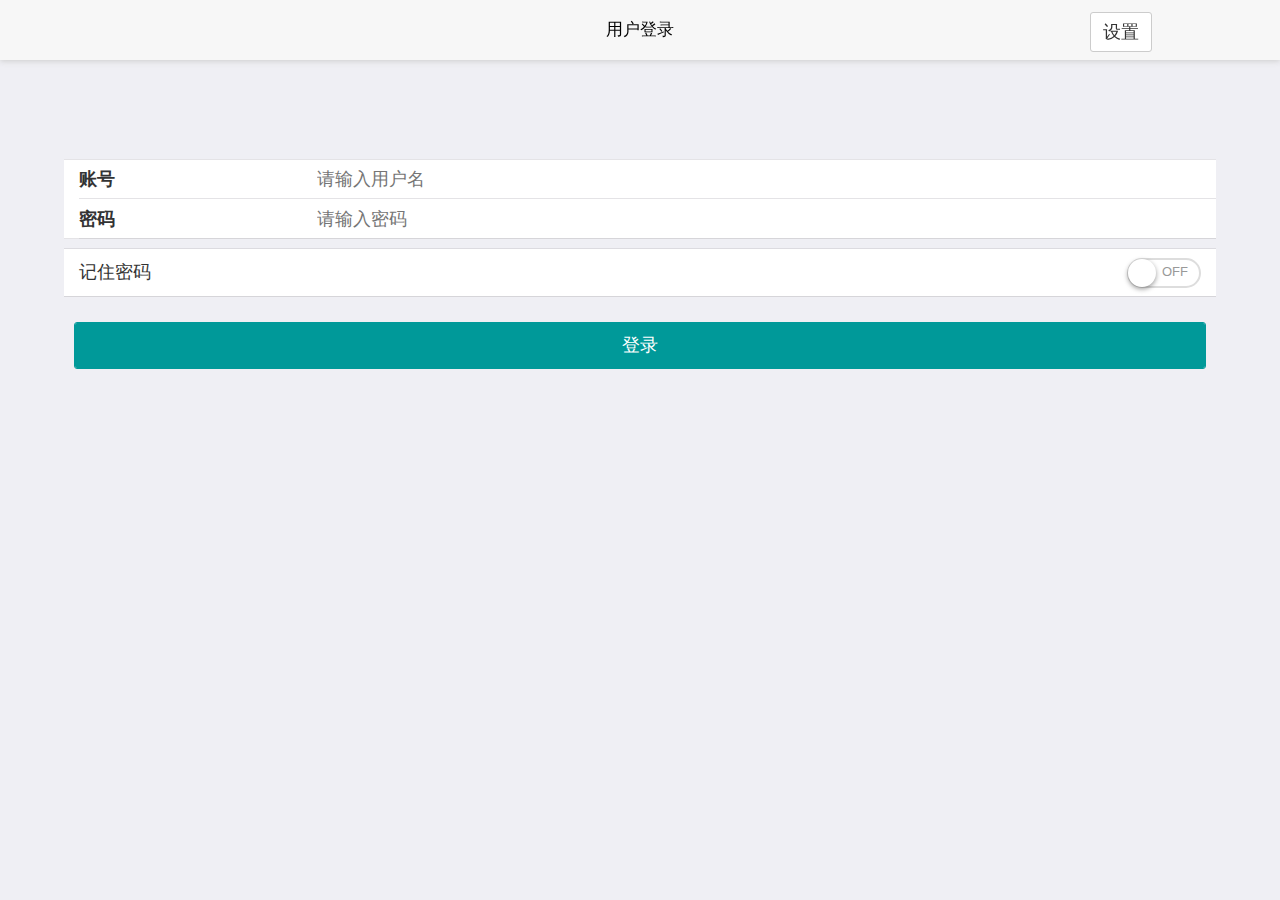
<file: muiText/index.html>
<!DOCTYPE html>
<html>

	<head>
		<meta charset="utf-8" />
		<meta name="viewport" content="width=device-width,initial-scale=1,minimum-scale=1,maximum-scale=1,user-scalable=no" />
		<title>用户登录</title>
		<link href="css/mui.min.css" rel="stylesheet" />
		<link rel="stylesheet" href="css/bootstrap.min.css" />
		<link rel="stylesheet" href="css/style.css" />

		<style type="text/css">
			body {
				background-color: #efeff4;
			}
			
			#login {
				border: 1px solid #009999;
				background-color: #009999;
			}
			
			.area {
				margin: 20px auto 0px auto;
			}
			
			.mui-input-group {
				margin-top: 10px;
			}
			
			.mui-input-group:first-child {
				margin-top: 20px;
			}
			
			.mui-input-group label {
				width: 22%;
			}
			
			.mui-input-row label~input,
			.mui-input-row label~select,
			.mui-input-row label~textarea {
				width: 78%;
			}
			
			.mui-checkbox input[type=checkbox],
			.mui-radio input[type=radio] {
				top: 6px;
			}
			
			.mui-content {
				margin-top: 0%;
				box-sizing: border-box;
				padding: 40% 5% 15% 5%;
			}
			
			.mui-input-group:first-child {
				margin-top: 10%;
			}
			
			.mui-content-padded {
				margin-top: 25px;
			}
			
			.mui-btn {
				padding: 10px;
			}
			
			.link-area {
				display: block;
				margin-top: 25px;
				text-align: center;
			}
			
			.spliter {
				color: #bbb;
				padding: 0px 8px;
			}
			
			.hids {
				display: none;
			}
			
			.recover1 {
				position: absolute;
				width: 111.5%;
				height: 148%;
				top: -35%;
				left: -6%;
				background: #999999;
				z-index: -1;
				filter: alpha(opacity=40);
				-moz-opacity: 0.6;
				-khtml-opacity: 0.6;
				opacity: 0.6;
				text-align: center;
				color: #fff;
				_position: absolute;
				_top: expression_r(document . documentElement . clientHeight+ document . documentElement . scrollTop - this . offsetHeight);
			}
		</style>
	</head>

	<body>
		<header class="mui-bar mui-bar-nav" style="height: 60px;line-height: 60px;">
			<h1 style="height: 60px;line-height: 60px;" class="mui-title">用户登录</h1>
			<button onclick="appe()" id="scan" value="" style="position: absolute;top: 20.1%;right: 10%;height: 40px;line-height: 27px;">设置</button>
		</header>
		<div id="appear" class="hids appear" style="position: absolute;left:5%;top:10%;width: 90%;z-index: 800;background: write;height: 800px;">
			<div onclick="hidsd()" class="recover1">

			</div>
			<ul id="listForm" style="background-color: #CCCCCC;height: 40%;width:100%;background: white;border: 0.1px solid transparent;margin-left: 0%;margin-top: 22%;">
				<h1 style="height: 60px;line-height: 60px;font-size: 18px;" class="mui-title">服务器地址信息</h1>

				<div style="margin-top: 18%;">
					<span style="margin-bottom: 2%;display: inline-block;vertical-align: middle;margin-left: 4%;">服务器地址：</span><input style="display: inline-block;vertical-align: middle;width: 75%;" id="getV" type="text" name="" id="" value="http://139.129.216.59:8020/api/Device/QueryData" />
				</div>

				<button onclick="appearUrl()" id="confirmBtns" style="float: right;bottom: 46%;position: absolute;right:10.1%;background: #337ab7;color:white ;">确定</button>
				<button onclick="hids()" id="confirmBtnfalse" style="float: right;bottom: 46%;position: absolute;right:25.5%;">取消</button>
			</ul>
		</div>

		<div class="mui-content">
			<form id='login-form' class="mui-input-group">
				<div class="mui-input-row">
					<label>账号</label>
					<input id='userName' type="text" class="mui-input-clear mui-input" placeholder="请输入用户名">
				</div>
				<div class="mui-input-row">
					<label>密码</label>
					<input id='pwd' type="password" class="mui-input-clear mui-input" placeholder="请输入密码">
				</div>
			</form>
			<form class="mui-input-group">
				<ul class="mui-table-view mui-table-view-chevron">
					<li class="mui-table-view-cell">
						记住密码
						<div id="autoLogin" class="mui-switch">
							<div class="mui-switch-handle"></div>
						</div>
					</li>
				</ul>
			</form>
			<div class="mui-content-padded">
				<button id='login' class="mui-btn mui-btn-block mui-btn-primary">登录</button>
			</div>
		</div>
		<script src="js/mui.min.js"></script>
		<script src="js/jquery.min.js"></script>
		<script src="js/bootstrap.min.js"></script>
		<script type="text/javascript" src="js/customer.js"></script>
		<script type="text/javascript">
			var userName;
			var passw;
			var isActive = false;
			(function($, doc) {
				mui.plusReady(function() {
					plus.screen.lockOrientation("portrait-primary");
					
					var stor = window.localStorage;
					document.getElementById('userName').value = stor.getItem("name");
					document.getElementById('pwd').value = stor.getItem("password");

					var autoLoginButton = document.getElementById("autoLogin");
					var logninButton = document.getElementById("login");
					if(stor.getItem("password") != null) {
						isActive = true;
						autoLoginButton.classList[isActive ? 'add' : 'remove']('mui-active')
					}

					autoLoginButton.addEventListener('toggle', function(event) {
						setTimeout(function() {
							isActive = event.detail.isActive;
						}, 50);
					}, false);

					logninButton.addEventListener('tap', function(event) {
						if(urls == null || urls == "") {
							mui.toast("请先设置服务器地址信息");
							return;
						}
						plus.nativeUI.showWaiting("登录中...");

						var userName = document.getElementById('userName').value;
						var pwd = document.getElementById('pwd').value;
						if(userName == null || userName == "" || pwd == null || pwd == "") {
							mui.toast('请输入用户名和密码');
							return;
						}

						jQuery.ajax({
							type: 'post',
							url: urls,
							data: {
								functionName: "UserLogin",
								jsonStr: "[{userName :'" + userName + "', password:'" + pwd + "' }]"
							},
							crossDomain: true,
							dataType: 'json',
							success: function(data) {

								if(data.Code == 1) {
									if(!isActive) {
										stor.setItem("password", "");
									} else {
										stor.name = userName;
										stor.password = pwd;
									}
									var userID = JSON.parse(data.Datas)
									setTimeout(function() {
										plus.nativeUI.closeWaiting();
										$.openWindow({
											url: 'list.html',
											id: 'list',
											show: {
												aniShow: 'pop-in'
											},
											waiting: {
												autoShow: false
											},
											extras: {
												userName: userID[0].Account,
												userId: userID[0].UserId
											}
										});
									}, 2000);
									//									window.location.href = "list.html";
								} else {
									mui.toast('用户名或密码不正确！');
									return;
								}
							},
							error: function(XMLHttpRequest, textStatus, errorThrown) {
								mui.toast('服务忙，请稍后重试！');
								return;
							}
						});
					})
				})
			}(mui, document));

			function appe() {
				$("#appear").css('display', 'block')
			}

			function appearUrl() {
				urls = $('#getV').val();
				localStorage.setItem('urls', urls);
				$("#appear").css('display', "none");
			}

			function hids() {
				$("#appear").css('display', "none");
			}

			function hidsd() {
				$("#appear").css('display', "none");
			}
		</script>

	</body>

</html>
</file>
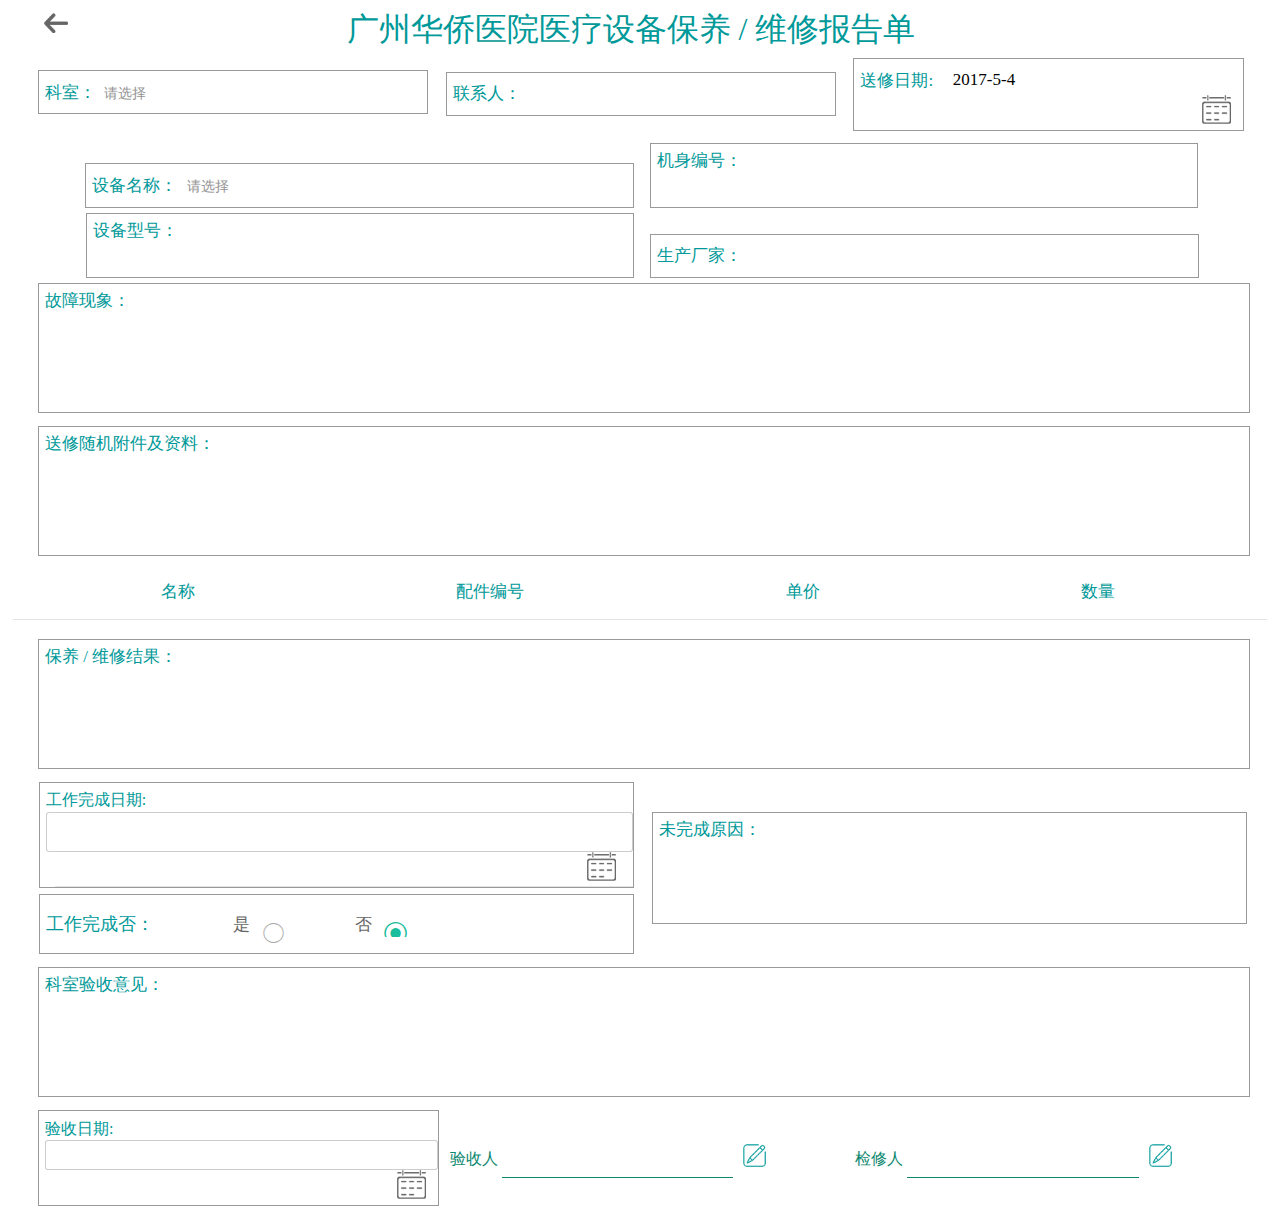
<file: muiText/detail.html>
<!DOCTYPE html>
<html class="ui-page-login">
	<head>
		<meta charset="utf-8">
		<meta name="viewport" content="width=device-width,initial-scale=1,minimum-scale=1,maximum-scale=1,user-scalable=no" />
		<title></title>
		<link rel="stylesheet" type="text/css" href="css/bootstrap.min.css" />
		<link href="css/mui.min.css" rel="stylesheet" />
		<link rel="stylesheet" type="text/css" href="css/detail.css" />
	</head>

	<body>
		<h2>广州华侨医院医疗设备保养 / 维修报告单
			<a href="javascript:void(0)" class="mui-action-back" style="position: absolute;top: 0.4%;left: 3%;">
						<img src="img/back.png" class="bor_himg1 fl" style="width: 70%;" />
				</a>
			<div class="mui-content-padded" style="margin: 5px;text-align: center;display: inline-block;">
		
			<div id="info">
				
			</div>
		</div>
		</h2>
		<div class="mui-content" style="background-color: #f2f2f2;">
			<div id="divright" style="width: 98%;height:100%;margin: 0 auto;">
				<div class="divradio">
					<div id="top_part">
						<ul class="mui-table-view mui-table-view-radio ">

							<li class="mui-table-view-cell" id="seld">
								<span id="b_color">
									科室：
								</span>
								<select name="" class="left_item" id="slect" disabled="disabled">
								<option value="">请选择</option>

								</select>

							</li>
						</ul>
						<ul class="mui-table-view mui-table-view-radio ">

							<li class="mui-table-view-cell">
								<span id="b_color">联系人：</span>
								<input disabled="disabled" id="sq0" class="left_item " type="text" style="height: 30px;padding: 0;" />
							</li>
						</ul>
						<ul class="mui-table-view mui-table-view-radio ">

							<li class="mui-table-view-cell" id="data_l">

								<div style="display: inline-block; ">
									<button id='pickDateBtn' type="button" class="mui-btn">送修日期:</button>
								</div>

								<input disabled="disabled" id="timeS" value="2017-5-4" type="text" style="" />
								<img id="data_1" src="img/scroww_07.png" />
							</li>
						</ul>

					</div>
					<div id="nav_part">
						<ul class="mui-table-view mui-table-view-radio ">
							<li class="mui-table-view-cell" id="name_equ">
								<span id="b_color">
								设备名称：
							</span>
								<select disabled="disabled" name="" class="left_item p_data" id="e_name">
									<option value="">请选择</option>
								</select>

							</li>
						</ul>
						<ul class="mui-table-view mui-table-view-radio ">
							<li class="mui-table-view-cell">
								<span id="b_color">机身编号：</span>
								<input disabled="disabled" id="num_name" name="" class="left_item p_data" type="text" style="height: 30px;" />

							</li>
						</ul>
					</div>
					<div id="nav_parts">
						<ul class="mui-table-view mui-table-view-radio ">
							<li class="mui-table-view-cell">
								<span id="b_color">
								设备型号：
							</span>

								<input disabled="disabled" class="left_item p_data" id="nx_name" type="text" style="height: 30px;" />

							</li>
						</ul>
						<ul class="mui-table-view mui-table-view-radio ">
							<li class="mui-table-view-cell">
								<span id="b_color">生产厂家：</span><input disabled="disabled" id="prM" type="text" style="height: 30px;" />
							</li>
						</ul>
					</div>
					<div id="box_bo">
						<div id="fault_p">

							<ul class="mui-table-view mui-table-view-radio">
								<li class="mui-table-view-cell" style="text-indent: 0;">
									<span id="b_color" style="display: block;">故障现象：</span><textarea disabled="disabled" id="sq1" style=""></textarea>

								</li>
							</ul>
						</div>
						<div id="repair_file" style="position: relative;">
							<ul class="mui-table-view mui-table-view-radio">
								<li class="mui-table-view-cell" style="text-indent: 0;">

									<span id="b_color" style="display:inline-block; width: 83%;">送修随机附件及资料：</span><textarea disabled="disabled" id="sq2" style=""></textarea>

								</li>
							</ul>
						</div>
					</div>
					<div class="misd myList" style="position: absolute;left:5%;top:10%;width: 90%;z-index: 800;background: write;height: 800px;">
						<div class="recover1">

						</div>

						<ul id="listForm" style="height: 700px;background: white;border: 0.1px solid transparent;">
							<h2 style="padding-top: 2%;margin-left: -6%;"> 配件信息表</h2>
							<div style="margin-top: 2%;">
								<p style="float:right;vertical-align: middle;width: 45%;margin-right: 2%;margin-top: 2%;"><input style="width: 80%;" type="text" name="search" id="searchn" value="" placeholder="按设备名字查询" /> <button class="btn-primary" onclick="searche()" style="margin-top: 1%;margin-left: 0%;">查询</button> </p>
								<p style="display: inline-block;width: 45%;vertical-align: middle;margin-top: 2%;margin-left: 5%;"><input style="width: 80%;" type="text" name="search" id="searchd" value="" placeholder="物资类别查询" /></p>
							</div>

							<table id="table" class="listTable">
								<thead>
									<tr>
										<th data-field="state" data-align="center" data-checkbox="true"></th>
										<th data-field="Id" data-visible="false">编号</th>
										<th data-field="DeviceName" data-align="center">设备名称</th>
										<th data-field="DeviceCode" data-align="center">设备编号</th>
										<th data-field="ManufacturerName" data-align="center">生产厂家</th>
										<th data-field="FinishState" data-formatter="getStatus" data-align="center">是否完成</th>
										<th data-field="Remark" data-align="center">备注</th>

									</tr>
								</thead>

							</table>
							<button id="confirmBtns" style="float: right;margin-right: 4%;margin-bottom: 2%;">确定</button>
							<button id="confirmBtnfalse" style="float: right;margin-right: 4%;margin-bottom: 2%;">取消</button>
						</ul>
					</div>

					<div id="repair_data">
						<ul class="mui-table-view mui-table-view-radio">

							<div style="background: white;" style="position: relative;">
								<span id="b_color" class="theadOne tbodys" style="margin-left: 1.5%;">名称</span>
								<span id="b_color" class="theadOne tbodys" style="margin-left:1.2%;">配件编号</span>
								<span id="b_color" class="theadOne tbodys" style="margin-left: 1.2%;">单价</span>
								<span id="b_color" class="theadOne tbodys" style="margin-left:-0.2%;">数量</span>

							</div>
							<li id="contan" class="mui-table-view-cell" style="text-indent: 0;width: 100%;">

								<ul id="OA_task_1" class="mui-table-view" style="width:101%;margin-bottom: 1%;margin-left: -0.8%;">

								</ul>

							</li>
						</ul>
					</div>

					<div id="repair_results">
						<ul class="mui-table-view mui-table-view-radio">
							<li class="mui-table-view-cell" style="text-indent: 0;">
								<span style="display:block;" id="b_color">保养 / 维修结果：</span><textarea disabled="disabled" id="sq3" style=""></textarea>

							</li>
						</ul>
					</div>

					<div id="work_complete" style="border:0.1px solid transparent">
						<ul class="mui-table-view mui-table-view-radio" style="margin-top: 0%;">
							<li class="mui-table-view-cell">
								<div id="c_data" style="display: inline-block; ">
									<button id='pickDateBtn1' type="button" class="mui-btn">工作完成日期:</button>
									<input disabled="disabled" id="timeS1" value="" type="text" style="width: %;margin-left: 0;" />
									<img id="data_2" src="img/scroww_07.png" />
								</div>
							</li>

							<li class="mui-table-view-cell mui-selected">
								<p id="cheak" style="display: inline-block;vertical-align: middle;width: 31%;">
									<span id="b_color" style="display: inline-block;vertical-align: middle;">工作完成否：</span>

								</p>
								<div class="mui-table-view-radio mui-left mui-radio" style="display: inline-block;vertical-align: middle;width: 20%;line-height: 25px;">
									<input disabled="disabled" style="margin-left: 7%;" type="radio" onclick="hid()" name="radio1" id="complete" value="1" /><span>是</span>

								</div>
								<div class="mui-input-row mui-radio mui-left" style="display: inline-block;vertical-align: middle; width: 20%;line-height: 25px;">
									<input disabled="disabled" id="sq4" style="margin-left: 7%;" checked="checked" type="radio" name="radio1" onclick="appear()" value="0" /> <span>否</span>
								</div>

							</li>

						</ul>

						<ul class="mui-table-view mui-table-view-radio">
							<li class="mui-table-view-cell">
								<span id="b_color" style="float: left;">未完成原因：</span><textarea disabled="disabled" id="fobidden" style="float: left;"></textarea>
							</li>
						</ul>
					</div>

					<div id="a_opion">
						<ul class="mui-table-view mui-table-view-radio">
							<li class="mui-table-view-cell" style="text-indent:0;">
								<span id="b_color" style="float: left;display: block;">科室验收意见：</span><textarea disabled="disabled" id="suggests" style="float: left;"></textarea>
							</li>
						</ul>
					</div>
					<div id="finshed">
						<ul class="mui-table-view mui-table-view-radio">
							<li class="mui-table-view-cell" id="completes">

								<div style="display: inline-block;">
									<button id='pickDateBtn2' type="button" class="mui-btn">验收日期:</button>
								</div>

								<input disabled="disabled" id="timeS2" value="" type="text" style="height: 30px;margin-left: 0;" />

								<img id="data_3" src="img/scroww_07.png" />
							</li>
						</ul>
						<ul class="mui-table-view mui-table-view-radio" style="border: none;">
							<li class="mui-table-view-cell" style="border: none;">

								<div style="display: inline-block;vertical-align: middle;color: #0d8870;font-size: 16px;">验收人</div>
								<div class="widths" style="border-bottom: 1px solid #0d8870;display: inline-block;vertical-align: middle; height: 40px;">
									<label id="pImg"></label>
								</div>
								<div class="signs mui-content-padded" style="display: inline-block;vertical-align: middle;">
									<a id='pSign' style="display: inline-block;background: #FFFFFF;color: #FFFFFF;"> <img src="img/sign.png"></a>

								</div>

							</li>

						</ul>
						<ul class="mui-table-view mui-table-view-radio" style="border: none;">
							<li class="mui-table-view-cell" style="border: none;">

								<div style="vertical-align: middle;display: inline-block;color: #0d8870;font-size: 16px;">检修人</div>
								<div class="widths" style="border-bottom: 1px solid #0d8870;vertical-align: middle;display: inline-block;height: 40px;">
									<label id="dImg"></label>
								</div>
								<div class="signs mui-content-padded" style="vertical-align: middle;display: inline-block;">
									<a id='dSign' style="display: inline-block;background: #FFFFFF;color: #FFFFFF;"> <img src="img/sign.png"></a>
								</div>

							</li>

						</ul>

						<div id="signModal" class="" style="">
							<div class="recover"></div>

							<div class="auto_s">

								<canvas id="simple" style="">
									
								</canvas>
								<div id="buttons" style="">
									<button id="cancelCanvas" class="mui-btn mui-btn-grey mui-col-sm-3" style="height: 45px;display: inline-block;margin-left: 22.5%;">取消</button>
									<button id="clear" class="mui-btn mui-btn-warning mui-col-sm-3" style="height: 45px;display: inline-block;">重写</button>
									<button id="save" class="mui-btn mui-col-sm-3" style="height: 45px;background-color: #009999;color: white;float: right;padding-right: 0px;">确定</button>
								</div>
							</div>
						</div>
					</div>

				</div>

			</div>

		</div>
		<script src="js/jquery.min.js"></script>
		<script src="js/mui.min.js"></script>
		<script src="js/bootstrap.min.js"></script>
		<script src="js/bootstrap-table.min.js"></script>
		<script src="js/bootstrap-table-locale-all.min.js"></script>
		<script src="js/bootstrap-table-zh-CN.min.js"></script>
		<script type="text/javascript" src="js/customer.js"></script>
		<script src="js/mui.picker.js"></script>
		<script type="text/javascript" src="js/detail.js"></script>
	</body>

</html>
</file>
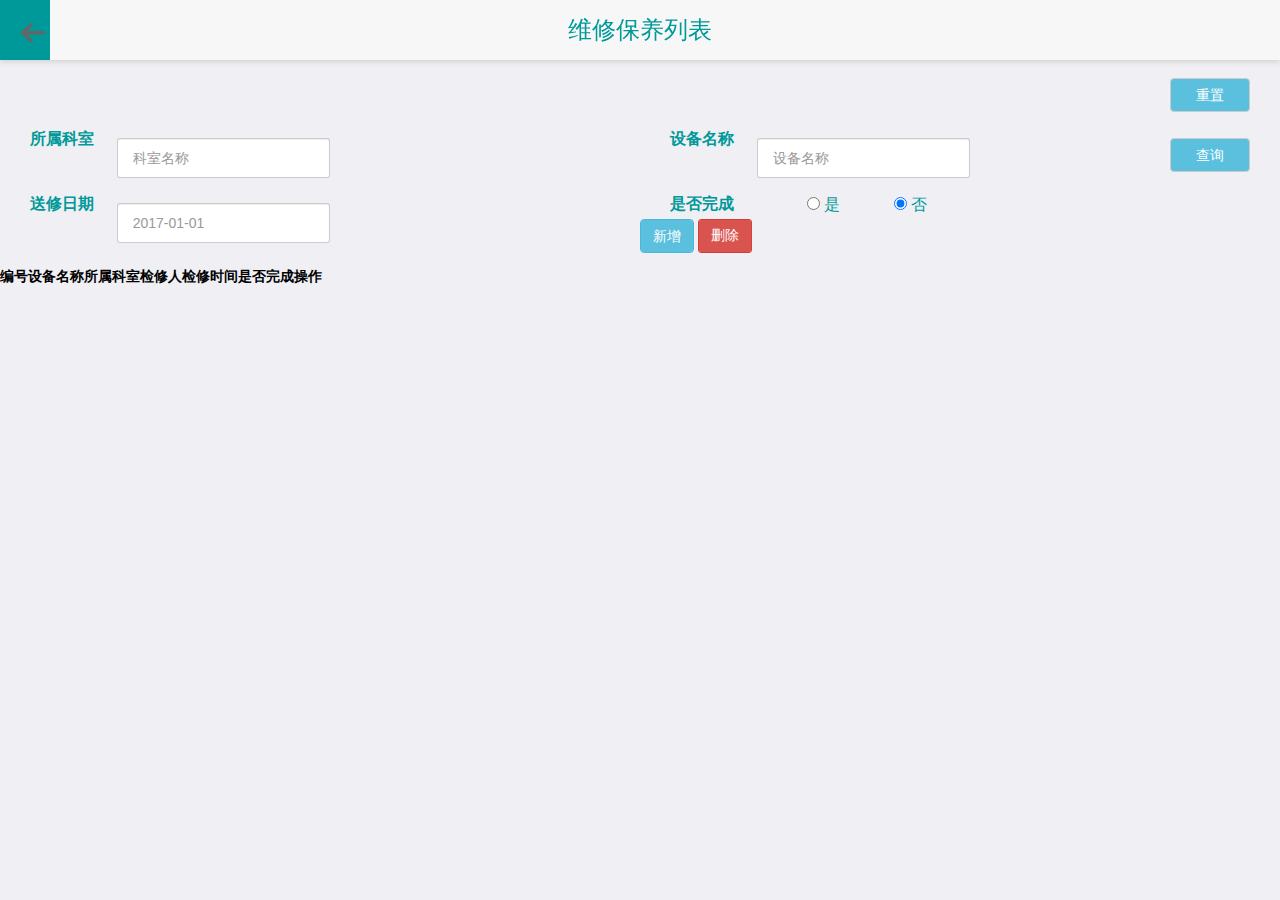
<file: muiText/list.html>
<!DOCTYPE html>
<html>

	<head>
		<meta charset="utf-8">
		<meta http-equiv="Access-Control-Allow-Origin" content="*">
		<meta http-equiv="content-security-policy">
		<meta name="viewport" content="width=device-width,initial-scale=1,minimum-scale=1,maximum-scale=1,user-scalable=no" />
		<link rel="shortcut icon" href="icon/favicon.ico">
		<title></title>
		<link href="css/bootstrap.min.css" rel="stylesheet" />
		<link href="css/bootstrap-table.min.css" rel="stylesheet" />
		<link href="css/mui.min.css" rel="stylesheet" />
		<link href="css/mui.picker.css" rel="stylesheet" />
		<style type="text/css">
			html {
				font-family: "微软雅黑";
				font-size: 62.5%;
			}
			
			body {
				margin: 0;
				padding: 0;
				font-size: 1.4rem;
			}
			
			.like {
				padding-left: 1%;
			}
			
			h1 {
				text-align: center;
				color: #009999;
				margin: 2%;
			}
			
			.th-inner {
				color: #0D8870;
				font-family: "微软雅黑";
				font-size: 18px;
			}
			
			.no-records-found {
				font-family: "微软雅黑";
				font-size: 16px;
				color: #666666;
			}
			
			tbody {
				color: #666666;
				font-family: "微软雅黑";
				font-size: 16px;
			}
			
			.fht-cell {
				color: #888888;
			}
			
			.bs-checkbox input {
				background: green;
			}
			
			.n_header {
				box-sizing: border-box;
				padding-left: 0%;
				padding-right: 0%;
				padding-top: 10%;
				/*margin-top: 8%;*/
			}
			/*.n_header input[type="text"]{
				width: 100%;
			}*/
			
			.n_header button {
				margin-bottom: 3%;
			}
			
			.n_header button:first-of-type {
				margin-left: 4%;
			}
			
			.radio {
				padding-left: 50px;
			}
			
			.n_header button {
				/*display: inline-block;*/
			}
			
			label {
				font-weight: 300;
			}
			
			.newInput {
				margin-top: 10px;
			}
			
			.newInfo {
				margin-left: 10px;
				margin-bottom: 5px;
				padding: 8px 10px 8px 10px;
			}
			
			.newInput[readonly] {
				background-color: white;
			}
			
			.mui-action-back {
				padding-left: 1.2%;
			}
			
			.mui-action-back:hover {
				background-color: #009999;
			}
			
			.fixed-table-pagination {
				margin-top: 2%;
			}
			
			.pagination-detail {
				font-size: 16px;
				margin-left: 2.33%;
			}
			
			.pagination {
				margin-right: 2%;
			}
			
			.mui-bar .mui-title {
				height: 60px;
				line-height: 60px;
				text-align: center;
				width: 100%;
				left: 0;
				font-size: 24px;
				font-family: "微软雅黑";
				color: #009999;
			}
			
			.mui-bar {
				height: 60px !important;
			}
			
			label {
				color: #009999;
				font-family: "微软雅黑";
				font-size: 16px;
				font-weight: 800;
			}
		</style>
	</head>

	<body>
		<header class="mui-bar mui-bar-nav">
			<h1 class="mui-title">维修保养列表
			<a href="javascript:void(0)" class="mui-action-back" style="position: absolute;top: 0%;left:0%;">
						<img src="img/back.png" class="bor_himg1 fl" style="width: 70%;" />
				</a></h1>

		</header>
		<div class="n_header">
			<form class="form-inline" id="lineForm">
				<div class="form-group col-md-6">
					<label for="k_name" class="col-md-2">所属科室</label>
					<input type="text" class="form-control newInput col-md-10" id="k_name" placeholder="科室名称">
				</div>
				<div class="form-group col-md-6">
					<label for="s_name" class="col-md-2">设备名称</label>
					<input type="text" class="form-control newInput col-md-10" id="s_name" placeholder="设备名称">
				</div>
				<div class="form-group col-md-6">
					<label for="d_date" class="col-md-2">送修日期</label>
					<a id='timeBtn' style="">
						<input type="text" readonly="readonly" class="form-control newInput col-md-10" id="d_date" placeholder="2017-01-01">
						<!--<label id="d_date" style="color: #1ABD9D;font-family: '微软雅黑';font-size: 16px;width:190px;height: 30px;padding-left: 20px;">选择日期 ...</label>-->
					</a>

				</div>
				<div class="form-group col-md-6">
					<label for="d_date" class="col-md-2">是否完成</label>
					<div class="radio">
						<label><input type="radio" name="radioC" value="1">  是   </label>
					</div>
					<div class="radio">
						<label><input type="radio" name="radioC" checked="checked" value="0"> 否 </label>
					</div>

				</div>
			</form>
			<div class="form-group" style="float: right;position: relative;top:-50px;right: 0px;">
				<button class="btn btn-default" onclick="searchs()" style=" width: 80px;float: left;position: absolute;top: -5px;right: 30px;background: #5BC0DE;color: white;">查询</button>
				<button class="btn btn-default" onclick="resetForm()" style=" width: 80px;float: left;position: absolute;top: -65px;right: 30px;background: #5BC0DE;color:white;">重置</button>
			</div>
		</div>
		<div class="cpBtn" style="margin: 1%;">
			<button id="creats" class="btn btn-info">新增</button>
			<button class="btn-danger" onclick="deleteRepair()">删除</button>
		</div>
		<table id="table">
			<thead>
				<tr>
					<th data-field="state" data-align="center" data-checkbox="true" data-width="60px"></th>
					<th data-field="Id" data-visible="false">编号</th>
					<th data-field="DeviceName" data-align="center">设备名称</th>
					<th data-field="OrganizationName" data-align="center" data-width="10%">所属科室</th>
					<th data-field="RepairPerson" data-align="center">检修人</th>
					<th data-field="RepairDate" data-formatter="deals" data-align="center">检修时间</th>
					<th data-field="FinishState" data-formatter="getStatus" data-align="center">是否完成</th>
					<!--<th data-field="Remark" data-align="center">备注</th>-->
					<th data-field="Id" data-formatter="deal" data-align="center">操作</th>
				</tr>
			</thead>

		</table>

		</div>
		<script src="js/jquery.min.js"></script>
		<script src="js/mui.min.js"></script>
		<script src="js/mui.picker.js"></script>
		<script src="js/bootstrap.min.js"></script>
		<script src="js/customer.js"></script>
		<script src="js/bootstrap-table.min.js"></script>
		<script src="js/bootstrap-table-locale-all.min.js"></script>
		<script src="js/bootstrap-table-zh-CN.min.js"></script>
		<script type="text/javascript">
			//			var urls = "http://192.168.0.75:8080/api/Device/QueryData";
			var row = [];
			var html;
			var idt;
			var devObj;
			var divObj;
			var sql = "select Id,DeviceName,DeviceCode,RepairPerson,OrganizationName,RepairDate,ManufacturerName,FinishState,Remark from EAM_PMRepairReport WHERE 1=1 AND FinishState =0 ";
			var sqlSearch;
			var $table = jQuery("#table");
			var picker = "";
			var sqlStr;
			var namee;
			var ids;
			var u_state = 0;
			// 新增信息 
			$('#creats').bind('tap', function() {

				mui.openWindow({
					url: 'newsc.html',
					id: 'newsc.html',
					extras: {
						namee: self.userName,
						ids: self.userId,
					}
				});

			})

			//				返回刷新
			window.addEventListener('audit', function(event) {
				devObj = event.detail.namee;
				divObj = event.detail.userId;
				location.reload()

			});

			jQuery(function() {
				mui.plusReady(function() {
					plus.screen.lockOrientation("portrait-primary");
					self = plus.webview.currentWebview();
					sqlStr = " AND CreateUserId='" + self.userId + "' ";
					sql += sqlStr;
					console.log(sql);
					InitTable(sql);
				})
				var timevalue = document.getElementById("d_date");
				var timeBtn = document.getElementById("timeBtn");
				timeBtn.addEventListener("tap", function(event) {
					var dDate = new Date();
					//设置当前日期（不设置默认当前日期）

					dDate.setFullYear()
					var minDate = new Date();
					//最小时间
					minDate.setFullYear(2010, 0, 1);
					var maxDate = new Date();
					//最大时间
					maxDate.setFullYear(2060, 12, 31);
					plus.nativeUI.pickDate(function(e) {
						var d = e.date;
						var dm = d.getFullYear() + "-" + (d.getMonth() + 1) + "-" + d.getDate()
						timevalue.value = dm;

						//						mui.toast('您选择的日期是:' + d.getFullYear() + "-" + (d.getMonth() + 1) + "-" + d.getDate());

					}, function(e) {
						//						mui.toast("您没有选择日期");
					}, {
						title: '请选择日期',
						date: dDate,
						minDate: minDate,
						maxDate: maxDate
					});
				})
			});

			function getStates() {
				var val = $('input:radio[name="radioC"]:checked').val();
				if(val == 1) {

					return 1;
				} else {
					return 0;
				}
			};
			//&& WHERE DeviceName = '" + s_name + "' && WHERE RepairDate = '" + d_date + "'
			function resetForm() {
				document.getElementById("lineForm").reset()
			}

			function searchs() {
				var k_name = document.getElementById('k_name').value;
				var s_name = document.getElementById('s_name').value;
				var d_date = document.getElementById('d_date').value;
				u_state = getStates()
				sqlSearch = "select Id,DeviceName,DeviceCode,RepairPerson,OrganizationName,RepairDate,ManufacturerName,FinishState,Remark from EAM_PMRepairReport WHERE 1=1 " + sqlStr;
				if(k_name != '' && k_name != null) {
					sqlSearch += "AND OrganizationName like '%" + k_name + "%'";

				}
				if(s_name != '' && s_name != null) {
					sqlSearch += " AND DeviceName like '%" + s_name.trim() + "%'";
				}
				if(d_date != '' && d_date != null) {

					sqlSearch += " AND RepairDate = '" + d_date + "'";
				}
				if(u_state == '1') {
					sqlSearch += " AND FinishState = '" + u_state + "'";

					$('.btn-danger').css('display', 'none')

				}
				if(u_state == '0') {
					sqlSearch += " AND FinishState = '" + u_state + "'";

					$('.btn-danger').css('display', 'block')
					$('.btn-danger').css('display', "inline-block")
				}
				InitTable(sqlSearch);
			}

			function InitTable(sqlStr) {
				$table.bootstrapTable("destroy");

				$table.bootstrapTable({
					url: urls,
					method: 'POST',
					dataType: 'json',
					contentType: "application/x-www-form-urlencoded",
					cache: false,
					sidePagination: "server", //分页方式：client客户端分页，server服务端分页（*）
					pagination: true,
					queryParams: queryParams,
					pageNumber: 1, //初始化加载第一页，默认第一页
					pageSize: 10, //每页的记录行数（*）
					pageList: [10, 15, 20, 100],
					clickToSelect: true,
					responseHandler: function(res) {

						var newJson = {
							total: 0,
							rows: ""
						};
						if(res.Code == 1) {
							var names = JSON.parse(res.Datas);
							newJson = {
								total: names.total,
								rows: names.rows
							};
						}
						return newJson;
					}
				});

				function queryParams(params) {
					var temp = { //这里的键的名字和控制器的变量名必须一直，这边改动，控制器也需要改成一样的
						limit: params.limit, //页面大小
						offset: params.offset, //页码
						pageFlag: true,
						functionName: "QueryList",
						jsonStr: "[{\"jsonStr\":\"" + sqlStr + "\"}]"
					};
					return temp;
				};
			}
			//得到查询的参数

			function getStatus(value, row, index) {
				return value = (value == "True") ? "是" : "否";
			}

			function deal(value, row, index) {
				if(u_state == "0") {
					var html = [];
					html.push('<button class="btn-info newInfo" id="reads" onclick="read(\'' + row.Id + '\')">查看</button><button class="btn-primary newInfo" id="editRepair" onclick="editRepair(\'' + row.Id + '\')">修改</button>')
					return html.join('');
				} else {
					var html = [];
					html.push('<button class="btn-info newInfo" id="reads" onclick="read(\'' + row.Id + '\')">查看</button>')
					return html.join('');
				}

			}

			function deals(value, row, index) {
				var html = [];
				var timew = new Date(value).Format("yyyy/MM/dd");
				return timew

			}

			function editRepair(value) {

				mui.openWindow({
					url: 'update.html',

					extras: {
						version: value,
						ids: self.userId,
						namer: self.userName,

					}
				});
			}

			function read(value) {

				mui.openWindow({
					url: 'detail.html',
					id: "detail",
					extras: {
						version: value,
					}
				});
			}
			//<button class="btn-danger" id="deleteRepair" onclick="deleteRepair(\'' + row.Id + '\')">删除</button>
			function deleteRepair(value) {
				var btnArray = ['取消', '确认'];
				var content = $table.bootstrapTable('getSelections');
				if(content.length < 1) {
					mui.toast("请选择要删除的数据");
					return;
				}
				mui.confirm('确认是否删除？', '数据删除', btnArray, function(e) {
					if(e.index == 1) {
						var deleteId = "";
						$.each(content, function(index, item) {
							deleteId += "'" + item.Id + "',"; //组装删除id
						});
						deleteId = deleteId.substring(0, deleteId.length - 1);
						deleteId = "(" + deleteId + ")";
						var deleteSql = "DELETE FROM EAM_PMRepairReport WHERE Id IN " + deleteId + sqlStr;
						var deleteSql1 = "DELETE FROM EAM_PMRepairParts WHERE PMRepairReportId IN" + deleteId;

						deleteData(deleteSql);
						deleteData(deleteSql1);
					} else {
						return;
					}
				})
			}

			function deleteData(deleteSql) {
				console.log(deleteSql)
				jQuery.ajax({
					type: 'post',
					url: urls,
					data: {
						functionName: "NoneQuery",
						jsonStr: "[{\"jsonStr\":\"" + deleteSql + "\"}]"
					}, //sql语句按照json格式进行传递
					crossDomain: true,
					dataType: 'json',
					success: function(data) {
						if(data.Code == 1) {
							if(sqlSearch != null && sqlSearch != "") {
								InitTable(sqlSearch);
							} else {
								InitTable(sql);
							}
						} else {
							mui.toast("删除成功")
						}
					},
					error: function(XMLHttpRequest, textStatus, errorThrown) {
						console.log(XMLHttpRequest.status);
						console.log(XMLHttpRequest.readyState);
						console.log(textStatus);
						mui.toast("服务器繁忙，请稍后重试。")
					}
				});
			}
		</script>
	</body>

</html>
</file>
<file: muiText/css/style.css>
html {
	font-family: 'PT Sans Narrow', sans-serif;
	-webkit-font-smoothing: antialiased;
}

html,
body,
div,
span,
applet,
object,
iframe,
h1,
h2,
h3,
h4,
h5,
h6,
p,
blockquote,
pre,
a,
abbr,
and,
address,
cite,
code,
del,
dfn,
em,
img,
ins,
kbd,
q,
s,
samp,
small,
strike,
strong,
sub,
sup,
tt,
var,
b,
u,
i,
dl,
dt,
dd,
ol,
ul,
li,
fieldset,
form,
label,
legend,
table,
caption,
tbody,
tfoot,
thead,
tr,
th,
td,
article,
aside,
canvas,
details,
embed,
figure,
figcaption,
footer,
header,
hgroup,
menu,
nav,
output,
ruby,
section,
summary,
time,
mark,
audio,
video,
input,
textarea,
select {
	margin: 0;
	padding: 0;
	outline: 0;
	border: 0;
	background: transparent;
	vertical-align: baseline;
}

article,
aside,
details,
figcaption,
figure,
footer,
header,
hgroup,
main,
nav,
section,
summary {
	display: block;
}

audio,
canvas,
progress,
video {
	display: inline-block;
	vertical-align: baseline;
}

audio:not([controls]) {
	display: none;
	height: 0;
}

[hidden],
template {
	display: none;
}

a {
	background: transparent;
}

a:active,
a:hover {
	outline: 0;
}

abbr[title] {
	border-bottom: 1px dotted;
}

b,
strong {
	font-weight: bold;
}

dfn {
	font-style: italic;
}

h1 {
	font-size: 2em;
	margin: 0.67em 0;
}

mark {
	background: #ff0;
	color: #000;
}

small {
	font-size: 80%;
}

sub,
sup {
	font-size: 75%;
	line-height: 0;
	position: relative;
	vertical-align: baseline;
}

sup {
	top: -0.5em;
}

sub {
	bottom: -0.25em;
}

img {
	border: 0;
}

svg:not(:root) {
	overflow: hidden;
}

figure {
	margin: 1em 40px;
}

hr {
	-moz-box-sizing: content-box;
	box-sizing: content-box;
	height: 0;
}

pre {
	overflow: auto;
}

code,
kbd,
pre,
samp {
	font-family: 'PT Sans Narrow', sans-serif;
	font-size: 1em;
}

button,
input,
optgroup,
select,
textarea {
	color: inherit;
	font: inherit;
	margin: 0;
}

button {
	overflow: visible;
}

button,
select {
	text-transform: none;
}

button,
html input[type="button"],
input[type="reset"],
input[type="submit"] {
	-webkit-appearance: button;
	cursor: pointer;
}

button[disabled],
html input[disabled] {
	cursor: default;
}

button::-moz-focus-inner,
input::-moz-focus-inner {
	border: 0;
	padding: 0;
}

input {
	line-height: normal;
}

input[type="checkbox"],
input[type="radio"] {
	box-sizing: border-box;
	padding: 0;
}

input[type="number"]::-webkit-inner-spin-button,
input[type="number"]::-webkit-outer-spin-button {
	height: auto;
}

input[type="search"] {
	-webkit-appearance: textfield;
	-moz-box-sizing: content-box;
	-webkit-box-sizing: content-box;
	box-sizing: content-box;
}

input[type="search"]::-webkit-search-cancel-button,
input[type="search"]::-webkit-search-decoration {
	-webkit-appearance: none;
}

fieldset {
	border: 1px solid #c0c0c0;
	margin: 0 2px;
	padding: 0.35em 0.625em 0.75em;
}

legend {
	border: 0;
	padding: 0;
}

textarea {
	overflow: auto;
}

optgroup {
	font-weight: bold;
}

table {
	border-collapse: collapse;
	border-spacing: 0;
}

td,
th {
	padding: 0;
}

.copyrights {
	text-indent: -9999px;
	height: 0;
	line-height: 0;
	font-size: 0;
	overflow: hidden;
}

@media print {
	* {
		text-shadow: none !important;
		color: #000 !important;
		background: transparent !important;
		box-shadow: none !important;
	}
	a,
	a:visited {
		text-decoration: underline;
	}
	a[href]:after {
		content: " (" attr(href) ")";
	}
	abbr[title]:after {
		content: " (" attr(title) ")";
	}
	a[href^="javascript:"]:after,
	a[href^="#"]:after {
		content: "";
	}
	pre,
	blockquote {
		border: 1px solid #999;
		page-break-inside: avoid;
	}
	thead {
		display: table-header-group;
	}
	tr,
	img {
		page-break-inside: avoid;
	}
	img {
		max-width: 100% !important;
	}
	p,
	h2,
	h3 {
		orphans: 3;
		widows: 3;
	}
	h2,
	h3 {
		page-break-after: avoid;
	}
	select {
		background: #fff !important;
	}
	.navbar {
		display: none;
	}
	.table td,
	.table th {
		background-color: #fff !important;
	}
	.btn>.caret,
	.dropup>.btn>.caret {
		border-top-color: #000 !important;
	}
	.label {
		border: 1px solid #000;
	}
	.table {
		border-collapse: collapse !important;
	}
	.table-bordered th,
	.table-bordered td {
		border: 1px solid #ddd !important;
	}
}

.copyrights {
	text-indent: -9999px;
	height: 0;
	line-height: 0;
	font-size: 0;
	overflow: hidden;
}

* {
	-webkit-box-sizing: border-box;
	-moz-box-sizing: border-box;
	box-sizing: border-box;
}

*:before,
*:after {
	-webkit-box-sizing: border-box;
	-moz-box-sizing: border-box;
	box-sizing: border-box;
}

html {
	font-size: 62.5%;
	-webkit-tap-highlight-color: rgba(0, 0, 0, 0);
}

body {
	font-family: 'PT Sans Narrow', sans-serif;
	font-size: 18px;
	line-height: 1.42857143;
	color: #333333;
	background-color: #ffffff;
}

input,
button,
select,
textarea {
	font-family: 'PT Sans Narrow', sans-serif;
	font-size: inherit;
	line-height: inherit;
}

a {
	color: #FFFFFF;
	text-decoration: none;
}

a:hover,
a:focus {
	color: none;
	text-decoration: none;
}

a:focus {
	outline: thin dotted;
	outline: 5px auto -webkit-focus-ring-color;
	outline-offset: -2px;
}

figure {
	margin: 0;
}

img {
	vertical-align: middle;
}

.img-responsive,
.thumbnail>img,
.thumbnail a>img,
.carousel-inner>.item>img,
.carousel-inner>.item>a>img {
	display: block;
	max-width: 100%;
	height: auto;
}

.img-rounded {
	border-radius: 6px;
}

.img-thumbnail {
	padding: 4px;
	line-height: 1.42857143;
	background-color: #ffffff;
	border: 1px solid #dddddd;
	border-radius: 4px;
	-webkit-transition: all 0.2s ease-in-out;
	transition: all 0.2s ease-in-out;
	display: inline-block;
	max-width: 100%;
	height: auto;
}

.img-circle {
	border-radius: 50%;
}

hr {
	margin-top: 20px;
	margin-bottom: 20px;
	border: 0;
	border-top: 1px solid #eeeeee;
}

.uline-title {
	margin-bottom: 15px;
	padding: 0 0 37px;
	text-align: center;
	background: url("../img/utitlebg.png");
	background-repeat: no-repeat;
	background-position: center bottom -2px;
}

.sr-only {
	position: absolute;
	width: 1px;
	height: 1px;
	margin: -1px;
	padding: 0;
	overflow: hidden;
	clip: rect(0, 0, 0, 0);
	border: 0;
}

h1,
h2,
h3,
h4,
h5,
h6,
.h1,
.h2,
.h3,
.h4,
.h5,
.h6 {
	font-family: 'PT Sans Narrow', sans-serif;
	font-weight: 300;
	line-height: 1.1;
	color: inherit;
}

h1 small,
h2 small,
h3 small,
h4 small,
h5 small,
h6 small,
.h1 small,
.h2 small,
.h3 small,
.h4 small,
.h5 small,
.h6 small,
h1 .small,
h2 .small,
h3 .small,
h4 .small,
h5 .small,
h6 .small,
.h1 .small,
.h2 .small,
.h3 .small,
.h4 .small,
.h5 .small,
.h6 .small {
	font-weight: normal;
	line-height: 1;
	color: #999999;
}

h1,
.h1,
h2,
.h2,
h3,
.h3 {
	margin-top: 20px;
	margin-bottom: 10px;
}

h1 small,
.h1 small,
h2 small,
.h2 small,
h3 small,
.h3 small,
h1 .small,
.h1 .small,
h2 .small,
.h2 .small,
h3 .small,
.h3 .small {
	font-size: 65%;
}

h4,
.h4,
h5,
.h5,
h6,
.h6 {
	margin-top: 10px;
	margin-bottom: 10px;
}

h4 small,
.h4 small,
h5 small,
.h5 small,
h6 small,
.h6 small,
h4 .small,
.h4 .small,
h5 .small,
.h5 .small,
h6 .small,
.h6 .small {
	font-size: 75%;
}

h1,
.h1 {
	font-size: 36px;
}

h2,
.h2 {
	font-size: 30px;
	font-family: "微软雅黑";
}

h3,
.h3 {
	font-size: 24px;
	font-family: "微软雅黑";
}

h4,
.h4 {
	font-size: 14px;
}

h5,
.h5 {
	font-size: 14px;
}

h6,
.h6 {
	font-size: 12px;
}

p {
	margin: 0 0 10px;
	font-family: "微软雅黑";
}

.lead {
	margin-bottom: 20px;
	font-size: 16px;
	font-weight: 200;
	line-height: 1.4;
}

@media (min-width: 768px) {
	.lead {
		font-size: 21px;
	}
	.col_md1 {
		width: 33.33%;
	}
	.recover {
		height: 58%;
	}
}

small,
.small {
	font-size: 85%;
}

cite {
	font-style: normal;
}

.text-left {
	text-align: left;
}

.text-right {
	text-align: right;
}

.text-center {
	text-align: center;
}

.text-justify {
	text-align: justify;
}

.text-muted {
	color: #999999;
}

.text-primary {
	color: #428bca;
}

a.text-primary:hover {
	color: #3071a9;
}

.text-success {
	color: #3c763d;
}

a.text-success:hover {
	color: #2b542c;
}

.text-info {
	color: #31708f;
}

a.text-info:hover {
	color: #245269;
}

.text-warning {
	color: #8a6d3b;
}

a.text-warning:hover {
	color: #66512c;
}

.text-danger {
	color: #a94442;
}

a.text-danger:hover {
	color: #843534;
}

.bg-primary {
	color: #fff;
	background-color: #428bca;
}

a.bg-primary:hover {
	background-color: #3071a9;
}

.bg-success {
	background-color: #dff0d8;
}

a.bg-success:hover {
	background-color: #c1e2b3;
}

.bg-info {
	background-color: #d9edf7;
}

a.bg-info:hover {
	background-color: #afd9ee;
}

.bg-warning {
	background-color: #fcf8e3;
}

a.bg-warning:hover {
	background-color: #f7ecb5;
}

.bg-danger {
	background-color: #f2dede;
}

a.bg-danger:hover {
	background-color: #e4b9b9;
}

.page-header {
	padding-bottom: 9px;
	margin: 40px 0 20px;
	border-bottom: 1px solid #eeeeee;
}

ul,
ol {
	margin-top: 0;
	margin-bottom: 10px;
}

ul ul,
ol ul,
ul ol,
ol ol {
	margin-bottom: 0;
}

.list-unstyled {
	padding-left: 0;
	list-style: none;
}

.list-inline {
	padding-left: 0;
	list-style: none;
	margin-left: 0;
}

.list-inline>li {
	display: inline-block;
	padding-left: 5px;
	padding-right: 5px;
}

dl {
	margin-top: 0;
	margin-bottom: 20px;
}

dt,
dd {
	line-height: 1.42857143;
}

dt {
	font-weight: bold;
}

dd {
	margin-left: 0;
}

@media (min-width: 768px) {
	.dl-horizontal dt {
		float: left;
		width: 160px;
		clear: left;
		text-align: right;
		overflow: hidden;
		text-overflow: ellipsis;
		white-space: nowrap;
	}
	.dl-horizontal dd {
		margin-left: 180px;
	}
}

abbr[title],
abbr[data-original-title] {
	cursor: help;
	border-bottom: 1px dotted #999999;
}

.initialism {
	font-size: 90%;
	text-transform: uppercase;
}

blockquote {
	padding: 10px 20px;
	margin: 0 0 20px;
	font-size: 17.5px;
	border-left: 5px solid #eeeeee;
}

blockquote p:last-child,
blockquote ul:last-child,
blockquote ol:last-child {
	margin-bottom: 0;
}

blockquote footer,
blockquote small,
blockquote .small {
	display: block;
	font-size: 80%;
	line-height: 1.42857143;
	color: #999999;
}

blockquote footer:before,
blockquote small:before,
blockquote .small:before {
	content: '\2014 \00A0';
}

.blockquote-reverse,
blockquote.pull-right {
	padding-right: 15px;
	padding-left: 0;
	border-right: 5px solid #eeeeee;
	border-left: 0;
	text-align: right;
}

.blockquote-reverse footer:before,
blockquote.pull-right footer:before,
.blockquote-reverse small:before,
blockquote.pull-right small:before,
.blockquote-reverse .small:before,
blockquote.pull-right .small:before {
	content: '';
}

.blockquote-reverse footer:after,
blockquote.pull-right footer:after,
.blockquote-reverse small:after,
blockquote.pull-right small:after,
.blockquote-reverse .small:after,
blockquote.pull-right .small:after {
	content: '\00A0 \2014';
}

blockquote:before,
blockquote:after {
	content: "";
}

address {
	margin-bottom: 20px;
	font-style: normal;
	line-height: 1.42857143;
}

code,
kbd,
pre,
samp {
	font-family: 'PT Sans Narrow', sans-serif;
}

code {
	padding: 2px 4px;
	font-size: 90%;
	color: #c7254e;
	background-color: #f9f2f4;
	white-space: nowrap;
	border-radius: 4px;
}

kbd {
	padding: 2px 4px;
	font-size: 90%;
	color: #ffffff;
	background-color: #333333;
	border-radius: 3px;
	box-shadow: inset 0 -1px 0 rgba(0, 0, 0, 0.25);
}

pre {
	display: block;
	padding: 9.5px;
	margin: 0 0 10px;
	font-size: 13px;
	line-height: 1.42857143;
	word-break: break-all;
	word-wrap: break-word;
	color: #333333;
	background-color: #f5f5f5;
	border: 1px solid #cccccc;
	border-radius: 4px;
}

pre code {
	padding: 0;
	font-size: inherit;
	color: inherit;
	white-space: pre-wrap;
	background-color: transparent;
	border-radius: 0;
}

.pre-scrollable {
	max-height: 340px;
	overflow-y: scroll;
}

.container {
	margin-right: auto;
	margin-left: auto;
	padding-left: 15px;
	padding-right: 15px;
}

@media (min-width: 768px) {
	.container {
		width: 750px;
	}
}

@media (min-width: 992px) {
	.container {
		width: 970px;
	}
}

@media (min-width: 1200px) {
	.container {
		width: 1030px;
	}
}

.container-fluid {
	margin-right: auto;
	margin-left: auto;
	padding-left: 15px;
	padding-right: 15px;
}

.row {
	margin-left: 10px;
	margin-right: -14px;
}

.col-xs-1,
.col-sm-1,
.col-md-1,
.col-lg-1,
.col-xs-2,
.col-sm-2,
.col-md-2,
.col-lg-2,
.col-xs-3,
.col-sm-3,
.col-md-3,
.col-lg-3,
.col-xs-4,
.col-sm-4,
.col-md-4,
.col-lg-4,
.col-xs-5,
.col-sm-5,
.col-md-5,
.col-lg-5,
.col-xs-6,
.col-sm-6,
.col-md-6,
.col-lg-6,
.col-xs-7,
.col-sm-7,
.col-md-7,
.col-lg-7,
.col-xs-8,
.col-sm-8,
.col-md-8,
.col-lg-8,
.col-xs-9,
.col-sm-9,
.col-md-9,
.col-lg-9,
.col-xs-10,
.col-sm-10,
.col-md-10,
.col-lg-10,
.col-xs-11,
.col-sm-11,
.col-md-11,
.col-lg-11,
.col-xs-12,
.col-sm-12,
.col-md-12,
.col-lg-12 {
	position: relative;
	min-height: 1px;
	padding-left: 15px;
	padding-right: 15px;
}

.col-xs-1,
.col-xs-2,
.col-xs-3,
.col-xs-4,
.col-xs-5,
.col-xs-6,
.col-xs-7,
.col-xs-8,
.col-xs-9,
.col-xs-10,
.col-xs-11,
.col-xs-12 {
	float: left;
}

.col-xs-12 {
	width: 100%;
}

.col-xs-11 {
	width: 91.66666667%;
}

.col-xs-10 {
	width: 83.33333333%;
}

.col-xs-9 {
	width: 75%;
}

.col-xs-8 {
	width: 66.66666667%;
}

.col-xs-7 {
	width: 58.33333333%;
}

.col-xs-6 {
	width: 50%;
}

.col-xs-5 {
	width: 41.66666667%;
}

.col-xs-4 {
	width: 33.33333333%;
}

.col-xs-3 {
	width: 25%;
}

.col-xs-2 {
	width: 16.66666667%;
}

.col-xs-1 {
	width: 8.33333333%;
}

.col-xs-pull-12 {
	right: 100%;
}

.col-xs-pull-11 {
	right: 91.66666667%;
}

.col-xs-pull-10 {
	right: 83.33333333%;
}

.col-xs-pull-9 {
	right: 75%;
}

.col-xs-pull-8 {
	right: 66.66666667%;
}

.col-xs-pull-7 {
	right: 58.33333333%;
}

.col-xs-pull-6 {
	right: 50%;
}

.col-xs-pull-5 {
	right: 41.66666667%;
}

.col-xs-pull-4 {
	right: 33.33333333%;
}

.col-xs-pull-3 {
	right: 25%;
}

.col-xs-pull-2 {
	right: 16.66666667%;
}

.col-xs-pull-1 {
	right: 8.33333333%;
}

.col-xs-pull-0 {
	right: 0%;
}

.col-xs-push-12 {
	left: 100%;
}

.col-xs-push-11 {
	left: 91.66666667%;
}

.col-xs-push-10 {
	left: 83.33333333%;
}

.col-xs-push-9 {
	left: 75%;
}

.col-xs-push-8 {
	left: 66.66666667%;
}

.col-xs-push-7 {
	left: 58.33333333%;
}

.col-xs-push-6 {
	left: 50%;
}

.col-xs-push-5 {
	left: 41.66666667%;
}

.col-xs-push-4 {
	left: 33.33333333%;
}

.col-xs-push-3 {
	left: 25%;
}

.col-xs-push-2 {
	left: 16.66666667%;
}

.col-xs-push-1 {
	left: 8.33333333%;
}

.col-xs-push-0 {
	left: 0%;
}

.col-xs-offset-12 {
	margin-left: 100%;
}

.col-xs-offset-11 {
	margin-left: 91.66666667%;
}

.col-xs-offset-10 {
	margin-left: 83.33333333%;
}

.col-xs-offset-9 {
	margin-left: 75%;
}

.col-xs-offset-8 {
	margin-left: 66.66666667%;
}

.col-xs-offset-7 {
	margin-left: 58.33333333%;
}

.col-xs-offset-6 {
	margin-left: 50%;
}

.col-xs-offset-5 {
	margin-left: 41.66666667%;
}

.col-xs-offset-4 {
	margin-left: 33.33333333%;
}

.col-xs-offset-3 {
	margin-left: 25%;
}

.col-xs-offset-2 {
	margin-left: 16.66666667%;
}

.col-xs-offset-1 {
	margin-left: 8.33333333%;
}

.col-xs-offset-0 {
	margin-left: 0%;
}


/*@media (min-width: 768px) and (max-width: 992px) {
	.col-sm-1,
	.col-sm-2,
	.col-sm-3,
	.col-sm-4,
	.col-sm-5,
	.col-sm-6,
	.col-sm-7,
	.col-sm-8,
	.col-sm-9,
	.col-sm-10,
	.col-sm-11,
	.col-sm-12 {
		float: left;
	}
	.col-sm-12 {
		width: 100%;
	}
	.col-sm-11 {
		width: 91.66666667%;
	}
	.col-sm-10 {
		width: 83.33333333%;
	}
	.col-sm-9 {
		width: 75%;
	}
	.col-sm-8 {
		width: 66.66666667%;
	}
	.col-sm-7 {
		width: 58.33333333%;
	}
	.col-sm-6 {
		width: 50%;
	}
	.col-sm-5 {
		width: 41.66666667%;
	}
	.col-sm-4 {
		width: 33.33333333%;
	}
	.col-sm-3 {
		width: 25%;
	}
	.col-sm-2 {
		width: 16.66666667%;
	}
	.col-sm-1 {
		width: 8.33333333%;
	}
	.col-sm-pull-12 {
		right: 100%;
	}
	.col-sm-pull-11 {
		right: 91.66666667%;
	}
	.col-sm-pull-10 {
		right: 83.33333333%;
	}
	.col-sm-pull-9 {
		right: 75%;
	}
	.col-sm-pull-8 {
		right: 66.66666667%;
	}
	.col-sm-pull-7 {
		right: 58.33333333%;
	}
	.col-sm-pull-6 {
		right: 50%;
	}
	.col-sm-pull-5 {
		right: 41.66666667%;
	}
	.col-sm-pull-4 {
		right: 33.33333333%;
	}
	.col-sm-pull-3 {
		right: 25%;
	}
	.col-sm-pull-2 {
		right: 16.66666667%;
	}
	.col-sm-pull-1 {
		right: 8.33333333%;
	}
	.col-sm-pull-0 {
		right: 0%;
	}
	.col-sm-push-12 {
		left: 100%;
	}
	.col-sm-push-11 {
		left: 91.66666667%;
	}
	.col-sm-push-10 {
		left: 83.33333333%;
	}
	.col-sm-push-9 {
		left: 75%;
	}
	.col-sm-push-8 {
		left: 66.66666667%;
	}
	.col-sm-push-7 {
		left: 58.33333333%;
	}
	.col-sm-push-6 {
		left: 50%;
	}
	.col-sm-push-5 {
		left: 41.66666667%;
	}
	.col-sm-push-4 {
		left: 33.33333333%;
	}
	.col-sm-push-3 {
		left: 25%;
	}
	.col-sm-push-2 {
		left: 16.66666667%;
	}
	.col-sm-push-1 {
		left: 8.33333333%;
	}
	.col-sm-push-0 {
		left: 0%;
	}
	.col-sm-offset-12 {
		margin-left: 100%;
	}
	.col-sm-offset-11 {
		margin-left: 91.66666667%;
	}
	.col-sm-offset-10 {
		margin-left: 83.33333333%;
	}
	.col-sm-offset-9 {
		margin-left: 75%;
	}
	.col-sm-offset-8 {
		margin-left: 66.66666667%;
	}
	.col-sm-offset-7 {
		margin-left: 58.33333333%;
	}
	.col-sm-offset-6 {
		margin-left: 50%;
	}
	.col-sm-offset-5 {
		margin-left: 41.66666667%;
	}
	.col-sm-offset-4 {
		margin-left: 33.33333333%;
	}
	.col-sm-offset-3 {
		margin-left: 25%;
	}
	.col-sm-offset-2 {
		margin-left: 16.66666667%;
	}
	.col-sm-offset-1 {
		margin-left: 8.33333333%;
	}
	.col-sm-offset-0 {
		margin-left: 0%;
	}
	.col_md1{
				width: 33.33%;
			}
			.recover{
				height: 68.33%;
			}
}

@media (min-width: 992px) {
	.col-md-1,
	.col-md-2,
	.col-md-3,
	.col-md-4,
	.col-md-5,
	.col-md-6,
	.col-md-7,
	.col-md-8,
	.col-md-9,
	.col-md-10,
	.col-md-11,
	.col-md-12 {
		float: left;
	}
	.col-md-12 {
		width: 100%;
	}
	.col-md-11 {
		width: 91.66666667%;
	}
	.col-md-10 {
		width: 83.33333333%;
	}
	.col-md-9 {
		width: 75%;
	}
	.col-md-8 {
		width: 66.66666667%;
	}
	.col-md-7 {
		width: 58.33333333%;
	}
	.col-md-6 {
		width: 50%;
	}
	.col-md-5 {
		width: 41.66666667%;
	}
	.col-md-4 {
		width: 33.33333333%;
	}
	.col-md-3 {
		width: 25%;
	}
	.col-md-2 {
		width: 16.66666667%;
	}
	.col-md-1 {
		width: 8.33333333%;
	}
	.col-md-pull-12 {
		right: 100%;
	}
	.col-md-pull-11 {
		right: 91.66666667%;
	}
	.col-md-pull-10 {
		right: 83.33333333%;
	}
	.col-md-pull-9 {
		right: 75%;
	}
	.col-md-pull-8 {
		right: 66.66666667%;
	}
	.col-md-pull-7 {
		right: 58.33333333%;
	}
	.col-md-pull-6 {
		right: 50%;
	}
	.col-md-pull-5 {
		right: 41.66666667%;
	}
	.col-md-pull-4 {
		right: 33.33333333%;
	}
	.col-md-pull-3 {
		right: 25%;
	}
	.col-md-pull-2 {
		right: 16.66666667%;
	}
	.col-md-pull-1 {
		right: 8.33333333%;
	}
	.col-md-pull-0 {
		right: 0%;
	}
	.col-md-push-12 {
		left: 100%;
	}
	.col-md-push-11 {
		left: 91.66666667%;
	}
	.col-md-push-10 {
		left: 83.33333333%;
	}
	.col-md-push-9 {
		left: 75%;
	}
	.col-md-push-8 {
		left: 66.66666667%;
	}
	.col-md-push-7 {
		left: 58.33333333%;
	}
	.col-md-push-6 {
		left: 50%;
	}
	.col-md-push-5 {
		left: 41.66666667%;
	}
	.col-md-push-4 {
		left: 33.33333333%;
	}
	.col-md-push-3 {
		left: 25%;
	}
	.col-md-push-2 {
		left: 16.66666667%;
	}
	.col-md-push-1 {
		left: 8.33333333%;
	}
	.col-md-push-0 {
		left: 0%;
	}
	.col-md-offset-12 {
		margin-left: 100%;
	}
	.col-md-offset-11 {
		margin-left: 91.66666667%;
	}
	.col-md-offset-10 {
		margin-left: 83.33333333%;
	}
	.col-md-offset-9 {
		margin-left: 75%;
	}
	.col-md-offset-8 {
		margin-left: 66.66666667%;
	}
	.col-md-offset-7 {
		margin-left: 58.33333333%;
	}
	.col-md-offset-6 {
		margin-left: 50%;
	}
	.col-md-offset-5 {
		margin-left: 41.66666667%;
	}
	.col-md-offset-4 {
		margin-left: 33.33333333%;
	}
	.col-md-offset-3 {
		margin-left: 25%;
	}
	.col-md-offset-2 {
		margin-left: 16.66666667%;
	}
	.col-md-offset-1 {
		margin-left: 8.33333333%;
	}
	.col-md-offset-0 {
		margin-left: 0%;
	}
	.col_md1{
				width: 16.33%;
			}
			.recover{
				height: 42.5%;
			}
}

@media (min-width: 1200px) {
	.col-lg-1,
	.col-lg-2,
	.col-lg-3,
	.col-lg-4,
	.col-lg-5,
	.col-lg-6,
	.col-lg-7,
	.col-lg-8,
	.col-lg-9,
	.col-lg-10,
	.col-lg-11,
	.col-lg-12 {
		float: left;
	}
	.col-lg-12 {
		width: 100%;
	}
	.col-lg-11 {
		width: 91.66666667%;
	}
	.col-lg-10 {
		width: 83.33333333%;
	}
	.col-lg-9 {
		width: 75%;
	}
	.col-lg-8 {
		width: 66.66666667%;
	}
	.col-lg-7 {
		width: 58.33333333%;
	}
	.col-lg-6 {
		width: 50%;
	}
	.col-lg-5 {
		width: 41.66666667%;
	}
	.col-lg-4 {
		width: 33.33333333%;
	}
	.col-lg-3 {
		width: 25%;
	}
	.col-lg-2 {
		width: 16.66666667%;
	}
	.col-lg-1 {
		width: 8.33333333%;
	}
	.col-lg-pull-12 {
		right: 100%;
	}
	.col-lg-pull-11 {
		right: 91.66666667%;
	}
	.col-lg-pull-10 {
		right: 83.33333333%;
	}
	.col-lg-pull-9 {
		right: 75%;
	}
	.col-lg-pull-8 {
		right: 66.66666667%;
	}
	.col-lg-pull-7 {
		right: 58.33333333%;
	}
	.col-lg-pull-6 {
		right: 50%;
	}
	.col-lg-pull-5 {
		right: 41.66666667%;
	}
	.col-lg-pull-4 {
		right: 33.33333333%;
	}
	.col-lg-pull-3 {
		right: 25%;
	}
	.col-lg-pull-2 {
		right: 16.66666667%;
	}
	.col-lg-pull-1 {
		right: 8.33333333%;
	}
	.col-lg-pull-0 {
		right: 0%;
	}
	.col-lg-push-12 {
		left: 100%;
	}
	.col-lg-push-11 {
		left: 91.66666667%;
	}
	.col-lg-push-10 {
		left: 83.33333333%;
	}
	.col-lg-push-9 {
		left: 75%;
	}
	.col-lg-push-8 {
		left: 66.66666667%;
	}
	.col-lg-push-7 {
		left: 58.33333333%;
	}
	.col-lg-push-6 {
		left: 50%;
	}
	.col-lg-push-5 {
		left: 41.66666667%;
	}
	.col-lg-push-4 {
		left: 33.33333333%;
	}
	.col-lg-push-3 {
		left: 25%;
	}
	.col-lg-push-2 {
		left: 16.66666667%;
	}
	.col-lg-push-1 {
		left: 8.33333333%;
	}
	.col-lg-push-0 {
		left: 0%;
	}
	.col-lg-offset-12 {
		margin-left: 100%;
	}
	.col-lg-offset-11 {
		margin-left: 91.66666667%;
	}
	.col-lg-offset-10 {
		margin-left: 83.33333333%;
	}
	.col-lg-offset-9 {
		margin-left: 75%;
	}
	.col-lg-offset-8 {
		margin-left: 66.66666667%;
	}
	.col-lg-offset-7 {
		margin-left: 58.33333333%;
	}
	.col-lg-offset-6 {
		margin-left: 50%;
	}
	.col-lg-offset-5 {
		margin-left: 41.66666667%;
	}
	.col-lg-offset-4 {
		margin-left: 33.33333333%;
	}
	.col-lg-offset-3 {
		margin-left: 25%;
	}
	.col-lg-offset-2 {
		margin-left: 16.66666667%;
	}
	.col-lg-offset-1 {
		margin-left: 8.33333change333%;
	}
	.col-lg-offset-0 {
		margin-left: 0%;
	}
<<<<<<< .mine
}*/

@media (min-width:768px) {
	.col-sm-1,
	.col-sm-10,
	.col-sm-11,
	.col-sm-12,
	.col-sm-2,
	.col-sm-3,
	.col-sm-4,
	.col-sm-5,
	.col-sm-6,
	.col-sm-7,
	.col-sm-8,
	.col-sm-9 {
		float: left
	}
	.col-sm-12 {
		width: 100%
	}
	.col-sm-11 {
		width: 91.66666667%
	}
	.col-sm-10 {
		width: 83.33333333%
	}
	.col-sm-9 {
		width: 75%
	}
	.col-sm-8 {
		width: 66.66666667%
	}
	.col-sm-7 {
		width: 58.33333333%
	}
	.col-sm-6 {
		width: 50%
	}
	.col-sm-5 {
		width: 41.66666667%
	}
	.col-sm-4 {
		width: 33.33333333%
	}
	.col-sm-3 {
		width: 25%
	}
	.col-sm-2 {
		width: 16.66666667%
	}
	.col-sm-1 {
		width: 8.33333333%
	}
	.col-sm-pull-12 {
		right: 100%
	}
	.col-sm-pull-11 {
		right: 91.66666667%
	}
	.col-sm-pull-10 {
		right: 83.33333333%
	}
	.col-sm-pull-9 {
		right: 75%
	}
	.col-sm-pull-8 {
		right: 66.66666667%
	}
	.col-sm-pull-7 {
		right: 58.33333333%
	}
	.col-sm-pull-6 {
		right: 50%
	}
	.col-sm-pull-5 {
		right: 41.66666667%
	}
	.col-sm-pull-4 {
		right: 33.33333333%
	}
	.col-sm-pull-3 {
		right: 25%
	}
	.col-sm-pull-2 {
		right: 16.66666667%
	}
	.col-sm-pull-1 {
		right: 8.33333333%
	}
	.col-sm-pull-0 {
		right: auto
	}
	.col-sm-push-12 {
		left: 100%
	}
	.col-sm-push-11 {
		left: 91.66666667%
	}
	.col-sm-push-10 {
		left: 83.33333333%
	}
	.col-sm-push-9 {
		left: 75%
	}
	.col-sm-push-8 {
		left: 66.66666667%
	}
	.col-sm-push-7 {
		left: 58.33333333%
	}
	.col-sm-push-6 {
		left: 50%
	}
	.col-sm-push-5 {
		left: 41.66666667%
	}
	.col-sm-push-4 {
		left: 33.33333333%
	}
	.col-sm-push-3 {
		left: 25%
	}
	.col-sm-push-2 {
		left: 16.66666667%
	}
	.col-sm-push-1 {
		left: 8.33333333%
	}
	.col-sm-push-0 {
		left: auto
	}
	.col-sm-offset-12 {
		margin-left: 100%
	}
	.col-sm-offset-11 {
		margin-left: 91.66666667%
	}
	.col-sm-offset-10 {
		margin-left: 83.33333333%
	}
	.col-sm-offset-9 {
		margin-left: 75%
	}
	.col-sm-offset-8 {
		margin-left: 66.66666667%
	}
	.col-sm-offset-7 {
		margin-left: 58.33333333%
	}
	.col-sm-offset-6 {
		margin-left: 50%
	}
	.col-sm-offset-5 {
		margin-left: 41.66666667%
	}
	.col-sm-offset-4 {
		margin-left: 33.33333333%
	}
	.col-sm-offset-3 {
		margin-left: 25%
	}
	.col-sm-offset-2 {
		margin-left: 16.66666667%
	}
	.col-sm-offset-1 {
		margin-left: 8.33333333%
	}
	.col-sm-offset-0 {
		margin-left: 0
	}
.col_md1 {
		width: 16.33%;
	}
	.recover {
		height: 41.5%;
	}
.r3788
}

@media (min-width: 1920px) {
	.col-lg-1,
	.col-lg-2,
	.col-lg-3,
	.col-lg-4,
	.col-lg-5,
	.col-lg-6,
	.col-lg-7,
	.col-lg-8,
	.col-lg-9,
	.col-lg-10,
	.col-lg-11,
	.col-lg-12 {
		float: left;
	}
	.col-lg-12 {
		width: 100%;
	}
	.col-lg-11 {
		width: 91.66666667%;
	}
	.col-lg-10 {
		width: 83.33333333%;
	}
	.col-lg-9 {
		width: 75%;
	}
	.col-lg-8 {
		width: 66.66666667%;
	}
	.col-lg-7 {
		width: 58.33333333%;
	}
	.col-lg-6 {
		width: 50%;
	}
	.col-lg-5 {
		width: 41.66666667%;
	}
	.col-lg-4 {
		width: 33.33333333%;
	}
	.col-lg-3 {
		width: 25%;
	}
	.col-lg-2 {
		width: 16.66666667%;
	}
	.col-lg-1 {
		width: 8.33333333%;
	}
	.col-lg-pull-12 {
		right: 100%;
	}
	.col-lg-pull-11 {
		right: 91.66666667%;
	}
	.col-lg-pull-10 {
		right: 83.33333333%;
	}
	.col-lg-pull-9 {
		right: 75%;
	}
	.col-lg-pull-8 {
		right: 66.66666667%;
	}
	.col-lg-pull-7 {
		right: 58.33333333%;
	}
	.col-lg-pull-6 {
		right: 50%;
	}
	.col-lg-pull-5 {
		right: 41.66666667%;
	}
	.col-lg-pull-4 {
		right: 33.33333333%;
	}
	.col-lg-pull-3 {
		right: 25%;
	}
	.col-lg-pull-2 {
		right: 16.66666667%;
	}
	.col-lg-pull-1 {
		right: 8.33333333%;
	}
	.col-lg-pull-0 {
		right: 0%;
	}
	.col-lg-push-12 {
		left: 100%;
	}
	.col-lg-push-11 {
		left: 91.66666667%;
	}
	.col-lg-push-10 {
		left: 83.33333333%;
	}
	.col-lg-push-9 {
		left: 75%;
	}
	.col-lg-push-8 {
		left: 66.66666667%;
	}
	.col-lg-push-7 {
		left: 58.33333333%;
	}
	.col-lg-push-6 {
		left: 50%;
	}
	.col-lg-push-5 {
		left: 41.66666667%;
	}
	.col-lg-push-4 {
		left: 33.33333333%;
	}
	.col-lg-push-3 {
		left: 25%;
	}
	.col-lg-push-2 {
		left: 16.66666667%;
	}
	.col-lg-push-1 {
		left: 8.33333333%;
	}
	.col-lg-push-0 {
		left: 0%;
	}
	.col-lg-offset-12 {
		margin-left: 100%;
	}
	.col-lg-offset-11 {
		margin-left: 91.66666667%;
	}
	.col-lg-offset-10 {
		margin-left: 83.33333333%;
	}
	.col-lg-offset-9 {
		margin-left: 75%;
	}
	.col-lg-offset-8 {
		margin-left: 66.66666667%;
	}
	.col-lg-offset-7 {
		margin-left: 58.33333333%;
	}
	.col-lg-offset-6 {
		margin-left: 50%;
	}
	.col-lg-offset-5 {
		margin-left: 41.66666667%;
	}
	.col-lg-offset-4 {
		margin-left: 33.33333333%;
	}
	.col-lg-offset-3 {
		margin-left: 25%;
	}
	.col-lg-offset-2 {
		margin-left: 16.66666667%;
	}
	.col-lg-offset-1 {
		margin-left: 8.33333333%;
	}
	.col-lg-offset-0 {
		margin-left: 0%;
	}
	.col_md1 {
		width: 16.33%;
	}
	.recover {
		height: 45.5%;
	}
}

@media (min-width:992px) {
	.col-md-1,
	.col-md-10,
	.col-md-11,
	.col-md-12,
	.col-md-2,
	.col-md-3,
	.col-md-4,
	.col-md-5,
	.col-md-6,
	.col-md-7,
	.col-md-8,
	.col-md-9 {
		float: left
	}
	.col-md-12 {
		width: 100%
	}
	.col-md-11 {
		width: 91.66666667%
	}
	.col-md-10 {
		width: 83.33333333%
	}
	.col-md-9 {
		width: 75%
	}
	.col-md-8 {
		width: 66.66666667%
	}
	.col-md-7 {
		width: 58.33333333%
	}
	.col-md-6 {
		width: 50%
	}
	.col-md-5 {
		width: 41.66666667%
	}
	.col-md-4 {
		width: 33.33333333%
	}
	.col-md-3 {
		width: 25%
	}
	.col-md-2 {
		width: 16.66666667%
	}
	.col-md-1 {
		width: 8.33333333%
	}
	.col-md-pull-12 {
		right: 100%
	}
	.col-md-pull-11 {
		right: 91.66666667%
	}
	.col-md-pull-10 {
		right: 83.33333333%
	}
	.col-md-pull-9 {
		right: 75%
	}
	.col-md-pull-8 {
		right: 66.66666667%
	}
	.col-md-pull-7 {
		right: 58.33333333%
	}
	.col-md-pull-6 {
		right: 50%
	}
	.col-md-pull-5 {
		right: 41.66666667%
	}
	.col-md-pull-4 {
		right: 33.33333333%
	}
	.col-md-pull-3 {
		right: 25%
	}
	.col-md-pull-2 {
		right: 16.66666667%
	}
	.col-md-pull-1 {
		right: 8.33333333%
	}
	.col-md-pull-0 {
		right: auto
	}
	.col-md-push-12 {
		left: 100%
	}
	.col-md-push-11 {
		left: 91.66666667%
	}
	.col-md-push-10 {
		left: 83.33333333%
	}
	.col-md-push-9 {
		left: 75%
	}
	.col-md-push-8 {
		left: 66.66666667%
	}
	.col-md-push-7 {
		left: 58.33333333%
	}
	.col-md-push-6 {
		left: 50%
	}
	.col-md-push-5 {
		left: 41.66666667%
	}
	.col-md-push-4 {
		left: 33.33333333%
	}
	.col-md-push-3 {
		left: 25%
	}
	.col-md-push-2 {
		left: 16.66666667%
	}
	.col-md-push-1 {
		left: 8.33333333%
	}
	.col-md-push-0 {
		left: auto
	}
	.col-md-offset-12 {
		margin-left: 100%
	}
	.col-md-offset-11 {
		margin-left: 91.66666667%
	}
	.col-md-offset-10 {
		margin-left: 83.33333333%
	}
	.col-md-offset-9 {
		margin-left: 75%
	}
	.col-md-offset-8 {
		margin-left: 66.66666667%
	}
	.col-md-offset-7 {
		margin-left: 58.33333333%
	}
	.col-md-offset-6 {
		margin-left: 50%
	}
	.col-md-offset-5 {
		margin-left: 41.66666667%
	}
	.col-md-offset-4 {
		margin-left: 33.33333333%
	}
	.col-md-offset-3 {
		margin-left: 25%
	}
	.col-md-offset-2 {
		margin-left: 16.66666667%
	}
	.col-md-offset-1 {
		margin-left: 8.33333333%
	}
	.col-md-offset-0 {
		margin-left: 0
	}
}

@media (min-width:1200px) {
	.col-lg-1,
	.col-lg-10,
	.col-lg-11,
	.col-lg-12,
	.col-lg-2,
	.col-lg-3,
	.col-lg-4,
	.col-lg-5,
	.col-lg-6,
	.col-lg-7,
	.col-lg-8,
	.col-lg-9 {
		float: left
	}
	.col-lg-12 {
		width: 100%
	}
	.col-lg-11 {
		width: 91.66666667%
	}
	.col-lg-10 {
		width: 83.33333333%
	}
	.col-lg-9 {
		width: 75%
	}
	.col-lg-8 {
		width: 66.66666667%
	}
	.col-lg-7 {
		width: 58.33333333%
	}
	.col-lg-6 {
		width: 50%
	}
	.col-lg-5 {
		width: 41.66666667%
	}
	.col-lg-4 {
		width: 33.33333333%
	}
	.col-lg-3 {
		width: 25%
	}
	.col-lg-2 {
		width: 16.66666667%
	}
	.col-lg-1 {
		width: 8.33333333%
	}
	.col-lg-pull-12 {
		right: 100%
	}
	.col-lg-pull-11 {
		right: 91.66666667%
	}
	.col-lg-pull-10 {
		right: 83.33333333%
	}
	.col-lg-pull-9 {
		right: 75%
	}
	.col-lg-pull-8 {
		right: 66.66666667%
	}
	.col-lg-pull-7 {
		right: 58.33333333%
	}
	.col-lg-pull-6 {
		right: 50%
	}
	.col-lg-pull-5 {
		right: 41.66666667%
	}
	.col-lg-pull-4 {
		right: 33.33333333%
	}
	.col-lg-pull-3 {
		right: 25%
	}
	.col-lg-pull-2 {
		right: 16.66666667%
	}
	.col-lg-pull-1 {
		right: 8.33333333%
	}
	.col-lg-pull-0 {
		right: auto
	}
	.col-lg-push-12 {
		left: 100%
	}
	.col-lg-push-11 {
		left: 91.66666667%
	}
	.col-lg-push-10 {
		left: 83.33333333%
	}
	.col-lg-push-9 {
		left: 75%
	}
	.col-lg-push-8 {
		left: 66.66666667%
	}
	.col-lg-push-7 {
		left: 58.33333333%
	}
	.col-lg-push-6 {
		left: 50%
	}
	.col-lg-push-5 {
		left: 41.66666667%
	}
	.col-lg-push-4 {
		left: 33.33333333%
	}
	.col-lg-push-3 {
		left: 25%
	}
	.col-lg-push-2 {
		left: 16.66666667%
	}
	.col-lg-push-1 {
		left: 8.33333333%
	}
	.col-lg-push-0 {
		left: auto
	}
	.col-lg-offset-12 {
		margin-left: 100%
	}
	.col-lg-offset-11 {
		margin-left: 91.66666667%
	}
	.col-lg-offset-10 {
		margin-left: 83.33333333%
	}
	.col-lg-offset-9 {
		margin-left: 75%
	}
	.col-lg-offset-8 {
		margin-left: 66.66666667%
	}
	.col-lg-offset-7 {
		margin-left: 58.33333333%
	}
	.col-lg-offset-6 {
		margin-left: 50%
	}
	.col-lg-offset-5 {
		margin-left: 41.66666667%
	}
	.col-lg-offset-4 {
		margin-left: 33.33333333%
	}
	.col-lg-offset-3 {
		margin-left: 25%
	}
	.col-lg-offset-2 {
		margin-left: 16.66666667%
	}
	.col-lg-offset-1 {
		margin-left: 8.33333333%
	}
	.col-lg-offset-0 {
		margin-left: 0
	}
}

table {
	max-width: 100%;
	background-color: transparent;
}

th {
	text-align: left;
}

.table {
	width: 100%;
	margin-bottom: 20px;
}

.table>thead>tr>th,
.table>tbody>tr>th,
.table>tfoot>tr>th,
.table>thead>tr>td,
.table>tbody>tr>td,
.table>tfoot>tr>td {
	padding: 8px;
	line-height: 1.42857143;
	vertical-align: top;
	border-top: 1px solid #dddddd;
}

.table>thead>tr>th {
	vertical-align: bottom;
	border-bottom: 2px solid #dddddd;
}

.table>caption+thead>tr:first-child>th,
.table>colgroup+thead>tr:first-child>th,
.table>thead:first-child>tr:first-child>th,
.table>caption+thead>tr:first-child>td,
.table>colgroup+thead>tr:first-child>td,
.table>thead:first-child>tr:first-child>td {
	border-top: 0;
}

.table>tbody+tbody {
	border-top: 2px solid #dddddd;
}

.table .table {
	background-color: #ffffff;
}

.table-condensed>thead>tr>th,
.table-condensed>tbody>tr>th,
.table-condensed>tfoot>tr>th,
.table-condensed>thead>tr>td,
.table-condensed>tbody>tr>td,
.table-condensed>tfoot>tr>td {
	padding: 5px;
}

.table-bordered {
	border: 1px solid #dddddd;
}

.table-bordered>thead>tr>th,
.table-bordered>tbody>tr>th,
.table-bordered>tfoot>tr>th,
.table-bordered>thead>tr>td,
.table-bordered>tbody>tr>td,
.table-bordered>tfoot>tr>td {
	border: 1px solid #dddddd;
}

.table-bordered>thead>tr>th,
.table-bordered>thead>tr>td {
	border-bottom-width: 2px;
}

.table-striped>tbody>tr:nth-child(odd)>td,
.table-striped>tbody>tr:nth-child(odd)>th {
	background-color: #f9f9f9;
}

.table-hover>tbody>tr:hover>td,
.table-hover>tbody>tr:hover>th {
	background-color: #f5f5f5;
}

table col[class*="col-"] {
	position: static;
	float: none;
	display: table-column;
}

table td[class*="col-"],
table th[class*="col-"] {
	position: static;
	float: none;
	display: table-cell;
}

.table>thead>tr>td.active,
.table>tbody>tr>td.active,
.table>tfoot>tr>td.active,
.table>thead>tr>th.active,
.table>tbody>tr>th.active,
.table>tfoot>tr>th.active,
.table>thead>tr.active>td,
.table>tbody>tr.active>td,
.table>tfoot>tr.active>td,
.table>thead>tr.active>th,
.table>tbody>tr.active>th,
.table>tfoot>tr.active>th {
	background-color: #f5f5f5;
}

.table-hover>tbody>tr>td.active:hover,
.table-hover>tbody>tr>th.active:hover,
.table-hover>tbody>tr.active:hover>td,
.table-hover>tbody>tr.active:hover>th {
	background-color: #e8e8e8;
}

.table>thead>tr>td.success,
.table>tbody>tr>td.success,
.table>tfoot>tr>td.success,
.table>thead>tr>th.success,
.table>tbody>tr>th.success,
.table>tfoot>tr>th.success,
.table>thead>tr.success>td,
.table>tbody>tr.success>td,
.table>tfoot>tr.success>td,
.table>thead>tr.success>th,
.table>tbody>tr.success>th,
.table>tfoot>tr.success>th {
	background-color: #dff0d8;
}

.table-hover>tbody>tr>td.success:hover,
.table-hover>tbody>tr>th.success:hover,
.table-hover>tbody>tr.success:hover>td,
.table-hover>tbody>tr.success:hover>th {
	background-color: #d0e9c6;
}

.table>thead>tr>td.info,
.table>tbody>tr>td.info,
.table>tfoot>tr>td.info,
.table>thead>tr>th.info,
.table>tbody>tr>th.info,
.table>tfoot>tr>th.info,
.table>thead>tr.info>td,
.table>tbody>tr.info>td,
.table>tfoot>tr.info>td,
.table>thead>tr.info>th,
.table>tbody>tr.info>th,
.table>tfoot>tr.info>th {
	background-color: #d9edf7;
}

.table-hover>tbody>tr>td.info:hover,
.table-hover>tbody>tr>th.info:hover,
.table-hover>tbody>tr.info:hover>td,
.table-hover>tbody>tr.info:hover>th {
	background-color: #c4e3f3;
}

.table>thead>tr>td.warning,
.table>tbody>tr>td.warning,
.table>tfoot>tr>td.warning,
.table>thead>tr>th.warning,
.table>tbody>tr>th.warning,
.table>tfoot>tr>th.warning,
.table>thead>tr.warning>td,
.table>tbody>tr.warning>td,
.table>tfoot>tr.warning>td,
.table>thead>tr.warning>th,
.table>tbody>tr.warning>th,
.table>tfoot>tr.warning>th {
	background-color: #fcf8e3;
}

.table-hover>tbody>tr>td.warning:hover,
.table-hover>tbody>tr>th.warning:hover,
.table-hover>tbody>tr.warning:hover>td,
.table-hover>tbody>tr.warning:hover>th {
	background-color: #faf2cc;
}

.table>thead>tr>td.danger,
.table>tbody>tr>td.danger,
.table>tfoot>tr>td.danger,
.table>thead>tr>th.danger,
.table>tbody>tr>th.danger,
.table>tfoot>tr>th.danger,
.table>thead>tr.danger>td,
.table>tbody>tr.danger>td,
.table>tfoot>tr.danger>td,
.table>thead>tr.danger>th,
.table>tbody>tr.danger>th,
.table>tfoot>tr.danger>th {
	background-color: #f2dede;
}

.table-hover>tbody>tr>td.danger:hover,
.table-hover>tbody>tr>th.danger:hover,
.table-hover>tbody>tr.danger:hover>td,
.table-hover>tbody>tr.danger:hover>th {
	background-color: #ebcccc;
}

@media (max-width: 767px) {
	.table-responsive {
		width: 100%;
		margin-bottom: 15px;
		overflow-y: hidden;
		overflow-x: scroll;
		-ms-overflow-style: -ms-autohiding-scrollbar;
		border: 1px solid #dddddd;
		-webkit-overflow-scrolling: touch;
	}
	.table-responsive>.table {
		margin-bottom: 0;
	}
	.table-responsive>.table>thead>tr>th,
	.table-responsive>.table>tbody>tr>th,
	.table-responsive>.table>tfoot>tr>th,
	.table-responsive>.table>thead>tr>td,
	.table-responsive>.table>tbody>tr>td,
	.table-responsive>.table>tfoot>tr>td {
		white-space: nowrap;
	}
	.table-responsive>.table-bordered {
		border: 0;
	}
	.table-responsive>.table-bordered>thead>tr>th:first-child,
	.table-responsive>.table-bordered>tbody>tr>th:first-child,
	.table-responsive>.table-bordered>tfoot>tr>th:first-child,
	.table-responsive>.table-bordered>thead>tr>td:first-child,
	.table-responsive>.table-bordered>tbody>tr>td:first-child,
	.table-responsive>.table-bordered>tfoot>tr>td:first-child {
		border-left: 0;
	}
	.table-responsive>.table-bordered>thead>tr>th:last-child,
	.table-responsive>.table-bordered>tbody>tr>th:last-child,
	.table-responsive>.table-bordered>tfoot>tr>th:last-child,
	.table-responsive>.table-bordered>thead>tr>td:last-child,
	.table-responsive>.table-bordered>tbody>tr>td:last-child,
	.table-responsive>.table-bordered>tfoot>tr>td:last-child {
		border-right: 0;
	}
	.table-responsive>.table-bordered>tbody>tr:last-child>th,
	.table-responsive>.table-bordered>tfoot>tr:last-child>th,
	.table-responsive>.table-bordered>tbody>tr:last-child>td,
	.table-responsive>.table-bordered>tfoot>tr:last-child>td {
		border-bottom: 0;
	}
}

fieldset {
	padding: 0;
	margin: 0;
	border: 0;
	min-width: 0;
}

legend {
	display: block;
	width: 100%;
	padding: 0;
	margin-bottom: 20px;
	font-size: 21px;
	line-height: inherit;
	color: #333333;
	border: 0;
	border-bottom: 1px solid #e5e5e5;
}

label {
	display: inline-block;
	margin-bottom: 5px;
	font-weight: bold;
}

input[type="search"] {
	-webkit-box-sizing: border-box;
	-moz-box-sizing: border-box;
	box-sizing: border-box;
}

input[type="radio"],
input[type="checkbox"] {
	margin: 4px 0 0;
	margin-top: 1px \9;
	/* IE8-9 */
	line-height: normal;
}

input[type="file"] {
	display: block;
}

input[type="range"] {
	display: block;
	width: 100%;
}

select[multiple],
select[size] {
	height: auto;
}

input[type="file"]:focus,
input[type="radio"]:focus,
input[type="checkbox"]:focus {
	outline: thin dotted;
	outline: 5px auto -webkit-focus-ring-color;
	outline-offset: -2px;
}

output {
	display: block;
	padding-top: 7px;
	font-size: 14px;
	line-height: 1.42857143;
	color: #555555;
}

.form-control {
	display: block;
	width: 100%;
	height: 34px;
	padding: 6px 12px;
	font-size: 14px;
	line-height: 1.42857143;
	color: #555555;
	background-color: #ffffff;
	background-image: none;
	border: 1px solid #e4e4e4;
	border-radius: 4px;
	-webkit-box-shadow: inset 0 1px 1px rgba(0, 0, 0, 0.075);
	box-shadow: inset 0 1px 1px rgba(0, 0, 0, 0.075);
	-webkit-box-shadow: inset 0 1px 1px rgba(0, 0, 0, 0.075) 0 10px rgba(0, 0, 0, 0.175);
	-moz-box-shadow: inset 0 1px 1px rgba(0, 0, 0, 0.075) 0 10px rgba(0, 0, 0, 0.175);
	box-shadow: inset 0 1px 1px rgba(0, 0, 0, 0.075) 0 10px rgba(0, 0, 0, 0.175);
	-webkit-transition: border-color ease-in-out .15s, box-shadow ease-in-out .15s;
	transition: border-color ease-in-out .15s, box-shadow ease-in-out .15s;
}

.form-control:focus {
	border-color: #d0d0d0;
	outline: 0;
	-webkit-box-shadow: inset 0 1px 1px rgba(0, 0, 0, .075), 0 0 8px rgba(208, 208, 208, 0.6);
	box-shadow: inset 0 1px 1px rgba(0, 0, 0, .075), 0 0 8px rgba(208, 208, 208, 0.6);
	-webkit-box-shadow: inset 0 1px 1px rgba(0, 0, 0, .075), 0 0 8px rgba(208, 208, 208, 0.6) 0 10px rgba(0, 0, 0, 0.175);
	-moz-box-shadow: inset 0 1px 1px rgba(0, 0, 0, .075), 0 0 8px rgba(208, 208, 208, 0.6) 0 10px rgba(0, 0, 0, 0.175);
	box-shadow: inset 0 1px 1px rgba(0, 0, 0, .075), 0 0 8px rgba(208, 208, 208, 0.6) 0 10px rgba(0, 0, 0, 0.175);
}

.form-control::-moz-placeholder {
	color: #999999;
	opacity: 1;
}

.form-control:-ms-input-placeholder {
	color: #999999;
}

.form-control::-webkit-input-placeholder {
	color: #999999;
}

.form-control[disabled],
.form-control[readonly],
fieldset[disabled] .form-control {
	cursor: not-allowed;
	background-color: #eeeeee;
	opacity: 1;
}

textarea.form-control {
	height: 215px;
}

input[type="search"] {
	-webkit-appearance: none;
}

input[type="date"] {
	line-height: 34px;
}

.form-group {
	margin-bottom: 15px;
}

.radio,
.checkbox {
	display: block;
	min-height: 20px;
	margin-top: 10px;
	margin-bottom: 10px;
	padding-left: 20px;
}

.radio label,
.checkbox label {
	display: inline;
	font-weight: normal;
	cursor: pointer;
}

.radio input[type="radio"],
.radio-inline input[type="radio"],
.checkbox input[type="checkbox"],
.checkbox-inline input[type="checkbox"] {
	float: left;
	margin-left: -20px;
}

.radio+.radio,
.checkbox+.checkbox {
	margin-top: -5px;
}

.radio-inline,
.checkbox-inline {
	display: inline-block;
	padding-left: 20px;
	margin-bottom: 0;
	vertical-align: middle;
	font-weight: normal;
	cursor: pointer;
}

.radio-inline+.radio-inline,
.checkbox-inline+.checkbox-inline {
	margin-top: 0;
	margin-left: 10px;
}

input[type="radio"][disabled],
input[type="checkbox"][disabled],
.radio[disabled],
.radio-inline[disabled],
.checkbox[disabled],
.checkbox-inline[disabled],
fieldset[disabled] input[type="radio"],
fieldset[disabled] input[type="checkbox"],
fieldset[disabled] .radio,
fieldset[disabled] .radio-inline,
fieldset[disabled] .checkbox,
fieldset[disabled] .checkbox-inline {
	cursor: not-allowed;
}

.input-sm {
	height: 30px;
	padding: 5px 10px;
	font-size: 12px;
	line-height: 1.5;
	border-radius: 3px;
}

select.input-sm {
	height: 30px;
	line-height: 30px;
}

textarea.input-sm,
select[multiple].input-sm {
	height: auto;
}

.input-lg {
	height: 46px;
	padding: 10px 16px;
	font-size: 18px;
	line-height: 1.33;
	border-radius: 6px;
}

select.input-lg {
	height: 46px;
	line-height: 46px;
}

textarea.input-lg,
select[multiple].input-lg {
	height: auto;
}

.has-feedback {
	position: relative;
}

.has-feedback .form-control {
	padding-right: 42.5px;
}

.has-feedback .form-control-feedback {
	position: absolute;
	top: 25px;
	right: 0;
	display: block;
	width: 34px;
	height: 34px;
	line-height: 34px;
	text-align: center;
}

.has-success .help-block,
.has-success .control-label,
.has-success .radio,
.has-success .checkbox,
.has-success .radio-inline,
.has-success .checkbox-inline {
	color: #3c763d;
}

.has-success .form-control {
	border-color: #3c763d;
	-webkit-box-shadow: inset 0 1px 1px rgba(0, 0, 0, 0.075);
	box-shadow: inset 0 1px 1px rgba(0, 0, 0, 0.075);
	-webkit-box-shadow: inset 0 1px 1px rgba(0, 0, 0, 0.075) 0 10px rgba(0, 0, 0, 0.175);
	-moz-box-shadow: inset 0 1px 1px rgba(0, 0, 0, 0.075) 0 10px rgba(0, 0, 0, 0.175);
	box-shadow: inset 0 1px 1px rgba(0, 0, 0, 0.075) 0 10px rgba(0, 0, 0, 0.175);
}

.has-success .form-control:focus {
	border-color: #2b542c;
	-webkit-box-shadow: inset 0 1px 1px rgba(0, 0, 0, 0.075), 0 0 6px #67b168;
	box-shadow: inset 0 1px 1px rgba(0, 0, 0, 0.075), 0 0 6px #67b168;
	-webkit-box-shadow: inset 0 1px 1px rgba(0, 0, 0, 0.075), 0 0 6px #67b168 0 10px rgba(0, 0, 0, 0.175);
	-moz-box-shadow: inset 0 1px 1px rgba(0, 0, 0, 0.075), 0 0 6px #67b168 0 10px rgba(0, 0, 0, 0.175);
	box-shadow: inset 0 1px 1px rgba(0, 0, 0, 0.075), 0 0 6px #67b168 0 10px rgba(0, 0, 0, 0.175);
}

.has-success .input-group-addon {
	color: #3c763d;
	border-color: #3c763d;
	background-color: #dff0d8;
}

.has-success .form-control-feedback {
	color: #3c763d;
}

.has-warning .help-block,
.has-warning .control-label,
.has-warning .radio,
.has-warning .checkbox,
.has-warning .radio-inline,
.has-warning .checkbox-inline {
	color: #8a6d3b;
}

.has-warning .form-control {
	border-color: #8a6d3b;
	-webkit-box-shadow: inset 0 1px 1px rgba(0, 0, 0, 0.075);
	box-shadow: inset 0 1px 1px rgba(0, 0, 0, 0.075);
	-webkit-box-shadow: inset 0 1px 1px rgba(0, 0, 0, 0.075) 0 10px rgba(0, 0, 0, 0.175);
	-moz-box-shadow: inset 0 1px 1px rgba(0, 0, 0, 0.075) 0 10px rgba(0, 0, 0, 0.175);
	box-shadow: inset 0 1px 1px rgba(0, 0, 0, 0.075) 0 10px rgba(0, 0, 0, 0.175);
}

.has-warning .form-control:focus {
	border-color: #66512c;
	-webkit-box-shadow: inset 0 1px 1px rgba(0, 0, 0, 0.075), 0 0 6px #c0a16b;
	box-shadow: inset 0 1px 1px rgba(0, 0, 0, 0.075), 0 0 6px #c0a16b;
	-webkit-box-shadow: inset 0 1px 1px rgba(0, 0, 0, 0.075), 0 0 6px #c0a16b 0 10px rgba(0, 0, 0, 0.175);
	-moz-box-shadow: inset 0 1px 1px rgba(0, 0, 0, 0.075), 0 0 6px #c0a16b 0 10px rgba(0, 0, 0, 0.175);
	box-shadow: inset 0 1px 1px rgba(0, 0, 0, 0.075), 0 0 6px #c0a16b 0 10px rgba(0, 0, 0, 0.175);
}

.has-warning .input-group-addon {
	color: #8a6d3b;
	border-color: #8a6d3b;
	background-color: #fcf8e3;
}

.has-warning .form-control-feedback {
	color: #8a6d3b;
}

.has-error .help-block,
.has-error .control-label,
.has-error .radio,
.has-error .checkbox,
.has-error .radio-inline,
.has-error .checkbox-inline {
	color: #a94442;
}

.has-error .form-control {
	border-color: #a94442;
	-webkit-box-shadow: inset 0 1px 1px rgba(0, 0, 0, 0.075);
	box-shadow: inset 0 1px 1px rgba(0, 0, 0, 0.075);
	-webkit-box-shadow: inset 0 1px 1px rgba(0, 0, 0, 0.075) 0 10px rgba(0, 0, 0, 0.175);
	-moz-box-shadow: inset 0 1px 1px rgba(0, 0, 0, 0.075) 0 10px rgba(0, 0, 0, 0.175);
	box-shadow: inset 0 1px 1px rgba(0, 0, 0, 0.075) 0 10px rgba(0, 0, 0, 0.175);
}

.has-error .form-control:focus {
	border-color: #843534;
	-webkit-box-shadow: inset 0 1px 1px rgba(0, 0, 0, 0.075), 0 0 6px #ce8483;
	box-shadow: inset 0 1px 1px rgba(0, 0, 0, 0.075), 0 0 6px #ce8483;
	-webkit-box-shadow: inset 0 1px 1px rgba(0, 0, 0, 0.075), 0 0 6px #ce8483 0 10px rgba(0, 0, 0, 0.175);
	-moz-box-shadow: inset 0 1px 1px rgba(0, 0, 0, 0.075), 0 0 6px #ce8483 0 10px rgba(0, 0, 0, 0.175);
	box-shadow: inset 0 1px 1px rgba(0, 0, 0, 0.075), 0 0 6px #ce8483 0 10px rgba(0, 0, 0, 0.175);
}

.has-error .input-group-addon {
	color: #a94442;
	border-color: #a94442;
	background-color: #f2dede;
}

.has-error .form-control-feedback {
	color: #a94442;
}

.form-control-static {
	margin-bottom: 0;
}

.help-block {
	display: block;
	margin-top: 5px;
	margin-bottom: 10px;
	color: #737373;
}

@media (min-width: 768px) {
	.form-inline .form-group {
		display: inline-block;
		margin-bottom: 0;
		vertical-align: middle;
	}
	.form-inline .form-control {
		display: inline-block;
		width: auto;
		vertical-align: middle;
	}
	.form-inline .input-group>.form-control {
		width: 100%;
	}
	.form-inline .control-label {
		margin-bottom: 0;
		vertical-align: middle;
	}
	.form-inline .radio,
	.form-inline .checkbox {
		display: inline-block;
		margin-top: 0;
		margin-bottom: 0;
		padding-left: 0;
		vertical-align: middle;
	}
	.form-inline .radio input[type="radio"],
	.form-inline .checkbox input[type="checkbox"] {
		float: none;
		margin-left: 0;
	}
	.form-inline .has-feedback .form-control-feedback {
		top: 0;
	}
}

.form-horizontal .control-label,
.form-horizontal .radio,
.form-horizontal .checkbox,
.form-horizontal .radio-inline,
.form-horizontal .checkbox-inline {
	margin-top: 0;
	margin-bottom: 0;
	padding-top: 7px;
}

.form-horizontal .radio,
.form-horizontal .checkbox {
	min-height: 27px;
}

.form-horizontal .form-group {
	margin-left: -15px;
	margin-right: -15px;
}

.form-horizontal .form-control-static {
	padding-top: 7px;
}

@media (min-width: 768px) {
	.form-horizontal .control-label {
		text-align: right;
	}
}

.form-horizontal .has-feedback .form-control-feedback {
	top: 0;
	right: 15px;
}

.btn {
	display: inline-block;
	margin-bottom: 0;
	font-weight: normal;
	text-align: center;
	vertical-align: middle;
	cursor: pointer;
	background-image: none;
	border: 1px solid transparent;
	white-space: nowrap;
	padding: 6px 12px;
	font-size: 14px;
	line-height: 1.42857143;
	border-radius: 4px;
	-webkit-user-select: none;
	-moz-user-select: none;
	-ms-user-select: none;
	user-select: none;
}

.btn:focus,
.btn:active:focus,
.btn.active:focus {
	outline: thin dotted;
	outline: 5px auto -webkit-focus-ring-color;
	outline-offset: -2px;
}

.btn:hover,
.btn:focus {
	text-decoration: none;
}

.btn:active,
.btn.active {
	outline: 0;
	background-image: none;
	-webkit-box-shadow: inset 0 3px 5px rgba(0, 0, 0, 0.125);
	box-shadow: inset 0 3px 5px rgba(0, 0, 0, 0.125);
	-webkit-box-shadow: inset 0 3px 5px rgba(0, 0, 0, 0.125) 0 10px rgba(0, 0, 0, 0.175);
	-moz-box-shadow: inset 0 3px 5px rgba(0, 0, 0, 0.125) 0 10px rgba(0, 0, 0, 0.175);
	box-shadow: inset 0 3px 5px rgba(0, 0, 0, 0.125) 0 10px rgba(0, 0, 0, 0.175);
}

.btn-animate {
	cursor: pointer;
	padding: 6px 10px;
	display: inline-block;
	margin: 5px 0;
	letter-spacing: 1px;
	font-size: 14px;
	font-weight: normal;
	text-align: center;
	outline: none;
	position: relative;
	-webkit-transition: all 0.3s;
	-moz-transition: all 0.3s;
	transition: all 0.3s;
}

.btn-animate:after {
	content: '';
	position: absolute;
	z-index: -1;
	-webkit-transition: all 0.3s;
	-moz-transition: all 0.3s;
	transition: all 0.3s;
}

.btn-animate:focus,
.btn-animate:active:focus,
.btn-animate.active:focus {
	outline: thin dotted;
	outline: 5px auto -webkit-focus-ring-color;
	outline-offset: -2px;
}

.btn-animate:hover,
.btn-animate:focus {
	text-decoration: none;
}

.btn-animate:active,
.btn-animate.active {
	outline: 0;
	background-image: none;
	-webkit-box-shadow: inset 0 3px 5px rgba(0, 0, 0, 0.125);
	box-shadow: inset 0 3px 5px rgba(0, 0, 0, 0.125);
	-webkit-box-shadow: inset 0 3px 5px rgba(0, 0, 0, 0.125) 0 10px rgba(0, 0, 0, 0.175);
	-moz-box-shadow: inset 0 3px 5px rgba(0, 0, 0, 0.125) 0 10px rgba(0, 0, 0, 0.175);
	box-shadow: inset 0 3px 5px rgba(0, 0, 0, 0.125) 0 10px rgba(0, 0, 0, 0.175);
}

.btn-style {
	box-shadow: 0 6px #333333;
	-webkit-transition: none;
	-moz-transition: none;
	transition: none;
}

.btn.disabled,
.btn[disabled],
fieldset[disabled] .btn {
	cursor: not-allowed;
	pointer-events: none;
	opacity: 0.65;
	filter: alpha(opacity=65);
	-webkit-box-shadow: none;
	box-shadow: none;
	-webkit-box-shadow: none 0 10px rgba(0, 0, 0, 0.175);
	-moz-box-shadow: none 0 10px rgba(0, 0, 0, 0.175);
	box-shadow: none 0 10px rgba(0, 0, 0, 0.175);
}

.btn-default {
	color: #333333;
	background-color: #ffffff;
	border-color: #cccccc;
}

.btn-default:hover,
.btn-default:focus,
.btn-default:active,
.btn-default.active,
.open .dropdown-toggle.btn-default {
	color: #333333;
	background-color: #ebebeb;
	border-color: #adadad;
}

.btn-default:active,
.btn-default.active,
.open .dropdown-toggle.btn-default {
	background-image: none;
}

.btn-default.disabled,
.btn-default[disabled],
fieldset[disabled] .btn-default,
.btn-default.disabled:hover,
.btn-default[disabled]:hover,
fieldset[disabled] .btn-default:hover,
.btn-default.disabled:focus,
.btn-default[disabled]:focus,
fieldset[disabled] .btn-default:focus,
.btn-default.disabled:active,
.btn-default[disabled]:active,
fieldset[disabled] .btn-default:active,
.btn-default.disabled.active,
.btn-default[disabled].active,
fieldset[disabled] .btn-default.active {
	background-color: #ffffff;
	border-color: #cccccc;
}

.btn-default .badge {
	color: #ffffff;
	background-color: #333333;
}

.btn-primary {
	color: #ffffff;
	background-color: #428bca;
	border-color: #357ebd;
}

.btn-primary:hover,
.btn-primary:focus,
.btn-primary:active,
.btn-primary.active,
.open .dropdown-toggle.btn-primary {
	color: #ffffff;
	background-color: #3276b1;
	border-color: #285e8e;
}

.btn-primary:active,
.btn-primary.active,
.open .dropdown-toggle.btn-primary {
	background-image: none;
}

.btn-primary.disabled,
.btn-primary[disabled],
fieldset[disabled] .btn-primary,
.btn-primary.disabled:hover,
.btn-primary[disabled]:hover,
fieldset[disabled] .btn-primary:hover,
.btn-primary.disabled:focus,
.btn-primary[disabled]:focus,
fieldset[disabled] .btn-primary:focus,
.btn-primary.disabled:active,
.btn-primary[disabled]:active,
fieldset[disabled] .btn-primary:active,
.btn-primary.disabled.active,
.btn-primary[disabled].active,
fieldset[disabled] .btn-primary.active {
	background-color: #428bca;
	border-color: #357ebd;
}

.btn-primary .badge {
	color: #428bca;
	background-color: #ffffff;
}

.btn-success {
	color: #ffffff;
	background-color: #5cb85c;
	border-color: #4cae4c;
}

.btn-success:hover,
.btn-success:focus,
.btn-success:active,
.btn-success.active,
.open .dropdown-toggle.btn-success {
	color: #ffffff;
	background-color: #47a447;
	border-color: #398439;
}

.btn-success:active,
.btn-success.active,
.open .dropdown-toggle.btn-success {
	background-image: none;
}

.btn-success.disabled,
.btn-success[disabled],
fieldset[disabled] .btn-success,
.btn-success.disabled:hover,
.btn-success[disabled]:hover,
fieldset[disabled] .btn-success:hover,
.btn-success.disabled:focus,
.btn-success[disabled]:focus,
fieldset[disabled] .btn-success:focus,
.btn-success.disabled:active,
.btn-success[disabled]:active,
fieldset[disabled] .btn-success:active,
.btn-success.disabled.active,
.btn-success[disabled].active,
fieldset[disabled] .btn-success.active {
	background-color: #5cb85c;
	border-color: #4cae4c;
}

.btn-success .badge {
	color: #5cb85c;
	background-color: #ffffff;
}

.btn-info {
	color: #ffffff;
	background-color: #5bc0de;
	border-color: #46b8da;
}

.btn-info:hover,
.btn-info:focus,
.btn-info:active,
.btn-info.active,
.open .dropdown-toggle.btn-info {
	color: #ffffff;
	background-color: #39b3d7;
	border-color: #269abc;
}

.btn-info:active,
.btn-info.active,
.open .dropdown-toggle.btn-info {
	background-image: none;
}

.btn-info.disabled,
.btn-info[disabled],
fieldset[disabled] .btn-info,
.btn-info.disabled:hover,
.btn-info[disabled]:hover,
fieldset[disabled] .btn-info:hover,
.btn-info.disabled:focus,
.btn-info[disabled]:focus,
fieldset[disabled] .btn-info:focus,
.btn-info.disabled:active,
.btn-info[disabled]:active,
fieldset[disabled] .btn-info:active,
.btn-info.disabled.active,
.btn-info[disabled].active,
fieldset[disabled] .btn-info.active {
	background-color: #5bc0de;
	border-color: #46b8da;
}

.btn-info .badge {
	color: #5bc0de;
	background-color: #ffffff;
}

.btn-warning {
	color: #ffffff;
	background-color: #f0ad4e;
	border-color: #eea236;
}

.btn-warning:hover,
.btn-warning:focus,
.btn-warning:active,
.btn-warning.active,
.open .dropdown-toggle.btn-warning {
	color: #ffffff;
	background-color: #ed9c28;
	border-color: #d58512;
}

.btn-warning:active,
.btn-warning.active,
.open .dropdown-toggle.btn-warning {
	background-image: none;
}

.btn-warning.disabled,
.btn-warning[disabled],
fieldset[disabled] .btn-warning,
.btn-warning.disabled:hover,
.btn-warning[disabled]:hover,
fieldset[disabled] .btn-warning:hover,
.btn-warning.disabled:focus,
.btn-warning[disabled]:focus,
fieldset[disabled] .btn-warning:focus,
.btn-warning.disabled:active,
.btn-warning[disabled]:active,
fieldset[disabled] .btn-warning:active,
.btn-warning.disabled.active,
.btn-warning[disabled].active,
fieldset[disabled] .btn-warning.active {
	background-color: #f0ad4e;
	border-color: #eea236;
}

.btn-warning .badge {
	color: #f0ad4e;
	background-color: #ffffff;
}

.btn-danger {
	color: #ffffff;
	background-color: #d9534f;
	border-color: #d43f3a;
}

.btn-danger:hover,
.btn-danger:focus,
.btn-danger:active,
.btn-danger.active,
.open .dropdown-toggle.btn-danger {
	color: #ffffff;
	background-color: #d2322d;
	border-color: #ac2925;
}

.btn-danger:active,
.btn-danger.active,
.open .dropdown-toggle.btn-danger {
	background-image: none;
}

.btn-danger.disabled,
.btn-danger[disabled],
fieldset[disabled] .btn-danger,
.btn-danger.disabled:hover,
.btn-danger[disabled]:hover,
fieldset[disabled] .btn-danger:hover,
.btn-danger.disabled:focus,
.btn-danger[disabled]:focus,
fieldset[disabled] .btn-danger:focus,
.btn-danger.disabled:active,
.btn-danger[disabled]:active,
fieldset[disabled] .btn-danger:active,
.btn-danger.disabled.active,
.btn-danger[disabled].active,
fieldset[disabled] .btn-danger.active {
	background-color: #d9534f;
	border-color: #d43f3a;
}

.btn-danger .badge {
	color: #d9534f;
	background-color: #ffffff;
}

.btn-link {
	color: #2babcf;
	font-weight: normal;
	cursor: pointer;
	border-radius: 0;
}

.btn-link,
.btn-link:active,
.btn-link[disabled],
fieldset[disabled] .btn-link {
	background-color: transparent;
	-webkit-box-shadow: none;
	box-shadow: none;
	-webkit-box-shadow: none 0 10px rgba(0, 0, 0, 0.175);
	-moz-box-shadow: none 0 10px rgba(0, 0, 0, 0.175);
	box-shadow: none 0 10px rgba(0, 0, 0, 0.175);
}

.btn-link,
.btn-link:hover,
.btn-link:focus,
.btn-link:active {
	border-color: transparent;
}

.btn-link:hover,
.btn-link:focus {
	color: #2babcf;
	text-decoration: underline;
	background-color: transparent;
}

.btn-link[disabled]:hover,
fieldset[disabled] .btn-link:hover,
.btn-link[disabled]:focus,
fieldset[disabled] .btn-link:focus {
	color: #999999;
	text-decoration: none;
}

.btn-lg,
.btn-group-lg>.btn {
	padding: 10px 16px;
	font-size: 18px;
	line-height: 1.33;
	border-radius: 6px;
}

.btn-sm,
.btn-group-sm>.btn {
	padding: 5px 10px;
	font-size: 12px;
	line-height: 1.5;
	border-radius: 3px;
}

.btn-xs,
.btn-group-xs>.btn {
	padding: 1px 5px;
	font-size: 12px;
	line-height: 1.5;
	border-radius: 3px;
}

.btn-block {
	display: block;
	width: 100%;
	padding-left: 0;
	padding-right: 0;
}

.btn-block+.btn-block {
	margin-top: 5px;
}

input[type="submit"].btn-block,
input[type="reset"].btn-block,
input[type="button"].btn-block {
	width: 100%;
}

.btn-a {
	border-radius: 0 0 4px 4px;
}

.btn-a:hover {
	box-shadow: 0 4px #333333;
	top: 2px;
}

.btn-a:active {
	box-shadow: 0 0 #333333;
	top: 6px;
}

.btn-b {
	border-radius: 0 0 4px 4px;
}

.btn-b:hover {
	box-shadow: 0 8px #333333;
	top: -2px;
}

.btn-b:active {
	box-shadow: 0 0 #333333;
	top: 6px;
}

.btn-c {
	border-radius: 4px;
}

.btn-c:hover {
	box-shadow: 0 4px #333333;
	top: 2px;
}

.btn-c:active {
	box-shadow: 0 0 #333333;
	top: 6px;
}

.btn-d {
	border-radius: 4px;
}

.btn-d:hover {
	box-shadow: 0 8px #333333;
	top: -2px;
}

.btn-d:active {
	box-shadow: 0 0 #333333;
	top: 6px;
}

.btn-e {
	border-radius: 4px;
	box-shadow: -6px 0 #333333;
}

.btn-e:hover {
	box-shadow: -4px 0 #333333;
	left: -2px;
}

.btn-e:active {
	box-shadow: 0 0 #2babcf;
	left: -6px;
}

.btn-f {
	border-radius: 4px;
	box-shadow: 6px 0 #333333;
}

.btn-f:hover {
	box-shadow: 4px 0 #333333;
	left: 2px;
}

.btn-f:active {
	box-shadow: 0 0 #333333;
	left: 6px;
}

.btn-g {
	border-radius: 40px;
}

.btn-g:hover {
	box-shadow: 0 4px #333333;
	top: 2px;
}

.btn-g:active {
	box-shadow: 0 0 #333333;
	top: 6px;
}

.btn-h {
	border-radius: 20px;
}

.btn-h:hover {
	box-shadow: 0 4px #333333;
	top: 2px;
}

.btn-h:active {
	box-shadow: 0 0 #333333;
	top: 6px;
}

.btn-i {
	border-radius: 50%;
	width: 90px;
	height: 90px;
	padding: 0;
}

.btn-i:hover {
	box-shadow: 0 4px #333333;
	top: 2px;
}

.btn-i:active {
	box-shadow: 0 0 #333333;
	top: 6px;
}

.btn-j {
	border-radius: 50%;
	width: 90px;
	height: 90px;
	padding: 0;
}

.btn-j:hover {
	box-shadow: 0 8px #333333;
	top: -2px;
}

.btn-j:active {
	box-shadow: 0 0#333333;
	top: 6px;
}

.btn-k {
	border-radius: 4px;
	box-shadow: 6px 0 #333333;
}

.btn-k:hover {
	box-shadow: 4px 0 #333333;
	left: 2px;
}

.btn-k:active {
	box-shadow: 0 0 #333333;
	left: 6px;
}

.icon {
	cursor: pointer;
	display: inline-block;
	position: relative;
	-webkit-transition: all 0.3s;
	-moz-transition: all 0.3s;
	transition: all 0.3s;
}

.icon-1 {
	background: none;
	box-shadow: 0 6px #2babcf;
	-webkit-transition: none;
	-moz-transition: none;
	transition: none;
}

.icon-1a {
	border-radius: 50%;
	width: 90px;
	height: 90px;
	line-height: 150px;
	padding: 0;
}

.icon-1a:hover {
	box-shadow: 0 4px #2babcf;
	top: 2px;
}

.icon-1a:active {
	box-shadow: 0 0 #2babcf;
	top: 6px;
}

.icon-1b {
	border-radius: 0 0 5px 5px;
}

.icon-1b:hover {
	box-shadow: 0 8px #2babcf;
	top: -2px;
}

.icon-1b:active {
	box-shadow: 0 0 #2babcf;
	top: 6px;
}

.icon-1c {
	color: #333333;
	border-radius: 100%;
}

.icon-1c:hover {
	box-shadow: 0 4px #2babcf;
	top: 2px;
}

.icon-1c:active {
	box-shadow: 0 0 #2babcf;
	top: 6px;
}

.fade {
	opacity: 0;
	-webkit-transition: opacity 0.15s linear;
	transition: opacity 0.15s linear;
}

.fade.in {
	opacity: 1;
}

.collapse {
	display: none;
}

.collapse.in {
	display: block;
}

.collapsing {
	position: relative;
	height: 0;
	overflow: hidden;
	-webkit-transition: height 0.35s ease;
	transition: height 0.35s ease;
}

@font-face {
	font-family: 'Glyphicons Halflings';
	src: url('../fonts/glyphicons-halflings-regular.eot');
	src: url('../fonts/glyphicons-halflings-regular.eot?#iefix') format('embedded-opentype'), url('../fonts/glyphicons-halflings-regular.woff') format('woff'), url('../fonts/glyphicons-halflings-regular.ttf') format('truetype'), url('../fonts/glyphicons-halflings-regular.svg#glyphicons_halflingsregular') format('svg');
}

.glyphicon {
	position: relative;
	top: 1px;
	display: inline-block;
	font-family: 'Glyphicons Halflings';
	font-style: normal;
	font-weight: normal;
	line-height: 1;
	-webkit-font-smoothing: antialiased;
	-moz-osx-font-smoothing: grayscale;
}

.glyphicon-asterisk:before {
	content: "\2a";
}

.glyphicon-plus:before {
	content: "\2b";
}

.glyphicon-euro:before {
	content: "\20ac";
}

.glyphicon-minus:before {
	content: "\2212";
}

.glyphicon-cloud:before {
	content: "\2601";
}

.glyphicon-envelope:before {
	content: "\2709";
}

.glyphicon-pencil:before {
	content: "\270f";
}

.glyphicon-glass:before {
	content: "\e001";
}

.glyphicon-music:before {
	content: "\e002";
}

.glyphicon-search:before {
	content: "\e003";
}

.glyphicon-heart:before {
	content: "\e005";
}

.glyphicon-star:before {
	content: "\e006";
}

.glyphicon-star-empty:before {
	content: "\e007";
}

.glyphicon-user:before {
	content: "\e008";
}

.glyphicon-film:before {
	content: "\e009";
}

.glyphicon-th-large:before {
	content: "\e010";
}

.glyphicon-th:before {
	content: "\e011";
}

.glyphicon-th-list:before {
	content: "\e012";
}

.glyphicon-ok:before {
	content: "\e013";
}

.glyphicon-remove:before {
	content: "\e014";
}

.glyphicon-zoom-in:before {
	content: "\e015";
}

.glyphicon-zoom-out:before {
	content: "\e016";
}

.glyphicon-off:before {
	content: "\e017";
}

.glyphicon-signal:before {
	content: "\e018";
}

.glyphicon-cog:before {
	content: "\e019";
}

.glyphicon-trash:before {
	content: "\e020";
}

.glyphicon-home:before {
	content: "\e021";
}

.glyphicon-file:before {
	content: "\e022";
}

.glyphicon-time:before {
	content: "\e023";
}

.glyphicon-road:before {
	content: "\e024";
}

.glyphicon-download-alt:before {
	content: "\e025";
}

.glyphicon-download:before {
	content: "\e026";
}

.glyphicon-upload:before {
	content: "\e027";
}

.glyphicon-inbox:before {
	content: "\e028";
}

.glyphicon-play-circle:before {
	content: "\e029";
}

.glyphicon-repeat:before {
	content: "\e030";
}

.glyphicon-refresh:before {
	content: "\e031";
}

.glyphicon-list-alt:before {
	content: "\e032";
}

.glyphicon-lock:before {
	content: "\e033";
}

.glyphicon-flag:before {
	content: "\e034";
}

.glyphicon-headphones:before {
	content: "\e035";
}

.glyphicon-volume-off:before {
	content: "\e036";
}

.glyphicon-volume-down:before {
	content: "\e037";
}

.glyphicon-volume-up:before {
	content: "\e038";
}

.glyphicon-qrcode:before {
	content: "\e039";
}

.glyphicon-barcode:before {
	content: "\e040";
}

.glyphicon-tag:before {
	content: "\e041";
}

.glyphicon-tags:before {
	content: "\e042";
}

.glyphicon-book:before {
	content: "\e043";
}

.glyphicon-bookmark:before {
	content: "\e044";
}

.glyphicon-print:before {
	content: "\e045";
}

.glyphicon-camera:before {
	content: "\e046";
}

.glyphicon-font:before {
	content: "\e047";
}

.glyphicon-bold:before {
	content: "\e048";
}

.glyphicon-italic:before {
	content: "\e049";
}

.glyphicon-text-height:before {
	content: "\e050";
}

.glyphicon-text-width:before {
	content: "\e051";
}

.glyphicon-align-left:before {
	content: "\e052";
}

.glyphicon-align-center:before {
	content: "\e053";
}

.glyphicon-align-right:before {
	content: "\e054";
}

.glyphicon-align-justify:before {
	content: "\e055";
}

.glyphicon-list:before {
	content: "\e056";
}

.glyphicon-indent-left:before {
	content: "\e057";
}

.glyphicon-indent-right:before {
	content: "\e058";
}

.glyphicon-facetime-video:before {
	content: "\e059";
}

.glyphicon-picture:before {
	content: "\e060";
}

.glyphicon-map-marker:before {
	content: "\e062";
}

.glyphicon-adjust:before {
	content: "\e063";
}

.glyphicon-tint:before {
	content: "\e064";
}

.glyphicon-edit:before {
	content: "\e065";
}

.glyphicon-share:before {
	content: "\e066";
}

.glyphicon-check:before {
	content: "\e067";
}

.glyphicon-move:before {
	content: "\e068";
}

.glyphicon-step-backward:before {
	content: "\e069";
}

.glyphicon-fast-backward:before {
	content: "\e070";
}

.glyphicon-backward:before {
	content: "\e071";
}

.glyphicon-play:before {
	content: "\e072";
}

.glyphicon-pause:before {
	content: "\e073";
}

.glyphicon-stop:before {
	content: "\e074";
}

.glyphicon-forward:before {
	content: "\e075";
}

.glyphicon-fast-forward:before {
	content: "\e076";
}

.glyphicon-step-forward:before {
	content: "\e077";
}

.glyphicon-eject:before {
	content: "\e078";
}

.glyphicon-chevron-left:before {
	content: "\e079";
}

.glyphicon-chevron-right:before {
	content: "\e080";
}

.glyphicon-plus-sign:before {
	content: "\e081";
}

.glyphicon-minus-sign:before {
	content: "\e082";
}

.glyphicon-remove-sign:before {
	content: "\e083";
}

.glyphicon-ok-sign:before {
	content: "\e084";
}

.glyphicon-question-sign:before {
	content: "\e085";
}

.glyphicon-info-sign:before {
	content: "\e086";
}

.glyphicon-screenshot:before {
	content: "\e087";
}

.glyphicon-remove-circle:before {
	content: "\e088";
}

.glyphicon-ok-circle:before {
	content: "\e089";
}

.glyphicon-ban-circle:before {
	content: "\e090";
}

.glyphicon-arrow-left:before {
	content: "\e091";
}

.glyphicon-arrow-right:before {
	content: "\e092";
}

.glyphicon-arrow-up:before {
	content: "\e093";
}

.glyphicon-arrow-down:before {
	content: "\e094";
}

.glyphicon-share-alt:before {
	content: "\e095";
}

.glyphicon-resize-full:before {
	content: "\e096";
}

.glyphicon-resize-small:before {
	content: "\e097";
}

.glyphicon-exclamation-sign:before {
	content: "\e101";
}

.glyphicon-gift:before {
	content: "\e102";
}

.glyphicon-leaf:before {
	content: "\e103";
}

.glyphicon-fire:before {
	content: "\e104";
}

.glyphicon-eye-open:before {
	content: "\e105";
}

.glyphicon-eye-close:before {
	content: "\e106";
}

.glyphicon-warning-sign:before {
	content: "\e107";
}

.glyphicon-plane:before {
	content: "\e108";
}

.glyphicon-calendar:before {
	content: "\e109";
}

.glyphicon-random:before {
	content: "\e110";
}

.glyphicon-comment:before {
	content: "\e111";
}

.glyphicon-magnet:before {
	content: "\e112";
}

.glyphicon-chevron-up:before {
	content: "\e113";
}

.glyphicon-chevron-down:before {
	content: "\e114";
}

.glyphicon-retweet:before {
	content: "\e115";
}

.glyphicon-shopping-cart:before {
	content: "\e116";
}

.glyphicon-folder-close:before {
	content: "\e117";
}

.glyphicon-folder-open:before {
	content: "\e118";
}

.glyphicon-resize-vertical:before {
	content: "\e119";
}

.glyphicon-resize-horizontal:before {
	content: "\e120";
}

.glyphicon-hdd:before {
	content: "\e121";
}

.glyphicon-bullhorn:before {
	content: "\e122";
}

.glyphicon-bell:before {
	content: "\e123";
}

.glyphicon-certificate:before {
	content: "\e124";
}

.glyphicon-thumbs-up:before {
	content: "\e125";
}

.glyphicon-thumbs-down:before {
	content: "\e126";
}

.glyphicon-hand-right:before {
	content: "\e127";
}

.glyphicon-hand-left:before {
	content: "\e128";
}

.glyphicon-hand-up:before {
	content: "\e129";
}

.glyphicon-hand-down:before {
	content: "\e130";
}

.glyphicon-circle-arrow-right:before {
	content: "\e131";
}

.glyphicon-circle-arrow-left:before {
	content: "\e132";
}

.glyphicon-circle-arrow-up:before {
	content: "\e133";
}

.glyphicon-circle-arrow-down:before {
	content: "\e134";
}

.glyphicon-globe:before {
	content: "\e135";
}

.glyphicon-wrench:before {
	content: "\e136";
}

.glyphicon-tasks:before {
	content: "\e137";
}

.glyphicon-filter:before {
	content: "\e138";
}

.glyphicon-briefcase:before {
	content: "\e139";
}

.glyphicon-fullscreen:before {
	content: "\e140";
}

.glyphicon-dashboard:before {
	content: "\e141";
}

.glyphicon-paperclip:before {
	content: "\e142";
}

.glyphicon-heart-empty:before {
	content: "\e143";
}

.glyphicon-link:before {
	content: "\e144";
}

.glyphicon-phone:before {
	content: "\e145";
}

.glyphicon-pushpin:before {
	content: "\e146";
}

.glyphicon-usd:before {
	content: "\e148";
}

.glyphicon-gbp:before {
	content: "\e149";
}

.glyphicon-sort:before {
	content: "\e150";
}

.glyphicon-sort-by-alphabet:before {
	content: "\e151";
}

.glyphicon-sort-by-alphabet-alt:before {
	content: "\e152";
}

.glyphicon-sort-by-order:before {
	content: "\e153";
}

.glyphicon-sort-by-order-alt:before {
	content: "\e154";
}

.glyphicon-sort-by-attributes:before {
	content: "\e155";
}

.glyphicon-sort-by-attributes-alt:before {
	content: "\e156";
}

.glyphicon-unchecked:before {
	content: "\e157";
}

.glyphicon-expand:before {
	content: "\e158";
}

.glyphicon-collapse-down:before {
	content: "\e159";
}

.glyphicon-collapse-up:before {
	content: "\e160";
}

.glyphicon-log-in:before {
	content: "\e161";
}

.glyphicon-flash:before {
	content: "\e162";
}

.glyphicon-log-out:before {
	content: "\e163";
}

.glyphicon-new-window:before {
	content: "\e164";
}

.glyphicon-record:before {
	content: "\e165";
}

.glyphicon-save:before {
	content: "\e166";
}

.glyphicon-open:before {
	content: "\e167";
}

.glyphicon-saved:before {
	content: "\e168";
}

.glyphicon-import:before {
	content: "\e169";
}

.glyphicon-export:before {
	content: "\e170";
}

.glyphicon-send:before {
	content: "\e171";
}

.glyphicon-floppy-disk:before {
	content: "\e172";
}

.glyphicon-floppy-saved:before {
	content: "\e173";
}

.glyphicon-floppy-remove:before {
	content: "\e174";
}

.glyphicon-floppy-save:before {
	content: "\e175";
}

.glyphicon-floppy-open:before {
	content: "\e176";
}

.glyphicon-credit-card:before {
	content: "\e177";
}

.glyphicon-transfer:before {
	content: "\e178";
}

.glyphicon-cutlery:before {
	content: "\e179";
}

.glyphicon-header:before {
	content: "\e180";
}

.glyphicon-compressed:before {
	content: "\e181";
}

.glyphicon-earphone:before {
	content: "\e182";
}

.glyphicon-phone-alt:before {
	content: "\e183";
}

.glyphicon-tower:before {
	content: "\e184";
}

.glyphicon-stats:before {
	content: "\e185";
}

.glyphicon-sd-video:before {
	content: "\e186";
}

.glyphicon-hd-video:before {
	content: "\e187";
}

.glyphicon-subtitles:before {
	content: "\e188";
}

.glyphicon-sound-stereo:before {
	content: "\e189";
}

.glyphicon-sound-dolby:before {
	content: "\e190";
}

.glyphicon-sound-5-1:before {
	content: "\e191";
}

.glyphicon-sound-6-1:before {
	content: "\e192";
}

.glyphicon-sound-7-1:before {
	content: "\e193";
}

.glyphicon-copyright-mark:before {
	content: "\e194";
}

.glyphicon-registration-mark:before {
	content: "\e195";
}

.glyphicon-cloud-download:before {
	content: "\e197";
}

.glyphicon-cloud-upload:before {
	content: "\e198";
}

.glyphicon-tree-conifer:before {
	content: "\e199";
}

.glyphicon-tree-deciduous:before {
	content: "\e200";
}

.caret {
	display: inline-block;
	width: 0;
	height: 0;
	margin-left: 2px;
	vertical-align: middle;
	border-top: 4px solid;
	border-right: 4px solid transparent;
	border-left: 4px solid transparent;
}

.dropdown {
	position: relative;
}

.dropdown-toggle:focus {
	outline: 0;
}

.dropdown-menu {
	position: absolute;
	top: 100%;
	left: 0;
	z-index: 1000;
	display: none;
	float: left;
	min-width: 160px;
	padding: 5px 0;
	margin: 2px 0 0;
	list-style: none;
	font-size: 18px;
	background-color: #ffffff;
	border: 1px solid #cccccc;
	border: 1px solid rgba(0, 0, 0, 0.05);
	border-radius: 4px;
	-webkit-box-shadow: 0 6px 12px rgba(0, 0, 0, 0.175);
	box-shadow: 0 6px 12px rgba(0, 0, 0, 0.175);
	-webkit-box-shadow: 0 6px 12px rgba(0, 0, 0, 0.175) 0 10px rgba(0, 0, 0, 0.175);
	-moz-box-shadow: 0 6px 12px rgba(0, 0, 0, 0.175) 0 10px rgba(0, 0, 0, 0.175);
	box-shadow: 0 6px 12px rgba(0, 0, 0, 0.175) 0 10px rgba(0, 0, 0, 0.175);
	background-clip: padding-box;
}

.dropdown-menu.pull-right {
	right: 0;
	left: auto;
}

.dropdown-menu .divider {
	height: 1px;
	margin: 9px 0;
	overflow: hidden;
	background-color: #e5e5e5;
}

.dropdown-menu>li>a {
	font-family: "微软雅黑";
	font-size: 16px;
	display: block;
	padding: 3px 20px;
	clear: both;
	font-weight: normal;
	line-height: 1.42857143;
	color: #333333;
	white-space: nowrap;
}

.dropdown-menu>li>a:hover,
.dropdown-menu>li>a:focus {
	text-decoration: none;
	color: #333333;
	background-color: #f6f6f6;
}

.dropdown-menu>.active>a,
.dropdown-menu>.active>a:hover,
.dropdown-menu>.active>a:focus {
	color: #333333;
	text-decoration: none;
	outline: 0;
	background-color: #ffffff;
}

.dropdown-menu>.disabled>a,
.dropdown-menu>.disabled>a:hover,
.dropdown-menu>.disabled>a:focus {
	color: #999999;
}

.dropdown-menu>.disabled>a:hover,
.dropdown-menu>.disabled>a:focus {
	text-decoration: none;
	background-color: transparent;
	background-image: none;
	filter: progid: DXImageTransform.Microsoft.gradient(enabled=false);
	cursor: not-allowed;
}

.open>.dropdown-menu {
	display: block;
}

.open>a {
	outline: 0;
}

.dropdown-menu-right {
	left: auto;
	right: 0;
}

.dropdown-menu-left {
	left: 0;
	right: auto;
}

.dropdown-header {
	display: block;
	padding: 3px 20px;
	font-size: 12px;
	line-height: 1.42857143;
	color: #999999;
}

.dropdown-backdrop {
	position: fixed;
	left: 0;
	right: 0;
	bottom: 0;
	top: 0;
	z-index: 990;
}

.pull-right>.dropdown-menu {
	right: 0;
	left: auto;
}

.dropup .caret,
.navbar-fixed-bottom .dropdown .caret {
	border-top: 0;
	border-bottom: 4px solid;
	content: "";
}

.dropup .dropdown-menu,
.navbar-fixed-bottom .dropdown .dropdown-menu {
	top: auto;
	bottom: 100%;
	margin-bottom: 1px;
}

@media (min-width: 768px) {
	.navbar-right .dropdown-menu {
		left: auto;
		right: 0;
	}
	.navbar-right .dropdown-menu-left {
		left: 0;
		right: auto;
	}
}

.btn-group,
.btn-group-vertical {
	position: relative;
	display: inline-block;
	vertical-align: middle;
}

.btn-group>.btn,
.btn-group-vertical>.btn {
	position: relative;
	float: left;
}

.btn-group>.btn:hover,
.btn-group-vertical>.btn:hover,
.btn-group>.btn:focus,
.btn-group-vertical>.btn:focus,
.btn-group>.btn:active,
.btn-group-vertical>.btn:active,
.btn-group>.btn.active,
.btn-group-vertical>.btn.active {
	z-index: 2;
}

.btn-group>.btn:focus,
.btn-group-vertical>.btn:focus {
	outline: none;
}

.btn-group .btn+.btn,
.btn-group .btn+.btn-group,
.btn-group .btn-group+.btn,
.btn-group .btn-group+.btn-group {
	margin-left: -1px;
}

.btn-toolbar {
	margin-left: -5px;
}

.btn-toolbar .btn-group,
.btn-toolbar .input-group {
	float: left;
}

.btn-toolbar>.btn,
.btn-toolbar>.btn-group,
.btn-toolbar>.input-group {
	margin-left: 5px;
}

.btn-group>.btn:not(:first-child):not(:last-child):not(.dropdown-toggle) {
	border-radius: 0;
}

.btn-group>.btn:first-child {
	margin-left: 0;
}

.btn-group>.btn:first-child:not(:last-child):not(.dropdown-toggle) {
	border-bottom-right-radius: 0;
	border-top-right-radius: 0;
}

.btn-group>.btn:last-child:not(:first-child),
.btn-group>.dropdown-toggle:not(:first-child) {
	border-bottom-left-radius: 0;
	border-top-left-radius: 0;
}

.btn-group>.btn-group {
	float: left;
}

.btn-group>.btn-group:not(:first-child):not(:last-child)>.btn {
	border-radius: 0;
}

.btn-group>.btn-group:first-child>.btn:last-child,
.btn-group>.btn-group:first-child>.dropdown-toggle {
	border-bottom-right-radius: 0;
	border-top-right-radius: 0;
}

.btn-group>.btn-group:last-child>.btn:first-child {
	border-bottom-left-radius: 0;
	border-top-left-radius: 0;
}

.btn-group .dropdown-toggle:active,
.btn-group.open .dropdown-toggle {
	outline: 0;
}

.btn-group>.btn+.dropdown-toggle {
	padding-left: 8px;
	padding-right: 8px;
}

.btn-group>.btn-lg+.dropdown-toggle {
	padding-left: 12px;
	padding-right: 12px;
}

.btn-group.open .dropdown-toggle {
	-webkit-box-shadow: inset 0 3px 5px rgba(0, 0, 0, 0.125);
	box-shadow: inset 0 3px 5px rgba(0, 0, 0, 0.125);
	-webkit-box-shadow: inset 0 3px 5px rgba(0, 0, 0, 0.125) 0 10px rgba(0, 0, 0, 0.175);
	-moz-box-shadow: inset 0 3px 5px rgba(0, 0, 0, 0.125) 0 10px rgba(0, 0, 0, 0.175);
	box-shadow: inset 0 3px 5px rgba(0, 0, 0, 0.125) 0 10px rgba(0, 0, 0, 0.175);
}

.btn-group.open .dropdown-toggle.btn-link {
	-webkit-box-shadow: none;
	box-shadow: none;
	-webkit-box-shadow: none 0 10px rgba(0, 0, 0, 0.175);
	-moz-box-shadow: none 0 10px rgba(0, 0, 0, 0.175);
	box-shadow: none 0 10px rgba(0, 0, 0, 0.175);
}

.btn .caret {
	margin-left: 0;
}

.btn-lg .caret {
	border-width: 5px 5px 0;
	border-bottom-width: 0;
}

.dropup .btn-lg .caret {
	border-width: 0 5px 5px;
}

.btn-group-vertical>.btn,
.btn-group-vertical>.btn-group,
.btn-group-vertical>.btn-group>.btn {
	display: block;
	float: none;
	width: 100%;
	max-width: 100%;
}

.btn-group-vertical>.btn-group>.btn {
	float: none;
}

.btn-group-vertical>.btn+.btn,
.btn-group-vertical>.btn+.btn-group,
.btn-group-vertical>.btn-group+.btn,
.btn-group-vertical>.btn-group+.btn-group {
	margin-top: -1px;
	margin-left: 0;
}

.btn-group-vertical>.btn:not(:first-child):not(:last-child) {
	border-radius: 0;
}

.btn-group-vertical>.btn:first-child:not(:last-child) {
	border-top-right-radius: 4px;
	border-bottom-right-radius: 0;
	border-bottom-left-radius: 0;
}

.btn-group-vertical>.btn:last-child:not(:first-child) {
	border-bottom-left-radius: 4px;
	border-top-right-radius: 0;
	border-top-left-radius: 0;
}

.btn-group-vertical>.btn-group:not(:first-child):not(:last-child)>.btn {
	border-radius: 0;
}

.btn-group-vertical>.btn-group:first-child:not(:last-child)>.btn:last-child,
.btn-group-vertical>.btn-group:first-child:not(:last-child)>.dropdown-toggle {
	border-bottom-right-radius: 0;
	border-bottom-left-radius: 0;
}

.btn-group-vertical>.btn-group:last-child:not(:first-child)>.btn:first-child {
	border-top-right-radius: 0;
	border-top-left-radius: 0;
}

.btn-group-justified {
	display: table;
	width: 100%;
	table-layout: fixed;
	border-collapse: separate;
}

.btn-group-justified>.btn,
.btn-group-justified>.btn-group {
	float: none;
	display: table-cell;
	width: 1%;
}

.btn-group-justified>.btn-group .btn {
	width: 100%;
}

[data-toggle="buttons"]>.btn>input[type="radio"],
[data-toggle="buttons"]>.btn>input[type="checkbox"] {
	display: none;
}

.input-group {
	position: relative;
	display: table;
	border-collapse: separate;
}

.input-group[class*="col-"] {
	float: none;
	padding-left: 0;
	padding-right: 0;
}

.input-group .form-control {
	position: relative;
	z-index: 2;
	float: left;
	width: 100%;
	margin-bottom: 0;
}

.input-group-lg>.form-control,
.input-group-lg>.input-group-addon,
.input-group-lg>.input-group-btn>.btn {
	height: 46px;
	padding: 10px 16px;
	font-size: 18px;
	line-height: 1.33;
	border-radius: 6px;
}

select.input-group-lg>.form-control,
select.input-group-lg>.input-group-addon,
select.input-group-lg>.input-group-btn>.btn {
	height: 46px;
	line-height: 46px;
}

textarea.input-group-lg>.form-control,
textarea.input-group-lg>.input-group-addon,
textarea.input-group-lg>.input-group-btn>.btn,
select[multiple].input-group-lg>.form-control,
select[multiple].input-group-lg>.input-group-addon,
select[multiple].input-group-lg>.input-group-btn>.btn {
	height: auto;
}

.input-group-sm>.form-control,
.input-group-sm>.input-group-addon,
.input-group-sm>.input-group-btn>.btn {
	height: 30px;
	padding: 5px 10px;
	font-size: 12px;
	line-height: 1.5;
	border-radius: 3px;
}

select.input-group-sm>.form-control,
select.input-group-sm>.input-group-addon,
select.input-group-sm>.input-group-btn>.btn {
	height: 30px;
	line-height: 30px;
}

textarea.input-group-sm>.form-control,
textarea.input-group-sm>.input-group-addon,
textarea.input-group-sm>.input-group-btn>.btn,
select[multiple].input-group-sm>.form-control,
select[multiple].input-group-sm>.input-group-addon,
select[multiple].input-group-sm>.input-group-btn>.btn {
	height: auto;
}

.input-group-addon,
.input-group-btn,
.input-group .form-control {
	display: table-cell;
}

.input-group-addon:not(:first-child):not(:last-child),
.input-group-btn:not(:first-child):not(:last-child),
.input-group .form-control:not(:first-child):not(:last-child) {
	border-radius: 4px 0 0 4px;
}

.input-group-addon,
.input-group-btn {
	width: 1%;
	white-space: nowrap;
	vertical-align: middle;
}

.input-group-addon {
	padding: 6px 12px;
	font-size: 14px;
	font-weight: normal;
	line-height: 1;
	color: #555555;
	text-align: center;
	background-color: #eeeeee;
	border: 1px solid #e4e4e4;
	border-radius: 4px;
}

.input-group-addon.input-sm {
	padding: 5px 10px;
	font-size: 12px;
	border-radius: 3px;
}

.input-group-addon.input-lg {
	padding: 10px 16px;
	font-size: 18px;
	border-radius: 6px;
}

.input-group-addon input[type="radio"],
.input-group-addon input[type="checkbox"] {
	margin-top: 0;
}

.input-group .form-control:first-child,
.input-group-addon:first-child,
.input-group-btn:first-child>.btn,
.input-group-btn:first-child>.btn-group>.btn,
.input-group-btn:first-child>.dropdown-toggle,
.input-group-btn:last-child>.btn:not(:last-child):not(.dropdown-toggle),
.input-group-btn:last-child>.btn-group:not(:last-child)>.btn {
	border-bottom-right-radius: 0;
	border-top-right-radius: 0;
}

.input-group-addon:first-child {
	border-right: 0;
}

.input-group .form-control:last-child,
.input-group-addon:last-child,
.input-group-btn:last-child>.btn,
.input-group-btn:last-child>.btn-group>.btn,
.input-group-btn:last-child>.dropdown-toggle,
.input-group-btn:first-child>.btn:not(:first-child),
.input-group-btn:first-child>.btn-group:not(:first-child)>.btn {
	border-bottom-left-radius: 0;
	border-top-left-radius: 0;
}

.input-group-addon:last-child {
	border-left: 0;
}

.input-group-btn {
	position: relative;
	font-size: 0;
	white-space: nowrap;
}

.input-group-btn>.btn {
	position: relative;
}

.input-group-btn>.btn+.btn {
	margin-left: -1px;
}

.input-group-btn>.btn:hover,
.input-group-btn>.btn:focus,
.input-group-btn>.btn:active {
	z-index: 2;
}

.input-group-btn:first-child>.btn,
.input-group-btn:first-child>.btn-group {
	margin-right: -1px;
}

.input-group-btn:last-child>.btn,
.input-group-btn:last-child>.btn-group {
	margin-left: -1px;
}

.nav {
	margin-bottom: 0;
	padding-left: 0;
	list-style: none;
}

.nav>li {
	position: relative;
	display: block;
}

.nav>li>a {
	position: relative;
	display: block;
	padding: 10px 20px;
}

.nav>li>a:hover,
.nav>li>a:focus {
	text-decoration: none;
	background-color: #eeeeee;
}

.nav>li.disabled>a {
	color: #999999;
}

.nav>li.disabled>a:hover,
.nav>li.disabled>a:focus {
	color: #999999;
	text-decoration: none;
	background-color: transparent;
	cursor: not-allowed;
}

.nav .open>a,
.nav .open>a:hover,
.nav .open>a:focus {
	background-color: #eeeeee;
	border-color: #2babcf;
}

.nav .nav-divider {
	height: 1px;
	margin: 9px 0;
	overflow: hidden;
	background-color: #e5e5e5;
}

.nav>li>a>img {
	max-width: none;
}

.nav-tabs {
	border-bottom: 1px solid #dddddd;
}

.nav-tabs>li {
	float: left;
	margin-bottom: -1px;
}

.nav-tabs>li>a {
	margin-right: 2px;
	line-height: 1.42857143;
	border: 1px solid transparent;
	border-radius: 4px 4px 0 0;
}

.nav-tabs>li>a:hover {
	border-color: #eeeeee #eeeeee #dddddd;
}

.nav-tabs>li.active>a,
.nav-tabs>li.active>a:hover,
.nav-tabs>li.active>a:focus {
	color: #555555;
	background-color: #ffffff;
	border: 1px solid #dddddd;
	border-bottom-color: transparent;
	cursor: default;
}

.nav-tabs.nav-justified {
	width: 100%;
	border-bottom: 0;
}

.nav-tabs.nav-justified>li {
	float: none;
}

.nav-tabs.nav-justified>li>a {
	text-align: center;
	margin-bottom: 5px;
}

.nav-tabs.nav-justified>.dropdown .dropdown-menu {
	top: auto;
	left: auto;
}

@media (min-width: 768px) {
	.nav-tabs.nav-justified>li {
		display: table-cell;
		width: 1%;
	}
	.nav-tabs.nav-justified>li>a {
		margin-bottom: 0;
	}
}

.nav-tabs.nav-justified>li>a {
	margin-right: 0;
	border-radius: 4px;
}

.nav-tabs.nav-justified>.active>a,
.nav-tabs.nav-justified>.active>a:hover,
.nav-tabs.nav-justified>.active>a:focus {
	border: 1px solid #dddddd;
}

@media (min-width: 768px) {
	.nav-tabs.nav-justified>li>a {
		border-bottom: 1px solid #dddddd;
		border-radius: 4px 4px 0 0;
	}
	.nav-tabs.nav-justified>.active>a,
	.nav-tabs.nav-justified>.active>a:hover,
	.nav-tabs.nav-justified>.active>a:focus {
		border-bottom-color: #ffffff;
	}
}

.nav-pills>li {
	float: left;
}

.nav-pills>li>a {
	border-radius: 4px;
}

.nav-pills>li+li {
	margin-left: 2px;
}

.nav-pills>li.active>a,
.nav-pills>li.active>a:hover,
.nav-pills>li.active>a:focus {
	color: #ffffff;
	background-color: #428bca;
}

.nav-stacked>li {
	float: none;
}

.nav-stacked>li+li {
	margin-top: 2px;
	margin-left: 0;
}

.nav-justified {
	width: 100%;
}

.nav-justified>li {
	float: none;
}

.nav-justified>li>a {
	text-align: center;
	margin-bottom: 5px;
}

.nav-justified>.dropdown .dropdown-menu {
	top: auto;
	left: auto;
}

@media (min-width: 768px) {
	.nav-justified>li {
		display: table-cell;
		width: 1%;
	}
	.nav-justified>li>a {
		margin-bottom: 0;
	}
}

.nav-tabs-justified {
	border-bottom: 0;
}

.nav-tabs-justified>li>a {
	margin-right: 0;
	border-radius: 4px;
}

.nav-tabs-justified>.active>a,
.nav-tabs-justified>.active>a:hover,
.nav-tabs-justified>.active>a:focus {
	border: 1px solid #dddddd;
}

@media (min-width: 768px) {
	.nav-tabs-justified>li>a {
		border-bottom: 1px solid #dddddd;
		border-radius: 4px 4px 0 0;
	}
	.nav-tabs-justified>.active>a,
	.nav-tabs-justified>.active>a:hover,
	.nav-tabs-justified>.active>a:focus {
		border-bottom-color: #ffffff;
	}
}

.tab-content>.tab-pane {
	display: none;
}

.tab-content>.active {
	display: block;
}

.nav-tabs .dropdown-menu {
	margin-top: -1px;
	border-top-right-radius: 0;
	border-top-left-radius: 0;
}

.navbar {
	position: relative;
	min-height: 90px;
	margin-bottom: 20px;
	border: 1px solid transparent;
}

@media (min-width: 768px) {
	.navbar {
		border-radius: 4px;
	}
}

@media (min-width: 768px) {
	.navbar-header {
		float: left;
	}
}

.navbar-collapse {
	max-height: 340px;
	overflow-x: visible;
	padding-right: 15px;
	padding-left: 15px;
	border-top: 1px solid transparent;
	box-shadow: inset 0 1px 0 rgba(255, 255, 255, 0.1);
	-webkit-overflow-scrolling: touch;
}

.navbar-collapse.in {
	overflow-y: auto;
}

@media (min-width: 768px) {
	.navbar-collapse {
		width: auto;
		border-top: 0;
		box-shadow: none;
	}
	.navbar-collapse.collapse {
		display: block !important;
		height: auto !important;
		padding-bottom: 0;
		overflow: visible !important;
	}
	.navbar-collapse.in {
		overflow-y: visible;
	}
	.navbar-fixed-top .navbar-collapse,
	.navbar-static-top .navbar-collapse,
	.navbar-fixed-bottom .navbar-collapse {
		padding-left: 0;
		padding-right: 0;
	}
}

.container>.navbar-header,
.container-fluid>.navbar-header,
.container>.navbar-collapse,
.container-fluid>.navbar-collapse {
	margin-right: -15px;
	margin-left: -15px;
}

@media (min-width: 768px) {
	.container>.navbar-header,
	.container-fluid>.navbar-header,
	.container>.navbar-collapse,
	.container-fluid>.navbar-collapse {
		margin-right: 0;
		margin-left: 0;
	}
}

.navbar-static-top {
	z-index: 1000;
	border-width: 0 0 1px;
}

@media (min-width: 768px) {
	.navbar-static-top {
		border-radius: 0;
	}
}

.navbar-fixed-top,
.navbar-fixed-bottom {
	position: fixed;
	right: 0;
	left: 0;
	z-index: 1030;
}

@media (min-width: 768px) {
	.navbar-fixed-top,
	.navbar-fixed-bottom {
		border-radius: 0;
	}
}

.navbar-fixed-top {
	top: 0;
	border-width: 0 0 1px;
}

.navbar-fixed-bottom {
	bottom: 0;
	margin-bottom: 0;
	border-width: 1px 0 0;
}

.navbar-brand {
	float: left;
	padding: 35px 15px;
	font-size: 18px;
	line-height: 20px;
	height: 65px;
}

.navbar-brand:hover,
.navbar-brand:focus {
	text-decoration: none;
}

@media (min-width: 768px) {
	.navbar>.container .navbar-brand,
	.navbar>.container-fluid .navbar-brand {
		margin-left: -22px;
	}
}

.navbar-toggle {
	position: relative;
	float: right;
	margin-right: 15px;
	padding: 9px 10px;
	margin-top: 15.5px;
	margin-bottom: 15.5px;
	background-color: transparent;
	background-image: none;
	border: 1px solid transparent;
	border-radius: 4px;
}

.navbar-toggle:focus {
	outline: none;
}

.navbar-toggle .icon-bar {
	display: block;
	width: 22px;
	height: 2px;
	border-radius: 1px;
}

.navbar-toggle .icon-bar+.icon-bar {
	margin-top: 4px;
}

@media (min-width: 768px) {
	.navbar-toggle {
		display: none;
	}
}

.navbar-nav {
	margin: 11.25px -15px;
}

.navbar-nav>li>a {
	padding-top: 25px;
	padding-bottom: 25px;
	line-height: 45px;
}

@media (max-width: 767px) {
	.navbar-nav .open .dropdown-menu {
		position: static;
		float: none;
		width: auto;
		margin-top: 0;
		background-color: transparent;
		border: 0;
		box-shadow: none;
	}
	.navbar-nav .open .dropdown-menu>li>a,
	.navbar-nav .open .dropdown-menu .dropdown-header {
		padding: 5px 15px 5px 25px;
	}
	.navbar-nav .open .dropdown-menu>li>a {
		line-height: 20px;
	}
	.navbar-nav .open .dropdown-menu>li>a:hover,
	.navbar-nav .open .dropdown-menu>li>a:focus {
		background-image: none;
	}
}

@media (min-width: 768px) {
	.navbar-nav {
		float: left;
		margin: 0;
	}
	.navbar-nav>li {
		float: left;
	}
	.navbar-nav>li>a {
		padding-top: 22.5px;
		padding-bottom: 22.5px;
	}
	.navbar-nav.navbar-right:last-child {
		margin-right: -15px;
	}
}

@media (min-width: 768px) {
	.navbar-left {
		float: left !important;
	}
	.navbar-right {
		float: right !important;
	}
}

.navbar-form {
	margin-left: -15px;
	margin-right: -15px;
	padding: 10px 15px;
	border-top: 1px solid transparent;
	border-bottom: 1px solid transparent;
	-webkit-box-shadow: inset 0 1px 0 rgba(255, 255, 255, 0.1), 0 1px 0 rgba(255, 255, 255, 0.1);
	box-shadow: inset 0 1px 0 rgba(255, 255, 255, 0.1), 0 1px 0 rgba(255, 255, 255, 0.1);
	-webkit-box-shadow: inset 0 1px 0 rgba(255, 255, 255, 0.1), 0 1px 0 rgba(255, 255, 255, 0.1) 0 10px rgba(0, 0, 0, 0.175);
	-moz-box-shadow: inset 0 1px 0 rgba(255, 255, 255, 0.1), 0 1px 0 rgba(255, 255, 255, 0.1) 0 10px rgba(0, 0, 0, 0.175);
	box-shadow: inset 0 1px 0 rgba(255, 255, 255, 0.1), 0 1px 0 rgba(255, 255, 255, 0.1) 0 10px rgba(0, 0, 0, 0.175);
	margin-top: 15.5px;
	margin-bottom: 15.5px;
}

@media (min-width: 768px) {
	.navbar-form .form-group {
		display: inline-block;
		margin-bottom: 0;
		vertical-align: middle;
	}
	.navbar-form .form-control {
		display: inline-block;
		width: auto;
		vertical-align: middle;
	}
	.navbar-form .input-group>.form-control {
		width: 100%;
	}
	.navbar-form .control-label {
		margin-bottom: 0;
		vertical-align: middle;
	}
	.navbar-form .radio,
	.navbar-form .checkbox {
		display: inline-block;
		margin-top: 0;
		margin-bottom: 0;
		padding-left: 0;
		vertical-align: middle;
	}
	.navbar-form .radio input[type="radio"],
	.navbar-form .checkbox input[type="checkbox"] {
		float: none;
		margin-left: 0;
	}
	.navbar-form .has-feedback .form-control-feedback {
		top: 0;
	}
}

@media (max-width: 767px) {
	.navbar-form .form-group {
		margin-bottom: 5px;
	}
}

@media (min-width: 768px) {
	.navbar-form {
		width: auto;
		border: 0;
		margin-left: 0;
		margin-right: 0;
		padding-top: 0;
		padding-bottom: 0;
		-webkit-box-shadow: none;
		box-shadow: none;
		-webkit-box-shadow: none 0 10px rgba(0, 0, 0, 0.175);
		-moz-box-shadow: none 0 10px rgba(0, 0, 0, 0.175);
		box-shadow: none 0 10px rgba(0, 0, 0, 0.175);
	}
	.navbar-form.navbar-right:last-child {
		margin-right: -15px;
	}
}

.navbar-nav>li>.dropdown-menu {
	margin-top: 0;
	border-top-right-radius: 0;
	border-top-left-radius: 0;
}

.navbar-fixed-bottom .navbar-nav>li>.dropdown-menu {
	border-bottom-right-radius: 0;
	border-bottom-left-radius: 0;
}

.navbar-btn {
	margin-top: 15.5px;
	margin-bottom: 15.5px;
}

.navbar-btn.btn-sm {
	margin-top: 17.5px;
	margin-bottom: 17.5px;
}

.navbar-btn.btn-xs {
	margin-top: 21.5px;
	margin-bottom: 21.5px;
}

.navbar-text {
	margin-top: 22.5px;
	margin-bottom: 22.5px;
}

@media (min-width: 768px) {
	.navbar-text {
		float: left;
		margin-left: 15px;
		margin-right: 15px;
	}
	.navbar-text.navbar-right:last-child {
		margin-right: 0;
	}
}

.navbar-default {
	background-color: white;
	border-color: #111;
	padding-top: 4px;
}

.navbar-default .navbar-brand {
	color: #2BABCF;
	font-size: 35px;
}

.navbar-default .navbar-brand:hover,
.navbar-default .navbar-brand:focus {
	color: #2BABCF;
	background-color: transparent;
}

.navbar-default .navbar-text {
	color: #777777;
}

.navbar-default .navbar-nav>li>a {
	color: #333;
	font-weight: 600;
}

.navbar-default .navbar-nav>li>a:hover,
.navbar-default .navbar-nav>li>a:focus {
	color: #2BABCF;
	background-color: transparent;
}

.navbar-default .navbar-nav>.active>a,
.navbar-default .navbar-nav>.active>a:hover,
.navbar-default .navbar-nav>.active>a:focus {
	color: #2BABCF;
	background-color: transparent;
}

.navbar-default .navbar-nav>.disabled>a,
.navbar-default .navbar-nav>.disabled>a:hover,
.navbar-default .navbar-nav>.disabled>a:focus {
	color: #cccccc;
	background-color: transparent;
}

.navbar-default .navbar-toggle {
	border-color: #dddddd;
}

.navbar-default .navbar-toggle:hover,
.navbar-default .navbar-toggle:focus {
	background-color: #ffffff;
}

.navbar-default .navbar-toggle .icon-bar {
	background-color: #888888;
}

.navbar-default .navbar-collapse,
.navbar-default .navbar-form {
	border-color: #e4e4e4;
}

.navbar-default .navbar-nav>.open>a,
.navbar-default .navbar-nav>.open>a:hover,
.navbar-default .navbar-nav>.open>a:focus {
	background-color: transparent;
	color: #333333;
}

@media (max-width: 767px) {
	.navbar-default .navbar-nav .open .dropdown-menu>li>a {
		color: #999999;
	}
	.navbar-default .navbar-nav .open .dropdown-menu>li>a:hover,
	.navbar-default .navbar-nav .open .dropdown-menu>li>a:focus {
		color: #333333;
		background-color: transparent;
	}
	.navbar-default .navbar-nav .open .dropdown-menu>.active>a,
	.navbar-default .navbar-nav .open .dropdown-menu>.active>a:hover,
	.navbar-default .navbar-nav .open .dropdown-menu>.active>a:focus {
		color: #333333;
		background-color: transparent;
	}
	.navbar-default .navbar-nav .open .dropdown-menu>.disabled>a,
	.navbar-default .navbar-nav .open .dropdown-menu>.disabled>a:hover,
	.navbar-default .navbar-nav .open .dropdown-menu>.disabled>a:focus {
		color: #cccccc;
		background-color: transparent;
	}
}

.navbar-default .navbar-link {
	color: #999999;
}

.navbar-default .navbar-link:hover {
	color: #333333;
}

.navbar-inverse {
	background-color: #222222;
	border-color: #080808;
}

.navbar-inverse .navbar-brand {
	color: #999999;
}

.navbar-inverse .navbar-brand:hover,
.navbar-inverse .navbar-brand:focus {
	color: #ffffff;
	background-color: transparent;
}

.navbar-inverse .navbar-text {
	color: #999999;
}

.navbar-inverse .navbar-nav>li>a {
	color: #999999;
}

.navbar-inverse .navbar-nav>li>a:hover,
.navbar-inverse .navbar-nav>li>a:focus {
	color: #ffffff;
	background-color: transparent;
}

.navbar-inverse .navbar-nav>.active>a,
.navbar-inverse .navbar-nav>.active>a:hover,
.navbar-inverse .navbar-nav>.active>a:focus {
	color: #ffffff;
	background-color: #080808;
}

.navbar-inverse .navbar-nav>.disabled>a,
.navbar-inverse .navbar-nav>.disabled>a:hover,
.navbar-inverse .navbar-nav>.disabled>a:focus {
	color: #444444;
	background-color: transparent;
}

.navbar-inverse .navbar-toggle {
	border-color: #333333;
}

.navbar-inverse .navbar-toggle:hover,
.navbar-inverse .navbar-toggle:focus {
	background-color: #333333;
}

.navbar-inverse .navbar-toggle .icon-bar {
	background-color: #ffffff;
}

.navbar-inverse .navbar-collapse,
.navbar-inverse .navbar-form {
	border-color: #101010;
}

.navbar-inverse .navbar-nav>.open>a,
.navbar-inverse .navbar-nav>.open>a:hover,
.navbar-inverse .navbar-nav>.open>a:focus {
	background-color: #080808;
	color: #ffffff;
}

@media (max-width: 767px) {
	.navbar-inverse .navbar-nav .open .dropdown-menu>.dropdown-header {
		border-color: #080808;
	}
	.navbar-inverse .navbar-nav .open .dropdown-menu .divider {
		background-color: #080808;
	}
	.navbar-inverse .navbar-nav .open .dropdown-menu>li>a {
		color: #999999;
	}
	.navbar-inverse .navbar-nav .open .dropdown-menu>li>a:hover,
	.navbar-inverse .navbar-nav .open .dropdown-menu>li>a:focus {
		color: #ffffff;
		background-color: transparent;
	}
	.navbar-inverse .navbar-nav .open .dropdown-menu>.active>a,
	.navbar-inverse .navbar-nav .open .dropdown-menu>.active>a:hover,
	.navbar-inverse .navbar-nav .open .dropdown-menu>.active>a:focus {
		color: #ffffff;
		background-color: #080808;
	}
	.navbar-inverse .navbar-nav .open .dropdown-menu>.disabled>a,
	.navbar-inverse .navbar-nav .open .dropdown-menu>.disabled>a:hover,
	.navbar-inverse .navbar-nav .open .dropdown-menu>.disabled>a:focus {
		color: #444444;
		background-color: transparent;
	}
}

.navbar-inverse .navbar-link {
	color: #999999;
}

.navbar-inverse .navbar-link:hover {
	color: #ffffff;
}

.breadcrumb {
	padding: 8px 15px;
	margin-bottom: 20px;
	list-style: none;
	background-color: #f5f5f5;
	border-radius: 4px;
}

.breadcrumb>li {
	display: inline-block;
	margin-left: 15px;
}

.breadcrumb>li+li:before {
	content: "/\00a0";
	padding: 0 5px;
	color: #cccccc;
}

.breadcrumb>.active {
	color: #999999;
}

.pagination {
	display: inline-block;
	padding-left: 0;
	margin: 20px 0;
	border-radius: 4px;
}

.pagination>li {
	display: inline;
}

.pagination>li>a,
.pagination>li>span {
	position: relative;
	float: left;
	padding: 6px 12px;
	line-height: 1.42857143;
	text-decoration: none;
	color: #2babcf;
	background-color: #ffffff;
	border: 1px solid #dddddd;
	margin-left: -1px;
}

.pagination>li:first-child>a,
.pagination>li:first-child>span {
	margin-left: 0;
	border-bottom-left-radius: 4px;
	border-top-left-radius: 4px;
}

.pagination>li:last-child>a,
.pagination>li:last-child>span {
	border-bottom-right-radius: 4px;
	border-top-right-radius: 4px;
}

.pagination>li>a:hover,
.pagination>li>span:hover,
.pagination>li>a:focus,
.pagination>li>span:focus {
	color: #2babcf;
	background-color: #f6f6f6;
	border-color: #dddddd;
}

.pagination>.active>a,
.pagination>.active>span,
.pagination>.active>a:hover,
.pagination>.active>span:hover,
.pagination>.active>a:focus,
.pagination>.active>span:focus {
	z-index: 2;
	color: #ffffff;
	background-color: #428bca;
	border-color: #2babcf;
	cursor: default;
}

.pagination>.disabled>span,
.pagination>.disabled>span:hover,
.pagination>.disabled>span:focus,
.pagination>.disabled>a,
.pagination>.disabled>a:hover,
.pagination>.disabled>a:focus {
	color: #999999;
	background-color: #ffffff;
	border-color: #dddddd;
	cursor: not-allowed;
}

.pagination-lg>li>a,
.pagination-lg>li>span {
	padding: 10px 16px;
	font-size: 18px;
}

.pagination-lg>li:first-child>a,
.pagination-lg>li:first-child>span {
	border-bottom-left-radius: 6px;
	border-top-left-radius: 6px;
}

.pagination-lg>li:last-child>a,
.pagination-lg>li:last-child>span {
	border-bottom-right-radius: 6px;
	border-top-right-radius: 6px;
}

.pagination-sm>li>a,
.pagination-sm>li>span {
	padding: 5px 10px;
	font-size: 12px;
}

.pagination-sm>li:first-child>a,
.pagination-sm>li:first-child>span {
	border-bottom-left-radius: 3px;
	border-top-left-radius: 3px;
}

.pagination-sm>li:last-child>a,
.pagination-sm>li:last-child>span {
	border-bottom-right-radius: 3px;
	border-top-right-radius: 3px;
}

.pager {
	padding-left: 0;
	margin: 20px 0;
	list-style: none;
	text-align: center;
}

.pager li {
	display: inline;
}

.pager li>a,
.pager li>span {
	display: inline-block;
	padding: 5px 14px;
}

.pager li>a:hover,
.pager li>a:focus {
	text-decoration: underline;
}

.pager .next>a,
.pager .next>span {
	float: right;
}

.pager .previous>a,
.pager .previous>span {
	float: left;
}

.pager .disabled>a,
.pager .disabled>a:hover,
.pager .disabled>a:focus,
.pager .disabled>span {
	color: #999999;
	background-color: #ffffff;
	cursor: not-allowed;
}

.label {
	display: inline;
	padding: .2em .6em .3em;
	font-size: 75%;
	font-weight: bold;
	line-height: 1;
	color: #ffffff;
	text-align: center;
	white-space: nowrap;
	vertical-align: baseline;
	border-radius: .25em;
}

.label[href]:hover,
.label[href]:focus {
	color: #ffffff;
	text-decoration: none;
	cursor: pointer;
}

.label:empty {
	display: none;
}

.btn .label {
	position: relative;
	top: -1px;
}

.label-default {
	background-color: #999999;
}

.label-default[href]:hover,
.label-default[href]:focus {
	background-color: #808080;
}

.label-primary {
	background-color: #428bca;
}

.label-primary[href]:hover,
.label-primary[href]:focus {
	background-color: #3071a9;
}

.label-success {
	background-color: #5cb85c;
}

.label-success[href]:hover,
.label-success[href]:focus {
	background-color: #449d44;
}

.label-info {
	background-color: #5bc0de;
}

.label-info[href]:hover,
.label-info[href]:focus {
	background-color: #31b0d5;
}

.label-warning {
	background-color: #f0ad4e;
}

.label-warning[href]:hover,
.label-warning[href]:focus {
	background-color: #ec971f;
}

.label-danger {
	background-color: #d9534f;
}

.label-danger[href]:hover,
.label-danger[href]:focus {
	background-color: #c9302c;
}

.badge {
	display: inline-block;
	min-width: 10px;
	padding: 3px 7px;
	font-size: 12px;
	font-weight: bold;
	color: #ffffff;
	line-height: 1;
	vertical-align: baseline;
	white-space: nowrap;
	text-align: center;
	background-color: #999999;
	border-radius: 10px;
}

.badge:empty {
	display: none;
}

.btn .badge {
	position: relative;
	top: -1px;
}

.btn-xs .badge {
	top: 0;
	padding: 1px 5px;
}

a.badge:hover,
a.badge:focus {
	color: #ffffff;
	text-decoration: none;
	cursor: pointer;
}

a.list-group-item.active>.badge,
.nav-pills>.active>a>.badge {
	color: #2babcf;
	background-color: #ffffff;
}

.nav-pills>li>a>.badge {
	margin-left: 3px;
}

.jumbotron {
	padding: 30px;
	margin-bottom: 30px;
	color: inherit;
	background-color: #eeeeee;
}

.jumbotron h1,
.jumbotron .h1 {
	color: inherit;
}

.jumbotron p {
	margin-bottom: 15px;
	font-size: 21px;
	font-weight: 200;
}

.container .jumbotron {
	border-radius: 6px;
}

.jumbotron .container {
	max-width: 100%;
}

@media screen and (min-width: 768px) {
	.jumbotron {
		padding-top: 48px;
		padding-bottom: 48px;
	}
	.container .jumbotron {
		padding-left: 60px;
		padding-right: 60px;
	}
	.jumbotron h1,
	.jumbotron .h1 {
		font-size: 63px;
	}
}

.thumbnail {
	display: block;
	padding: 4px;
	margin-bottom: 20px;
	line-height: 1.42857143;
	background-color: #ffffff;
	border: 1px solid #dddddd;
	border-radius: 4px;
	-webkit-transition: all 0.2s ease-in-out;
	transition: all 0.2s ease-in-out;
}

.thumbnail>img,
.thumbnail a>img {
	margin-left: auto;
	margin-right: auto;
}

a.thumbnail:hover,
a.thumbnail:focus,
a.thumbnail.active {
	border-color: #2babcf;
}

.thumbnail .caption {
	padding: 9px;
	color: #333333;
}

.alert {
	padding: 15px;
	margin-bottom: 20px;
	border: 1px solid transparent;
	border-radius: 4px;
}

.alert h4 {
	margin-top: 0;
	color: inherit;
}

.alert .alert-link {
	font-weight: bold;
}

.alert>p,
.alert>ul {
	margin-bottom: 0;
}

.alert>p+p {
	margin-top: 5px;
}

.alert-dismissable {
	padding-right: 35px;
}

.alert-dismissable .close {
	position: relative;
	top: -2px;
	right: -21px;
	color: inherit;
}

.alert-success {
	background-color: #dff0d8;
	border-color: #d6e9c6;
	color: #3c763d;
}

.alert-success hr {
	border-top-color: #c9e2b3;
}

.alert-success .alert-link {
	color: #2b542c;
}

.alert-info {
	background-color: #d9edf7;
	border-color: #bce8f1;
	color: #31708f;
}

.alert-info hr {
	border-top-color: #a6e1ec;
}

.alert-info .alert-link {
	color: #245269;
}

.alert-warning {
	background-color: #fcf8e3;
	border-color: #faebcc;
	color: #8a6d3b;
}

.alert-warning hr {
	border-top-color: #f7e1b5;
}

.alert-warning .alert-link {
	color: #66512c;
}

.alert-danger {
	background-color: #f2dede;
	border-color: #ebccd1;
	color: #a94442;
}

.alert-danger hr {
	border-top-color: #e4b9c0;
}

.alert-danger .alert-link {
	color: #843534;
}

@-webkit-keyframes progress-bar-stripes {
	from {
		background-position: 40px 0;
	}
	to {
		background-position: 0 0;
	}
}

@keyframes progress-bar-stripes {
	from {
		background-position: 40px 0;
	}
	to {
		background-position: 0 0;
	}
}

.progress {
	overflow: hidden;
	height: 20px;
	margin-bottom: 20px;
	background-color: #f5f5f5;
	border-radius: 4px;
	-webkit-box-shadow: inset 0 1px 2px rgba(0, 0, 0, 0.1);
	box-shadow: inset 0 1px 2px rgba(0, 0, 0, 0.1);
	-webkit-box-shadow: inset 0 1px 2px rgba(0, 0, 0, 0.1) 0 10px rgba(0, 0, 0, 0.175);
	-moz-box-shadow: inset 0 1px 2px rgba(0, 0, 0, 0.1) 0 10px rgba(0, 0, 0, 0.175);
	box-shadow: inset 0 1px 2px rgba(0, 0, 0, 0.1) 0 10px rgba(0, 0, 0, 0.175);
}

.progress-bar {
	float: left;
	width: 0%;
	height: 100%;
	font-size: 12px;
	line-height: 20px;
	color: #ffffff;
	text-align: center;
	background-color: #428bca;
	-webkit-box-shadow: inset 0 -1px 0 rgba(0, 0, 0, 0.15);
	box-shadow: inset 0 -1px 0 rgba(0, 0, 0, 0.15);
	-webkit-box-shadow: inset 0 -1px 0 rgba(0, 0, 0, 0.15) 0 10px rgba(0, 0, 0, 0.175);
	-moz-box-shadow: inset 0 -1px 0 rgba(0, 0, 0, 0.15) 0 10px rgba(0, 0, 0, 0.175);
	box-shadow: inset 0 -1px 0 rgba(0, 0, 0, 0.15) 0 10px rgba(0, 0, 0, 0.175);
	-webkit-transition: width 0.6s ease;
	transition: width 0.6s ease;
}

.progress-striped .progress-bar {
	background-image: -webkit-linear-gradient(45deg, rgba(255, 255, 255, 0.15) 25%, transparent 25%, transparent 50%, rgba(255, 255, 255, 0.15) 50%, rgba(255, 255, 255, 0.15) 75%, transparent 75%, transparent);
	background-image: linear-gradient(45deg, rgba(255, 255, 255, 0.15) 25%, transparent 25%, transparent 50%, rgba(255, 255, 255, 0.15) 50%, rgba(255, 255, 255, 0.15) 75%, transparent 75%, transparent);
	background-size: 40px 40px;
}

.progress.active .progress-bar {
	-webkit-animation: progress-bar-stripes 2s linear infinite;
	animation: progress-bar-stripes 2s linear infinite;
}

.progress-bar-success {
	background-color: #5cb85c;
}

.progress-striped .progress-bar-success {
	background-image: -webkit-linear-gradient(45deg, rgba(255, 255, 255, 0.15) 25%, transparent 25%, transparent 50%, rgba(255, 255, 255, 0.15) 50%, rgba(255, 255, 255, 0.15) 75%, transparent 75%, transparent);
	background-image: linear-gradient(45deg, rgba(255, 255, 255, 0.15) 25%, transparent 25%, transparent 50%, rgba(255, 255, 255, 0.15) 50%, rgba(255, 255, 255, 0.15) 75%, transparent 75%, transparent);
}

.progress-bar-info {
	background-color: #5bc0de;
}

.progress-striped .progress-bar-info {
	background-image: -webkit-linear-gradient(45deg, rgba(255, 255, 255, 0.15) 25%, transparent 25%, transparent 50%, rgba(255, 255, 255, 0.15) 50%, rgba(255, 255, 255, 0.15) 75%, transparent 75%, transparent);
	background-image: linear-gradient(45deg, rgba(255, 255, 255, 0.15) 25%, transparent 25%, transparent 50%, rgba(255, 255, 255, 0.15) 50%, rgba(255, 255, 255, 0.15) 75%, transparent 75%, transparent);
}

.progress-bar-warning {
	background-color: #f0ad4e;
}

.progress-striped .progress-bar-warning {
	background-image: -webkit-linear-gradient(45deg, rgba(255, 255, 255, 0.15) 25%, transparent 25%, transparent 50%, rgba(255, 255, 255, 0.15) 50%, rgba(255, 255, 255, 0.15) 75%, transparent 75%, transparent);
	background-image: linear-gradient(45deg, rgba(255, 255, 255, 0.15) 25%, transparent 25%, transparent 50%, rgba(255, 255, 255, 0.15) 50%, rgba(255, 255, 255, 0.15) 75%, transparent 75%, transparent);
}

.progress-bar-danger {
	background-color: #d9534f;
}

.progress-striped .progress-bar-danger {
	background-image: -webkit-linear-gradient(45deg, rgba(255, 255, 255, 0.15) 25%, transparent 25%, transparent 50%, rgba(255, 255, 255, 0.15) 50%, rgba(255, 255, 255, 0.15) 75%, transparent 75%, transparent);
	background-image: linear-gradient(45deg, rgba(255, 255, 255, 0.15) 25%, transparent 25%, transparent 50%, rgba(255, 255, 255, 0.15) 50%, rgba(255, 255, 255, 0.15) 75%, transparent 75%, transparent);
}

.media,
.media-body {
	overflow: hidden;
	zoom: 1;
}

.media,
.media .media {
	margin-top: 15px;
}

.media:first-child {
	margin-top: 0;
}

.media-object {
	display: block;
}

.media-heading {
	margin: 0 0 5px;
}

.media>.pull-left {
	margin-right: 10px;
}

.media>.pull-right {
	margin-left: 10px;
}

.media-list {
	padding-left: 0;
	list-style: none;
}

.list-group {
	margin-bottom: 20px;
	padding-left: 0;
}

.list-group-item {
	position: relative;
	display: block;
	padding: 10px 15px;
	margin-bottom: -1px;
	background-color: #ffffff;
	border: 1px solid #dddddd;
}

.list-group-item:first-child {
	border-top-right-radius: 4px;
	border-top-left-radius: 4px;
}

.list-group-item:last-child {
	margin-bottom: 0;
	border-bottom-right-radius: 4px;
	border-bottom-left-radius: 4px;
}

.list-group-item>.badge {
	float: right;
}

.list-group-item>.badge+.badge {
	margin-right: 5px;
}

a.list-group-item {
	color: #555555;
}

a.list-group-item .list-group-item-heading {
	color: #333333;
}

a.list-group-item:hover,
a.list-group-item:focus {
	text-decoration: none;
	background-color: #f5f5f5;
}

a.list-group-item.active,
a.list-group-item.active:hover,
a.list-group-item.active:focus {
	z-index: 2;
	color: #ffffff;
	background-color: #428bca;
	border-color: #428bca;
}

a.list-group-item.active .list-group-item-heading,
a.list-group-item.active:hover .list-group-item-heading,
a.list-group-item.active:focus .list-group-item-heading {
	color: inherit;
}

a.list-group-item.active .list-group-item-text,
a.list-group-item.active:hover .list-group-item-text,
a.list-group-item.active:focus .list-group-item-text {
	color: #e1edf7;
}

.list-group-item-success {
	color: #3c763d;
	background-color: #dff0d8;
}

a.list-group-item-success {
	color: #3c763d;
}

a.list-group-item-success .list-group-item-heading {
	color: inherit;
}

a.list-group-item-success:hover,
a.list-group-item-success:focus {
	color: #3c763d;
	background-color: #d0e9c6;
}

a.list-group-item-success.active,
a.list-group-item-success.active:hover,
a.list-group-item-success.active:focus {
	color: #ffffff;
	background-color: #3c763d;
	border-color: #3c763d;
}

.list-group-item-info {
	color: #31708f;
	background-color: #d9edf7;
}

a.list-group-item-info {
	color: #31708f;
}

a.list-group-item-info .list-group-item-heading {
	color: inherit;
}

a.list-group-item-info:hover,
a.list-group-item-info:focus {
	color: #31708f;
	background-color: #c4e3f3;
}

a.list-group-item-info.active,
a.list-group-item-info.active:hover,
a.list-group-item-info.active:focus {
	color: #ffffff;
	background-color: #31708f;
	border-color: #31708f;
}

.list-group-item-warning {
	color: #8a6d3b;
	background-color: #fcf8e3;
}

a.list-group-item-warning {
	color: #8a6d3b;
}

a.list-group-item-warning .list-group-item-heading {
	color: inherit;
}

a.list-group-item-warning:hover,
a.list-group-item-warning:focus {
	color: #8a6d3b;
	background-color: #faf2cc;
}

a.list-group-item-warning.active,
a.list-group-item-warning.active:hover,
a.list-group-item-warning.active:focus {
	color: #fff;
	background-color: #8a6d3b;
	border-color: #8a6d3b;
}

.list-group-item-danger {
	color: #a94442;
	background-color: #f2dede;
}

a.list-group-item-danger {
	color: #a94442;
}

a.list-group-item-danger .list-group-item-heading {
	color: inherit;
}

a.list-group-item-danger:hover,
a.list-group-item-danger:focus {
	color: #a94442;
	background-color: #ebcccc;
}

a.list-group-item-danger.active,
a.list-group-item-danger.active:hover,
a.list-group-item-danger.active:focus {
	color: #ffffff;
	background-color: #a94442;
	border-color: #a94442;
}

.list-group-item-heading {
	margin-top: 0;
	margin-bottom: 5px;
}

.list-group-item-text {
	margin-bottom: 0;
	line-height: 1.3;
}

.panel {
	margin-bottom: 20px;
	background-color: #ffffff;
	border: 1px solid transparent;
	border-radius: 4px;
	-webkit-box-shadow: 0 1px 1px rgba(0, 0, 0, 0.05);
	box-shadow: 0 1px 1px rgba(0, 0, 0, 0.05);
	-webkit-box-shadow: 0 1px 1px rgba(0, 0, 0, 0.05) 0 10px rgba(0, 0, 0, 0.175);
	-moz-box-shadow: 0 1px 1px rgba(0, 0, 0, 0.05) 0 10px rgba(0, 0, 0, 0.175);
	box-shadow: 0 1px 1px rgba(0, 0, 0, 0.05) 0 10px rgba(0, 0, 0, 0.175);
}

.panel-body {
	padding: 15px;
}

.panel-heading {
	padding: 10px 15px;
	border-bottom: 1px solid transparent;
	border-top-right-radius: 3px;
	border-top-left-radius: 3px;
}

.panel-heading>.dropdown .dropdown-toggle {
	color: inherit;
}

.panel-title {
	margin-top: 0;
	margin-bottom: 0;
	font-size: 16px;
	color: inherit;
}

.panel-title>a {
	color: inherit;
}

.panel-footer {
	padding: 10px 15px;
	background-color: #f6f6f6;
	border-top: 1px solid #e9e9e9;
	border-bottom-right-radius: 3px;
	border-bottom-left-radius: 3px;
}

.panel>.list-group {
	margin-bottom: 0;
}

.panel>.list-group .list-group-item {
	border-width: 1px 0;
	border-radius: 0;
}

.panel>.list-group:first-child .list-group-item:first-child {
	border-top: 0;
	border-top-right-radius: 3px;
	border-top-left-radius: 3px;
}

.panel>.list-group:last-child .list-group-item:last-child {
	border-bottom: 0;
	border-bottom-right-radius: 3px;
	border-bottom-left-radius: 3px;
}

.panel-heading+.list-group .list-group-item:first-child {
	border-top-width: 0;
}

.panel>.table,
.panel>.table-responsive>.table {
	margin-bottom: 0;
}

.panel>.table:first-child,
.panel>.table-responsive:first-child>.table:first-child {
	border-top-right-radius: 3px;
	border-top-left-radius: 3px;
}

.panel>.table:first-child>thead:first-child>tr:first-child td:first-child,
.panel>.table-responsive:first-child>.table:first-child>thead:first-child>tr:first-child td:first-child,
.panel>.table:first-child>tbody:first-child>tr:first-child td:first-child,
.panel>.table-responsive:first-child>.table:first-child>tbody:first-child>tr:first-child td:first-child,
.panel>.table:first-child>thead:first-child>tr:first-child th:first-child,
.panel>.table-responsive:first-child>.table:first-child>thead:first-child>tr:first-child th:first-child,
.panel>.table:first-child>tbody:first-child>tr:first-child th:first-child,
.panel>.table-responsive:first-child>.table:first-child>tbody:first-child>tr:first-child th:first-child {
	border-top-left-radius: 3px;
}

.panel>.table:first-child>thead:first-child>tr:first-child td:last-child,
.panel>.table-responsive:first-child>.table:first-child>thead:first-child>tr:first-child td:last-child,
.panel>.table:first-child>tbody:first-child>tr:first-child td:last-child,
.panel>.table-responsive:first-child>.table:first-child>tbody:first-child>tr:first-child td:last-child,
.panel>.table:first-child>thead:first-child>tr:first-child th:last-child,
.panel>.table-responsive:first-child>.table:first-child>thead:first-child>tr:first-child th:last-child,
.panel>.table:first-child>tbody:first-child>tr:first-child th:last-child,
.panel>.table-responsive:first-child>.table:first-child>tbody:first-child>tr:first-child th:last-child {
	border-top-right-radius: 3px;
}

.panel>.table:last-child,
.panel>.table-responsive:last-child>.table:last-child {
	border-bottom-right-radius: 3px;
	border-bottom-left-radius: 3px;
}

.panel>.table:last-child>tbody:last-child>tr:last-child td:first-child,
.panel>.table-responsive:last-child>.table:last-child>tbody:last-child>tr:last-child td:first-child,
.panel>.table:last-child>tfoot:last-child>tr:last-child td:first-child,
.panel>.table-responsive:last-child>.table:last-child>tfoot:last-child>tr:last-child td:first-child,
.panel>.table:last-child>tbody:last-child>tr:last-child th:first-child,
.panel>.table-responsive:last-child>.table:last-child>tbody:last-child>tr:last-child th:first-child,
.panel>.table:last-child>tfoot:last-child>tr:last-child th:first-child,
.panel>.table-responsive:last-child>.table:last-child>tfoot:last-child>tr:last-child th:first-child {
	border-bottom-left-radius: 3px;
}

.panel>.table:last-child>tbody:last-child>tr:last-child td:last-child,
.panel>.table-responsive:last-child>.table:last-child>tbody:last-child>tr:last-child td:last-child,
.panel>.table:last-child>tfoot:last-child>tr:last-child td:last-child,
.panel>.table-responsive:last-child>.table:last-child>tfoot:last-child>tr:last-child td:last-child,
.panel>.table:last-child>tbody:last-child>tr:last-child th:last-child,
.panel>.table-responsive:last-child>.table:last-child>tbody:last-child>tr:last-child th:last-child,
.panel>.table:last-child>tfoot:last-child>tr:last-child th:last-child,
.panel>.table-responsive:last-child>.table:last-child>tfoot:last-child>tr:last-child th:last-child {
	border-bottom-right-radius: 3px;
}

.panel>.panel-body+.table,
.panel>.panel-body+.table-responsive {
	border-top: 1px solid #dddddd;
}

.panel>.table>tbody:first-child>tr:first-child th,
.panel>.table>tbody:first-child>tr:first-child td {
	border-top: 0;
}

.panel>.table-bordered,
.panel>.table-responsive>.table-bordered {
	border: 0;
}

.panel>.table-bordered>thead>tr>th:first-child,
.panel>.table-responsive>.table-bordered>thead>tr>th:first-child,
.panel>.table-bordered>tbody>tr>th:first-child,
.panel>.table-responsive>.table-bordered>tbody>tr>th:first-child,
.panel>.table-bordered>tfoot>tr>th:first-child,
.panel>.table-responsive>.table-bordered>tfoot>tr>th:first-child,
.panel>.table-bordered>thead>tr>td:first-child,
.panel>.table-responsive>.table-bordered>thead>tr>td:first-child,
.panel>.table-bordered>tbody>tr>td:first-child,
.panel>.table-responsive>.table-bordered>tbody>tr>td:first-child,
.panel>.table-bordered>tfoot>tr>td:first-child,
.panel>.table-responsive>.table-bordered>tfoot>tr>td:first-child {
	border-left: 0;
}

.panel>.table-bordered>thead>tr>th:last-child,
.panel>.table-responsive>.table-bordered>thead>tr>th:last-child,
.panel>.table-bordered>tbody>tr>th:last-child,
.panel>.table-responsive>.table-bordered>tbody>tr>th:last-child,
.panel>.table-bordered>tfoot>tr>th:last-child,
.panel>.table-responsive>.table-bordered>tfoot>tr>th:last-child,
.panel>.table-bordered>thead>tr>td:last-child,
.panel>.table-responsive>.table-bordered>thead>tr>td:last-child,
.panel>.table-bordered>tbody>tr>td:last-child,
.panel>.table-responsive>.table-bordered>tbody>tr>td:last-child,
.panel>.table-bordered>tfoot>tr>td:last-child,
.panel>.table-responsive>.table-bordered>tfoot>tr>td:last-child {
	border-right: 0;
}

.panel>.table-bordered>thead>tr:first-child>td,
.panel>.table-responsive>.table-bordered>thead>tr:first-child>td,
.panel>.table-bordered>tbody>tr:first-child>td,
.panel>.table-responsive>.table-bordered>tbody>tr:first-child>td,
.panel>.table-bordered>thead>tr:first-child>th,
.panel>.table-responsive>.table-bordered>thead>tr:first-child>th,
.panel>.table-bordered>tbody>tr:first-child>th,
.panel>.table-responsive>.table-bordered>tbody>tr:first-child>th {
	border-bottom: 0;
}

.panel>.table-bordered>tbody>tr:last-child>td,
.panel>.table-responsive>.table-bordered>tbody>tr:last-child>td,
.panel>.table-bordered>tfoot>tr:last-child>td,
.panel>.table-responsive>.table-bordered>tfoot>tr:last-child>td,
.panel>.table-bordered>tbody>tr:last-child>th,
.panel>.table-responsive>.table-bordered>tbody>tr:last-child>th,
.panel>.table-bordered>tfoot>tr:last-child>th,
.panel>.table-responsive>.table-bordered>tfoot>tr:last-child>th {
	border-bottom: 0;
}

.panel>.table-responsive {
	border: 0;
	margin-bottom: 0;
}

.panel-group {
	margin-bottom: 20px;
}

.panel-group .panel {
	margin-bottom: 0;
	border-radius: 4px;
	overflow: hidden;
}

.panel-group .panel+.panel {
	margin-top: 5px;
}

.panel-group .panel-heading {
	border-bottom: 0;
}

.panel-group .panel-heading+.panel-collapse .panel-body {
	border-top: 1px solid #e9e9e9;
}

.panel-group .panel-footer {
	border-top: 0;
}

.panel-group .panel-footer+.panel-collapse .panel-body {
	border-bottom: 1px solid #e9e9e9;
}

.panel-default {
	border-color: #e9e9e9;
}

.panel-default>.panel-heading {
	color: #333333;
	background-color: #f6f6f6;
	border-color: #e9e9e9;
}

.panel-default>.panel-heading+.panel-collapse .panel-body {
	border-top-color: #e9e9e9;
}

.panel-default>.panel-footer+.panel-collapse .panel-body {
	border-bottom-color: #e9e9e9;
}

.panel-primary {
	border-color: #428bca;
}

.panel-primary>.panel-heading {
	color: #ffffff;
	background-color: #428bca;
	border-color: #428bca;
}

.panel-primary>.panel-heading+.panel-collapse .panel-body {
	border-top-color: #428bca;
}

.panel-primary>.panel-footer+.panel-collapse .panel-body {
	border-bottom-color: #428bca;
}

.panel-success {
	border-color: #d6e9c6;
}

.panel-success>.panel-heading {
	color: #3c763d;
	background-color: #dff0d8;
	border-color: #d6e9c6;
}

.panel-success>.panel-heading+.panel-collapse .panel-body {
	border-top-color: #d6e9c6;
}

.panel-success>.panel-footer+.panel-collapse .panel-body {
	border-bottom-color: #d6e9c6;
}

.panel-info {
	border-color: #bce8f1;
}

.panel-info>.panel-heading {
	color: #31708f;
	background-color: #d9edf7;
	border-color: #bce8f1;
}

.panel-info>.panel-heading+.panel-collapse .panel-body {
	border-top-color: #bce8f1;
}

.panel-info>.panel-footer+.panel-collapse .panel-body {
	border-bottom-color: #bce8f1;
}

.panel-warning {
	border-color: #faebcc;
}

.panel-warning>.panel-heading {
	color: #8a6d3b;
	background-color: #fcf8e3;
	border-color: #faebcc;
}

.panel-warning>.panel-heading+.panel-collapse .panel-body {
	border-top-color: #faebcc;
}

.panel-warning>.panel-footer+.panel-collapse .panel-body {
	border-bottom-color: #faebcc;
}

.panel-danger {
	border-color: #ebccd1;
}

.panel-danger>.panel-heading {
	color: #a94442;
	background-color: #f2dede;
	border-color: #ebccd1;
}

.panel-danger>.panel-heading+.panel-collapse .panel-body {
	border-top-color: #ebccd1;
}

.panel-danger>.panel-footer+.panel-collapse .panel-body {
	border-bottom-color: #ebccd1;
}

.well {
	min-height: 20px;
	padding: 19px;
	margin-bottom: 20px;
	background-color: #f6f6f6;
	border: 1px solid #e9e9e9;
	border-radius: 4px;
	-webkit-box-shadow: inset 0 1px 1px rgba(0, 0, 0, 0.05);
	box-shadow: inset 0 1px 1px rgba(0, 0, 0, 0.05);
	-webkit-box-shadow: inset 0 1px 1px rgba(0, 0, 0, 0.05) 0 10px rgba(0, 0, 0, 0.175);
	-moz-box-shadow: inset 0 1px 1px rgba(0, 0, 0, 0.05) 0 10px rgba(0, 0, 0, 0.175);
	box-shadow: inset 0 1px 1px rgba(0, 0, 0, 0.05) 0 10px rgba(0, 0, 0, 0.175);
}

.well blockquote {
	border-color: #ddd;
	border-color: rgba(0, 0, 0, 0.15);
}

.well-lg {
	padding: 24px;
	border-radius: 6px;
}

.well-sm {
	padding: 9px;
	border-radius: 3px;
}

.close {
	float: right;
	font-size: 21px;
	font-weight: bold;
	line-height: 1;
	color: #000000;
	text-shadow: 0 1px 0 #ffffff;
	opacity: 0.2;
	filter: alpha(opacity=20);
}

.close:hover,
.close:focus {
	color: #000000;
	text-decoration: none;
	cursor: pointer;
	opacity: 0.5;
	filter: alpha(opacity=50);
}

button.close {
	padding: 0;
	cursor: pointer;
	background: transparent;
	border: 0;
	-webkit-appearance: none;
}

.modal-open {
	overflow: hidden;
}

.modal {
	display: none;
	overflow: auto;
	overflow-y: scroll;
	position: fixed;
	top: 0;
	right: 0;
	bottom: 0;
	left: 0;
	z-index: 1050;
	-webkit-overflow-scrolling: touch;
	outline: 0;
}

.modal.fade .modal-dialog {
	-webkit-transform: translate(0, -25%);
	-ms-transform: translate(0, -25%);
	transform: translate(0, -25%);
	-webkit-transition: -webkit-transform 0.3s ease-out;
	-moz-transition: -moz-transform 0.3s ease-out;
	-o-transition: -o-transform 0.3s ease-out;
	transition: transform 0.3s ease-out;
}

.modal.in .modal-dialog {
	-webkit-transform: translate(0, 0);
	-ms-transform: translate(0, 0);
	transform: translate(0, 0);
}

.modal-dialog {
	position: relative;
	width: auto;
	margin: 10px;
}

.modal-content {
	position: relative;
	background-color: #ffffff;
	border: 1px solid #999999;
	border: 1px solid rgba(0, 0, 0, 0.2);
	border-radius: 6px;
	-webkit-box-shadow: 0 3px 9px rgba(0, 0, 0, 0.5);
	box-shadow: 0 3px 9px rgba(0, 0, 0, 0.5);
	-webkit-box-shadow: 0 3px 9px rgba(0, 0, 0, 0.5) 0 10px rgba(0, 0, 0, 0.175);
	-moz-box-shadow: 0 3px 9px rgba(0, 0, 0, 0.5) 0 10px rgba(0, 0, 0, 0.175);
	box-shadow: 0 3px 9px rgba(0, 0, 0, 0.5) 0 10px rgba(0, 0, 0, 0.175);
	background-clip: padding-box;
	outline: none;
}

.modal-backdrop {
	position: fixed;
	top: 0;
	right: 0;
	bottom: 0;
	left: 0;
	z-index: 1040;
	background-color: #000000;
}

.modal-backdrop.fade {
	opacity: 0;
	filter: alpha(opacity=0);
}

.modal-backdrop.in {
	opacity: 0.5;
	filter: alpha(opacity=50);
}

.modal-header {
	padding: 15px;
	border-bottom: 1px solid #e5e5e5;
	min-height: 16.42857143px;
}

.modal-header .close {
	margin-top: -2px;
}

.modal-title {
	margin: 0;
	line-height: 1.42857143;
}

.modal-body {
	position: relative;
	padding: 20px;
}

.modal-footer {
	margin-top: 15px;
	padding: 19px 20px 20px;
	text-align: right;
	border-top: 1px solid #e5e5e5;
}

.modal-footer .btn+.btn {
	margin-left: 5px;
	margin-bottom: 0;
}

.modal-footer .btn-group .btn+.btn {
	margin-left: -1px;
}

.modal-footer .btn-block+.btn-block {
	margin-left: 0;
}

@media (min-width: 768px) {
	.modal-dialog {
		width: 600px;
		margin: 30px auto;
	}
	.modal-content {
		-webkit-box-shadow: 0 5px 15px rgba(0, 0, 0, 0.5);
		box-shadow: 0 5px 15px rgba(0, 0, 0, 0.5);
		-webkit-box-shadow: 0 5px 15px rgba(0, 0, 0, 0.5) 0 10px rgba(0, 0, 0, 0.175);
		-moz-box-shadow: 0 5px 15px rgba(0, 0, 0, 0.5) 0 10px rgba(0, 0, 0, 0.175);
		box-shadow: 0 5px 15px rgba(0, 0, 0, 0.5) 0 10px rgba(0, 0, 0, 0.175);
	}
	.modal-sm {
		width: 300px;
	}
}

@media (min-width: 992px) {
	.modal-lg {
		width: 900px;
	}
}

.tooltip {
	position: absolute;
	z-index: 1030;
	display: block;
	visibility: visible;
	font-size: 12px;
	line-height: 1.4;
	opacity: 0;
	filter: alpha(opacity=0);
}

.tooltip.in {
	opacity: 0.9;
	filter: alpha(opacity=90);
}

.tooltip.top {
	margin-top: -3px;
	padding: 5px 0;
}

.tooltip.right {
	margin-left: 3px;
	padding: 0 5px;
}

.tooltip.bottom {
	margin-top: 3px;
	padding: 5px 0;
}

.tooltip.left {
	margin-left: -3px;
	padding: 0 5px;
}

.tooltip-inner {
	max-width: 200px;
	padding: 3px 8px;
	color: #ffffff;
	text-align: center;
	text-decoration: none;
	background-color: #2a2a2a;
	border-radius: 4px;
}

.tooltip-arrow {
	position: absolute;
	width: 0;
	height: 0;
	border-color: transparent;
	border-style: solid;
}

.tooltip.top .tooltip-arrow {
	bottom: 0;
	left: 50%;
	margin-left: -5px;
	border-width: 5px 5px 0;
	border-top-color: #2a2a2a;
}

.tooltip.top-left .tooltip-arrow {
	bottom: 0;
	left: 5px;
	border-width: 5px 5px 0;
	border-top-color: #2a2a2a;
}

.tooltip.top-right .tooltip-arrow {
	bottom: 0;
	right: 5px;
	border-width: 5px 5px 0;
	border-top-color: #2a2a2a;
}

.tooltip.right .tooltip-arrow {
	top: 50%;
	left: 0;
	margin-top: -5px;
	border-width: 5px 5px 5px 0;
	border-right-color: #2a2a2a;
}

.tooltip.left .tooltip-arrow {
	top: 50%;
	right: 0;
	margin-top: -5px;
	border-width: 5px 0 5px 5px;
	border-left-color: #2a2a2a;
}

.tooltip.bottom .tooltip-arrow {
	top: 0;
	left: 50%;
	margin-left: -5px;
	border-width: 0 5px 5px;
	border-bottom-color: #2a2a2a;
}

.tooltip.bottom-left .tooltip-arrow {
	top: 0;
	left: 5px;
	border-width: 0 5px 5px;
	border-bottom-color: #2a2a2a;
}

.tooltip.bottom-right .tooltip-arrow {
	top: 0;
	right: 5px;
	border-width: 0 5px 5px;
	border-bottom-color: #2a2a2a;
}

.popover {
	position: absolute;
	top: 0;
	left: 0;
	z-index: 1010;
	display: none;
	max-width: 276px;
	padding: 1px;
	text-align: left;
	background-color: #ffffff;
	background-clip: padding-box;
	border: 1px solid #cccccc;
	border: 1px solid #2babcf;
	border-radius: 6px;
	-webkit-box-shadow: 0 5px 10px rgba(0, 0, 0, 0.2);
	box-shadow: 0 5px 10px rgba(0, 0, 0, 0.2);
	-webkit-box-shadow: 0 5px 10px rgba(0, 0, 0, 0.2) 0 10px rgba(0, 0, 0, 0.175);
	-moz-box-shadow: 0 5px 10px rgba(0, 0, 0, 0.2) 0 10px rgba(0, 0, 0, 0.175);
	box-shadow: 0 5px 10px rgba(0, 0, 0, 0.2) 0 10px rgba(0, 0, 0, 0.175);
	white-space: normal;
}

.popover.top {
	margin-top: -10px;
}

.popover.right {
	margin-left: 10px;
}

.popover.bottom {
	margin-top: 10px;
}

.popover.left {
	margin-left: -10px;
}

.popover-title {
	margin: 0;
	padding: 8px 14px;
	font-size: 14px;
	font-weight: normal;
	line-height: 18px;
	background-color: #ffffff;
	border-bottom: 1px solid #f2f2f2;
	border-radius: 5px 5px 0 0;
}

.popover-content {
	padding: 9px 14px;
}

.popover>.arrow,
.popover>.arrow:after {
	position: absolute;
	display: block;
	width: 0;
	height: 0;
	border-color: transparent;
	border-style: solid;
}

.popover>.arrow {
	border-width: 11px;
}

.popover>.arrow:after {
	border-width: 10px;
	content: "";
}

.popover.top>.arrow {
	left: 50%;
	margin-left: -11px;
	border-bottom-width: 0;
	border-top-color: #999999;
	border-top-color: #2babcf;
	bottom: -11px;
}

.popover.top>.arrow:after {
	content: " ";
	bottom: 1px;
	margin-left: -10px;
	border-bottom-width: 0;
	border-top-color: #2babcf;
}

.popover.right>.arrow {
	top: 50%;
	left: -11px;
	margin-top: -11px;
	border-left-width: 0;
	border-right-color: #999999;
	border-right-color: #2babcf;
}

.popover.right>.arrow:after {
	content: " ";
	left: 1px;
	bottom: -10px;
	border-left-width: 0;
	border-right-color: #2babcf;
}

.popover.bottom>.arrow {
	left: 50%;
	margin-left: -11px;
	border-top-width: 0;
	border-bottom-color: #999999;
	border-bottom-color: #2babcf;
	top: -11px;
}

.popover.bottom>.arrow:after {
	content: " ";
	top: 1px;
	margin-left: -10px;
	border-top-width: 0;
	border-bottom-color: #2babcf;
}

.popover.left>.arrow {
	top: 50%;
	right: -11px;
	margin-top: -11px;
	border-right-width: 0;
	border-left-color: #999999;
	border-left-color: #2babcf;
}

.popover.left>.arrow:after {
	content: " ";
	right: 1px;
	border-right-width: 0;
	border-left-color: #2babcf;
	bottom: -10px;
}

.carousel {
	position: relative;
}

.carousel-inner {
	position: relative;
	overflow: hidden;
	width: 100%;
}

.carousel-inner>.item {
	display: none;
	position: relative;
	-webkit-transition: 0.6s ease-in-out left;
	transition: 0.6s ease-in-out left;
}

.carousel-inner>.item>img,
.carousel-inner>.item>a>img {
	line-height: 1;
}

.carousel-inner>.active,
.carousel-inner>.next,
.carousel-inner>.prev {
	display: block;
}

.carousel-inner>.active {
	left: 0;
}

.carousel-inner>.next,
.carousel-inner>.prev {
	position: absolute;
	top: 0;
	width: 100%;
}

.carousel-inner>.next {
	left: 100%;
}

.carousel-inner>.prev {
	left: -100%;
}

.carousel-inner>.next.left,
.carousel-inner>.prev.right {
	left: 0;
}

.carousel-inner>.active.left {
	left: -100%;
}

.carousel-inner>.active.right {
	left: 100%;
}

.carousel-control {
	position: absolute;
	top: 0;
	left: 0;
	bottom: 0;
	width: 15%;
	opacity: 0.5;
	filter: alpha(opacity=50);
	font-size: 20px;
	color: #ffffff;
	text-align: center;
	text-shadow: 0 1px 2px rgba(0, 0, 0, 0.6);
}

.carousel-control.left {
	background-image: -webkit-linear-gradient(left, color-stop(rgba(0, 0, 0, 0.5) 0%), color-stop(rgba(0, 0, 0, 0.0001) 100%));
	background-image: linear-gradient(to right, rgba(0, 0, 0, 0.5) 0%, rgba(0, 0, 0, 0.0001) 100%);
	background-repeat: repeat-x;
	filter: progid: DXImageTransform.Microsoft.gradient(startColorstr='#80000000', endColorstr='#00000000', GradientType=1);
}

.carousel-control.right {
	left: auto;
	right: 0;
	background-image: -webkit-linear-gradient(left, color-stop(rgba(0, 0, 0, 0.0001) 0%), color-stop(rgba(0, 0, 0, 0.5) 100%));
	background-image: linear-gradient(to right, rgba(0, 0, 0, 0.0001) 0%, rgba(0, 0, 0, 0.5) 100%);
	background-repeat: repeat-x;
	filter: progid: DXImageTransform.Microsoft.gradient(startColorstr='#00000000', endColorstr='#80000000', GradientType=1);
}

.carousel-control:hover,
.carousel-control:focus {
	outline: none;
	color: #ffffff;
	text-decoration: none;
	opacity: 0.9;
	filter: alpha(opacity=90);
}

.carousel-control .icon-prev,
.carousel-control .icon-next,
.carousel-control .glyphicon-chevron-left,
.carousel-control .glyphicon-chevron-right {
	position: absolute;
	top: 50%;
	z-index: 5;
	display: inline-block;
}

.carousel-control .icon-prev,
.carousel-control .glyphicon-chevron-left {
	left: 50%;
}

.carousel-control .icon-next,
.carousel-control .glyphicon-chevron-right {
	right: 50%;
}

.carousel-control .icon-prev,
.carousel-control .icon-next {
	width: 20px;
	height: 20px;
	margin-top: -10px;
	margin-left: -10px;
	font-family: 'PT Sans Narrow', sans-serif;
}

.carousel-control .icon-prev:before {
	content: '\2039';
}

.carousel-control .icon-next:before {
	content: '\203a';
}

.carousel-indicators {
	position: absolute;
	bottom: 10px;
	z-index: 15;
	width: 100%;
	/*margin-left: -5%;*/
	padding-left: 0;
	list-style: none;
	text-align: center;
}

.carousel-indicators li {
	display: inline-block;
	width: 60px;
	height: 4px;
	margin: 1px;
	text-indent: -999px;
	border: 3px solid rgba(255, 255, 255, .6);
	border-radius: 0;
	cursor: pointer;
}

.carousel-indicators .active {
	background: #FFF;
	border-color: #FFF;
}


}
.carousel-caption {
	position: absolute;
	left: 15%;
	right: 15%;
	bottom: 20px;
	z-index: 10;
	padding-top: 20px;
	padding-bottom: 20px;
	color: #ffffff;
	text-align: center;
	text-shadow: 0 1px 2px rgba(0, 0, 0, 0.6);
}
.carousel-caption .btn {
	text-shadow: none;
}
@media screen and (min-width: 768px) {
	.carousel-control .glyphicon-chevron-left,
	.carousel-control .glyphicon-chevron-right,
	.carousel-control .icon-prev,
	.carousel-control .icon-next {
		width: 30px;
		height: 30px;
		margin-top: -15px;
		margin-left: -15px;
		font-size: 30px;
	}
	
	.carousel-caption {
		left: 20%;
		right: 20%;
		padding-bottom: 30px;
	}
	
	.carousel-indicators {
		bottom: 20px;
	}
}
.clearfix:before,
.clearfix:after,
.container:before,
.container:after,
.container-fluid:before,
.container-fluid:after,
.row:before,
.row:after,
.form-horizontal .form-group:before,
.form-horizontal .form-group:after,
.btn-toolbar:before,
.btn-toolbar:after,
.btn-group-vertical>.btn-group:before,
.btn-group-vertical>.btn-group:after,
.nav:before,
.nav:after,
.navbar:before,
.navbar:after,
.navbar-header:before,
.navbar-header:after,
.navbar-collapse:before,
.navbar-collapse:after,
.pager:before,
.pager:after,
.panel-body:before,
.panel-body:after,
.modal-footer:before,
.modal-footer:after {
	content: " ";
	display: table;
}
.clearfix:after,
.container:after,
.container-fluid:after,
.row:after,
.form-horizontal .form-group:after,
.btn-toolbar:after,
.btn-group-vertical>.btn-group:after,
.nav:after,
.navbar:after,
.navbar-header:after,
.navbar-collapse:after,
.pager:after,
.panel-body:after,
.modal-footer:after {
	clear: both;
}
.center-block {
	display: block;
	margin-left: auto;
	margin-right: auto;
}
.pull-right {
	float: right !important;
}
.pull-left {
	float: left !important;
}
.hide {
	display: none !important;
}
.show {
	display: block !important;
}
.invisible {
	visibility: hidden;
}
.text-hide {
	font: 0/0 a;
	color: transparent;
	text-shadow: none;
	background-color: transparent;
	border: 0;
}
.hidden {
	display: none !important;
	visibility: hidden !important;
}
.affix {
	position: fixed;
}
@-ms-viewport {
	width: device-width;
}
.visible-xs,
.visible-sm,
.visible-md,
.visible-lg {
	display: none !important;
}
@media (max-width: 767px) {
	.visible-xs {
		display: block !important;
	}
	
	table.visible-xs {
		display: table;
	}
	
	tr.visible-xs {
		display: table-row !important;
	}
	
	th.visible-xs,
	td.visible-xs {
		display: table-cell !important;
	}
}
@media (min-width: 768px) and (max-width: 991px) {
	.visible-sm {
		display: block !important;
	}
	
	table.visible-sm {
		display: table;
	}
	
	tr.visible-sm {
		display: table-row !important;
	}
	
	th.visible-sm,
	td.visible-sm {
		display: table-cell !important;
	}
}
@media (min-width: 992px) and (max-width: 1199px) {
	.visible-md {
		display: block !important;
	}
	
	table.visible-md {
		display: table;
	}
	
	tr.visible-md {
		display: table-row !important;
	}
	
	th.visible-md,
	td.visible-md {
		display: table-cell !important;
	}
}
@media (min-width: 1200px) {
	.visible-lg {
		display: block !important;
	}
	
	.col_md1 {
		width: 16.33%;
	}
	
	.recover {
		height: 46.3%;
	}
	
	.address_my {
		width: 28%;
	}
	
	.details {
		margin-left: 26%;
	}
	
	table.visible-lg {
		display: table;
	}
	
	tr.visible-lg {
		display: table-row !important;
	}
	
	th.visible-lg,
	td.visible-lg {
		display: table-cell !important;
	}
}
@media (max-width: 767px) {
	.hidden-xs {
		display: none !important;
	}
}
@media (min-width: 768px) and (max-width: 991px) {
	.hidden-sm {
		display: none !important;
	}
}
@media (min-width: 992px) and (max-width: 1199px) {
	.hidden-md {
		display: none !important;
	}
}
@media (min-width: 1200px) {
	.hidden-lg {
		display: none !important;
	}
}
.visible-print {
	display: none !important;
}
@media print {
	.visible-print {
		display: block !important;
	}
	
	table.visible-print {
		display: table;
	}
	
	tr.visible-print {
		display: table-row !important;
	}
	
	th.visible-print,
	td.visible-print {
		display: table-cell !important;
	}
}
@media print {
	.hidden-print {
		display: none !important;
	}
}

/*-------------------------------------------------------------------------------------------------------------------------------*/

/* 	THEME NAME 		: Spora - Multipurpose Business Theme
* 	THEME VERSION	: 1.0.0
* 	COPYRIGHT		: Copyright 2014 Spora | All Rights Reserved.
*	URL				: https://twitter.com/naztemplate
*	AUTHOR			: naztemplate
*	LAST UPDATE		: 06/08/2014
*/

/*-------------------------------------------------------------------------------------------------------------------------------*/

/* ===== Helper ===== */
.delay-1 {
	-webkit-animation-delay: 300ms;
	-moz-animation-delay: none;
	animation-delay: 300ms;
}
.delay-2 {
	-webkit-animation-delay: 600ms;
	-moz-animation-delay: none;
	animation-delay: 600ms;
}
.delay-3 {
	-webkit-animation-delay: 900ms;
	-moz-animation-delay: none;
	animation-delay: 900ms;
}
.delay-4 {
	-webkit-animation-delay: 1200ms;
	-moz-animation-delay: none;
	animation-delay: 1200ms;
}
.delay-5 {
	-webkit-animation-delay: 1500ms;
	-moz-animation-delay: none;
	animation-delay: 1500ms;
}
.delay-6 {
	-webkit-animation-delay: 1800ms;
	-moz-animation-delay: none;
	animation-delay: 1800ms;
}
.delay-7 {
	-webkit-animation-delay: 2100ms;
	-moz-animation-delay: none;
	animation-delay: 2100ms;
}
.delay-8 {
	-webkit-animation-delay: 2400ms;
	-moz-animation-delay: none;
	animation-delay: 2400ms;
}
.box-shadow-none {
	-webkit-box-shadow: none;
	-moz-box-shadow: none;
	box-shadow: none;
}
.first-child {
	margin-top: 0;
}
.second-child {
	margin-top: 0;
}
@media (max-width: 767px) {
	/* Adjusting for mobile */
	
	.second-child {
		margin-top: 20px;
	}
}
.list-style-none {
	list-style: none;
	padding-left: 0;
}
.margin-bottom-20 {
	margin-bottom: 20px;
}
hr.arrow-down {
	margin-top: 40px;
	margin-bottom: 40px;
	position: relative;
	border-top: 1px solid #e9e9e9;
	border-bottom: 15px solid #f6f6f6;
}
hr.arrow-down:after {
	content: url(../img/arrow.png);
	position: absolute;
	left: 50%;
	margin-left: -10px;
	top: -5px;
}

/*** Browser ***/
.browser {
	position: relative;
	border: 1px solid #b8b8b8;
	border-radius: 0 0 2px 2px;
	background: #ffffff;
	-webkit-box-shadow: 0 0 10px rgba(0, 0, 0, 0.175);
	box-shadow: 0 0 10px rgba(0, 0, 0, 0.175);
}
.browser:before {
	content: "";
	position: absolute;
	top: -29px;
	height: 28px;
	left: -1px;
	right: -1px;
	border: 1px solid #b8b8b8;
	border-bottom: 0;
	border-radius: 2px 2px 0 0;
	background-image: -webkit-linear-gradient(top, #ededed 0%, #d1d1d1 100%);
	background-image: -moz-linear-gradient(top, #ededed 0%, #d1d1d1 100%);
	background-image: -o-linear-gradient(top, #ededed 0%, #d1d1d1 100%);
	background-image: linear-gradient(top, #ededed 0%, #d1d1d1 100%);
	text-align: center;
	line-height: 28px;
	-webkit-box-shadow: 0 0 5px rgba(0, 0, 0, 0.175);
	box-shadow: 0 0 5px rgba(0, 0, 0, 0.175);
}

/*** Responsive iFrames ***/
.video-container {
	position: relative;
	padding-bottom: 56.2%;
	margin-bottom: 10px;
	height: 0;
	overflow: hidden;
}
.video-container iframe {
	position: absolute;
	top: 0;
	left: 0;
	width: 100%;
	height: 100%;
}

/*** Google Maps ***/
.maps {
	margin-top: 0;
}
#google-maps {
	width: 100%;
	height: 318px;
}

/* ===== Colors ===== */
.text-white {
	color: #ffffff;
}
.text-red {
	color: #ed3e49;
}
.text-blue {
	color: #19a9e5;
}
.bg-main {
	background-color: rgba(244, 245, 247, 0.9);
}
.bg-white {
	background: #ffffff;
}
.bg-red {
	background: #ed3e49;
}
.bg-blue {
	background: #19a9e5;
}

/* ===== Scaffolding ===== */

/* ===== Typography ====== */

/* ===== Tables ===== */
.table>thead>tr>td.yellow,
.table>tbody>tr>td.yellow,
.table>tfoot>tr>td.yellow,
.table>thead>tr>th.yellow,
.table>tbody>tr>th.yellow,
.table>tfoot>tr>th.yellow,
.table>thead>tr.yellow>td,
.table>tbody>tr.yellow>td,
.table>tfoot>tr.yellow>td,
.table>thead>tr.yellow>th,
.table>tbody>tr.yellow>th,
.table>tfoot>tr.yellow>th {
	background-color: #fbfbcb;
}
.table-hover>tbody>tr>td.yellow:hover,
.table-hover>tbody>tr>th.yellow:hover,
.table-hover>tbody>tr.yellow:hover>td,
.table-hover>tbody>tr.yellow:hover>th {
	background-color: #f8f79b;
}

/* ===== Buttons ===== */
.btn-red,
.btn-red:hover,
.btn-blue,
.btn-blue:hover {
	color: #ffffff !important;
}
.btn-lg,
.btn-group-lg>.btn {
	font-size: 14px;
	border-radius: 4px;
}

/*** Button Red ***/
.btn-red {
	background: #ed3e49;
	background-image: -webkit-linear-gradient(top, #f05f68 0%, #ed3e49 100%);
	background-image: -moz-linear-gradient(top, #f05f68 0%, #ed3e49 100%);
	background-image: -o-linear-gradient(top, #f05f68 0%, #ed3e49 100%);
	background-image: linear-gradient(top, #f05f68 0%, #ed3e49 100%);
	border-color: #e31522;
}
.btn-red:hover,
.btn-red:focus,
.btn-red:active {
	background: #ed3e49;
	background-image: none;
	border-color: #cc131f;
}

/*** Button Blue ***/
.btn-blue {
	background-color: #2babcf;
	background-image: -webkit-linear-gradient(top, #45b8d8 0%, #2babcf 100%);
	background-image: -moz-linear-gradient(top, #45b8d8 0%, #2babcf 100%);
	background-image: -o-linear-gradient(top, #45b8d8 0%, #2babcf 100%);
	background-image: linear-gradient(top, #45b8d8 0%, #2babcf 100%);
	border-color: #2288a5;
}
.btn-blue:hover,
.btn-blue:focus,
.btn-blue:active {
	background-image: none;
	border-color: #1e7790;
}

/* ===== Forms ===== */
.form-control {
	background: #f3f3f3;
	-webkit-box-shadow: none;
	-moz-box-shadow: none;
	box-shadow: none;
}
.form-control:focus {
	-webkit-box-shadow: none;
	-moz-box-shadow: none;
	box-shadow: none;
}

/* ===== Dropdowns ===== */
.dropdown-menu {
	padding: 0;
	-webkit-box-shadow: 0 3px 6px rgba(0, 0, 0, 0.175);
	box-shadow: 0 3px 6px rgba(0, 0, 0, 0.175);
}
@media (min-width: 768px) {
	.navbar-nav>li>.dropdown-menu {
		margin-top: 2px;
	}
	
	.navbar-nav>li>.dropdown-menu:before {
		content: "";
		position: absolute;
		top: -3px;
		height: 0;
		left: 0;
		width: 100%;
		border-top: 3px solid #2babcf;
	}
	
	.dropdown-menu>li>a {
		padding: 7px 30px 7px 10px;
		border-bottom: 1px solid #eee;
		-webkit-transition: padding 300ms;
		-moz-transition: padding 300ms;
		transition: padding 300ms;
	}
	
	.dropdown-menu>li:last-child>a {
		border-bottom: 0;
	}
	
	.dropdown-menu>li>a:hover {
		padding: 7px 20px 7px 20px;
	}
}
.dropdown-menu>li>a:before {
	content: "\f101";
	font-family: FontAwesome;
	margin-right: 5px;
	opacity: 0;
}
.dropdown-menu>li>a:hover:before {
	opacity: 1;
}

/* ===== Container Sizes ===== */

/* ===== Navbar ===== */
.navbar-default {
	-moz-box-shadow: 0 0 16px 0 rgba(0, 0, 0, 0.175);
	box-shadow: 0 0 16px 0 rgba(0, 0, 0, 0.175);
}
#header_shadow {
	background: url('../img/header_shadow.png') no-repeat top center;
	position: fixed;
	top: 81px;
	left: 0;
	right: 0;
	height: 75px;
	z-index: 99;
	/* same with header#page-title .container */
}

/*** Navbar Brand ***/
.navbar-brand {
	font-family: 'PT Sans Narrow', sans-serif;
	font-weight: 400;
	font-size: 22px;
}
.navbar-brand>img {
	height: 50px;
	width: auto;
}

/*** Navbar Links ***/
.navbar-default .navbar-nav>li>a {
	text-transform: uppercase;
	font-size: 18px;
}
@media (min-width: 768px) {
	.navbar-default .navbar-nav>li>a:before {
		content: "";
		position: absolute;
		top: 0px;
		height: 0;
		left: 0;
		width: 100%;
		border-top: 2px solid ##19a9e5;
		-webkit-transition: top 100ms;
		-moz-transition: top 100ms;
		transition: top 100ms;
	}
	
	.navbar-default .navbar-nav>li>a:hover:before,
	.navbar-default .navbar-nav>li>a:focus:before {
		top: 0;
	}
	
	.navbar-default .navbar-nav>.active>a,
	.navbar-default .navbar-nav>.active>a:hover,
	.navbar-default .navbar-nav>.active>a:focus {
		padding-top: 19.5px;
		border-top: 2px solid #19a9e5;
	}
	
	.navbar-default .navbar-nav>.active>a:before,
	.navbar-default .navbar-nav>.active>a:hover:before,
	.navbar-default .navbar-nav>.active>a:focus:before {
		top: -3px;
	}
}

/*** Navbar Toggle ***/
.navbar-default .navbar-toggle:hover,
.navbar-default .navbar-toggle:focus {
	border-color: #bbb;
}
.navbar-default .navbar-toggle:hover .icon-bar,
.navbar-default .navbar-toggle:focus .icon-bar {
	background-color: #aaa;
}

/*** Navbar Search ***/
.navbar-nav>li #navbar-search-box {
	position: absolute;
	right: 0;
	bottom: -69px;
	width: 250px;
	padding: 15px;
	background: #ffffff;
	border: 1px solid #ddd;
	border-top: 3px solid #2babcf;
	border-radius: 0 0 4px 4px;
	-webkit-box-shadow: 0 3px 6px rgba(0, 0, 0, 0.175);
	box-shadow: 0 3px 6px rgba(0, 0, 0, 0.175);
}
.navbar-nav>#navbar-search>a>i.fa-times {
	margin: 0 1px;
}

/* ===== Navs ===== */

/*** Tabs ***/
.nav-tabs {
	border-bottom: 3px solid #2babcf;
	margin-bottom: 15px;
}
.nav-tabs>li {
	margin-bottom: 0;
}
.nav-tabs>li>a {
	border: 1px solid transparent;
	border-bottom: 0;
}
.nav-tabs>li>a:hover {
	border-color: #f6f6f6;
	background: #f6f6f6;
}
.nav-tabs>li.active>a,
.nav-tabs>li.active>a:hover,
.nav-tabs>li.active>a:focus {
	background: #2babcf;
	background-image: -webkit-linear-gradient(top, #3db5d7 0%, #2babcf 100%);
	background-image: -moz-linear-gradient(top, #3db5d7 0%, #2babcf 100%);
	background-image: -o-linear-gradient(top, #3db5d7 0%, #2babcf 100%);
	background-image: linear-gradient(top, #3db5d7 0%, #2babcf 100%);
	color: #ffffff;
	border: 1px solid transparent;
	border-bottom: 0;
}

/*** Tabs Justified ***/
.nav-tabs.nav-justified {
	border-bottom: 0;
}
.nav-tabs.nav-justified>.active>a,
.nav-tabs.nav-justified>.active>a:hover,
.nav-tabs.nav-justified>.active>a:focus {
	background: #2babcf;
	background-image: -webkit-linear-gradient(top, #3db5d7 0%, #2babcf 100%);
	background-image: -moz-linear-gradient(top, #3db5d7 0%, #2babcf 100%);
	background-image: -o-linear-gradient(top, #3db5d7 0%, #2babcf 100%);
	background-image: linear-gradient(top, #3db5d7 0%, #2babcf 100%);
	color: #ffffff;
	border: 0;
}
@media (min-width: 768px) {
	.nav-tabs.nav-justified {
		border-bottom: 3px solid #2babcf;
	}
	
	.nav-tabs.nav-justified>li>a {
		border-bottom: 0;
	}
}

/*** Pills ***/
.nav-pills>li.active>a,
.nav-pills>li.active>a:hover,
.nav-pills>li.active>a:focus {
	background-image: -webkit-linear-gradient(top, #45b8d8 0%, #2babcf 100%);
	background-image: -moz-linear-gradient(top, #45b8d8 0%, #2babcf 100%);
	background-image: -o-linear-gradient(top, #45b8d8 0%, #2babcf 100%);
	background-image: linear-gradient(top, #45b8d8 0%, #2babcf 100%);
}

/* ===== Pagination ===== */
.pagination>li>a,
.pagination>li>span {
	margin: 0 1px;
	border-radius: 4px;
}
.pagination>.active>a,
.pagination>.active>span,
.pagination>.active>a:hover,
.pagination>.active>span:hover,
.pagination>.active>a:focus,
.pagination>.active>span:focus {
	background-color: #2babcf;
	background-image: -webkit-linear-gradient(top, #45b8d8 0%, #2babcf 100%);
	background-image: -moz-linear-gradient(top, #45b8d8 0%, #2babcf 100%);
	background-image: -o-linear-gradient(top, #45b8d8 0%, #2babcf 100%);
	background-image: linear-gradient(top, #45b8d8 0%, #2babcf 100%);
}

/* ===== Tooltips ===== */
.tooltip-inner {
	padding: 7px;
	border-radius: 2px;
}

/* ===== Popovers ===== */
.popover {
	padding: 0;
	border-width: 3px;
	border-radius: 4px;
	-webkit-box-shadow: none;
	-moz-box-shadow: none;
	box-shadow: none;
}
.popover-title {
	border-bottom: 1px solid #e9e9e9;
	border-radius: 4px 4px 0 0;
	font-family: 'PT Sans Narrow', sans-serif;
	text-transform: uppercase;
	letter-spacing: 1px;
	font-size: 13px;
	font-weight: 600;
}

/* ===== Panels ===== */
.panel-heading {
	text-transform: uppercase;
}

/*** Panel Red ***/
.panel-red {
	border-color: #ed3e49;
}
.panel-red>.panel-heading {
	color: #ffffff;
	background-color: #ef555f;
	border-color: #ef555f;
}
.panel-red>.panel-heading+.panel-collapse .panel-body {
	border-top-color: #ef555f;
}
.panel-red>.panel-footer+.panel-collapse .panel-body {
	border-bottom-color: #ef555f;
}
.panel-red>.panel-footer {
	background-color: #ef555f;
	border-top: 1px solid #ef555f;
	color: #ffffff;
}

/*** Panel Blue ***/
.panel-blue {
	border-color: #2babcf;
}
.panel-blue>.panel-heading {
	color: #ffffff;
	background-color: #3db5d7;
	border-color: #3db5d7;
}
.panel-blue>.panel-heading+.panel-collapse .panel-body {
	border-top-color: #3db5d7;
}
.panel-blue>.panel-footer+.panel-collapse .panel-body {
	border-bottom-color: #3db5d7;
}
.panel-blue>.panel-footer {
	background-color: #3db5d7;
	border-top: 1px solid #3db5d7;
	color: #ffffff;
}

/*** Accordion ***/
.panel-group .panel-heading {
	position: relative;
	padding: 0;
}
.panel-group .panel-heading>a {
	position: relative;
	display: block;
	padding: 10px 15px;
	color: inherit;
	text-decoration: none;
	text-transform: uppercase;
}
.panel-group .panel-heading>a:after {
	position: absolute;
	right: 10px;
	height: 20px;
	width: 20px;
	content: "\f107";
	background: #e4e4e4;
	border-radius: 20px;
	text-align: center;
	line-height: 20px;
	font-family: FontAwesome;
	color: #ffffff;
}
.panel-group .panel-heading>.collapsed:after {
	content: "\f105" !important;
}

/* ===== Wells ===== */
.well {
	-webkit-box-shadow: none;
	-moz-box-shadow: none;
	box-shadow: none;
}

/* ===== Carousel ===== */

/*** Slideshow controls ***/
a.carousel-arrow {
	height: 60px;
	width: 60px;
	border-radius: 0;
	line-height: 60px;
	text-align: center;
	position: absolute;
	display: block;
	top: 50%;
	margin-top: -25px;
	background: transparent;
	color: transparent;
	font-size: 32px;
	font-weight: 300;
	cursor: pointer;
	-webkit-transition: background 300ms, color 300ms;
	transition: background 300ms, color 300ms;
}
.carousel:hover a.carousel-arrow {
	background: none;
	color: #FFF;
}
.carousel a.carousel-arrow:hover {
	background: none;
}
a.carousel-arrow:hover,
a.carousel-arrow:active {
	text-decoration: none;
}
a.carousel-arrow-prev {
	left: 10px;
	right: auto;
	padding-right: 5px;
}
a.carousel-arrow-next {
	right: 10px;
	left: auto;
	padding-left: 5px;
}

/* ===== Info Boards ==== */
.info-board {
	margin: 20px 0;
	padding: 15px 30px 15px 15px;
	border-left: 5px solid #e9e9e9;
}
.info-board h4 {
	margin-top: 0;
}
.info-board p:last-child {
	margin-bottom: 0;
}

/* 1. Info board red */
.info-board-red {
	background-color: #fef9f9;
	border-color: #ef555f;
}

/* 2. Info board blue */
.info-board-blue {
	background-color: #eef9fc;
	border-color: #2babcf;
}

/* ===== Topic Header ===== */
.topic {
	margin-top: -30px;
	margin-bottom: 20px;
	border-bottom: 1px solid #eee;
	/*background: #f6f6f6;*/
	
	background: white;
}
.topic h3 {
	display: inline-block;
	margin: 0;
	padding: 23px 0;
	font-size: 16px;
}
.topic .breadcrumb {
	margin-bottom: 0;
	padding: 60px 0 30px 0;
	background: transparent;
}

/* ===== Headline ===== */
.headline {
	display: block;
	position: relative;
	margin-bottom: 20px;
}
.headline>span {
	display: inline-block;
	position: relative;
	padding-right: 15px;
}
.headline:after {
	content: "";
	position: absolute;
	top: 50%;
	left: 0;
	width: 100%;
	border: 0;
	border-top: 1px solid #e9e9e9;
	z-index: -1;
}

/* ===== Back to Top link ===== */
.backtotop {
	background: #d0d0d0;
	padding: 10px 15px;
	font-size: 18px;
	color: #FFF;
	border-radius: 3px;
	-webkit-transition: background 300ms;
	-moz-transition: background 300ms;
	transition: background 300ms;
}
.backtotop:hover {
	background: #c3c3c3;
}

/* =====  Rating ===== */
.rating {
	display: inline-block;
}
.rating li {
	margin: 0;
	padding: 0;
	font-size: 16px;
	color: #F7C41F;
}

/* Social Links */
.social {
	margin-bottom: 15px;
}
.social>ul,
.social>ul>li {
	margin: 0 0 10px;
	padding: 0;
}
.social li>a {
	display: inline-block;
	height: 34px;
	width: 34px;
	line-height: 34px;
	text-align: center;
	background: #f6f6f6;
	border: 1px solid #e9e9e9;
	color: #555555;
	transition: background 300ms, color 300ms;
	-webkit-transition: background 300ms, color 300ms;
}
.social li:hover>a {
	color: #ffffff;
	border-color: transparent;
}

/*** Social Large ***/
.social-lg li>a {
	height: 45px;
	width: 45px;
	border-radius: 45px;
	line-height: 45px;
	text-align: center;
}

/*** Social Small ***/
.social-sm li>a {
	height: 30px;
	width: 30px;
	border-radius: 30px;
	line-height: 30px;
	text-align: center;
}
.social li>a.rss:hover {
	background: #ff9900;
}
.social li>a.facebook:hover {
	background: #3B5998;
}
.social li>a.twitter:hover {
	background: #1dcaff;
}
.social li>a.plus:hover {
	background: #dd4b39;
}
.social li>a.vk:hover {
	background: #3f628a;
}
.social li>a.pinterest:hover {
	background: #c92026;
}
.social li>a.vimeo:hover {
	background: #446d82;
}
.social li>a.github:hover {
	background: #657e8c;
}
.social li>a.linkedin:hover {
	background: #0c7bb3;
}
.social li>a.dropbox:hover {
	background: #4fa3e3;
}
.social li>a.youtube:hover {
	background: #ed413e;
}

/* ===== Sidebar ===== */
.bs-sidebar {
	margin-bottom: 50px;
}
.bs-sidebar.affix {
	position: static;
}
@media (min-width: 992px) {
	.bs-sidebar .nav>.active>ul {
		display: block;
	}
	
	.col_md1 {
		width: 16.33%;
	}
	
	.recover {
		height: 41.33%;
	}
	
	.bs-sidebar.affix,
	.bs-sidebar.affix-bottom {
		width: 213px;
	}
	
	.bs-sidebar.affix {
		position: fixed;
		top: 110px;
	}
	
	.bs-sidebar.affix-bottom {
		position: absolute;
	}
}
@media (min-width: 1200px) {
	.bs-sidebar.affix-bottom,
	.bs-sidebar.affix {
		width: 220px;
	}
}

/* ===== General ===== */
html,
body {
	height: 100%;
}
.boxshadow {
	-moz-box-shadow: 0px 0px 20px #ffffff;
	-webkit-box-shadow: 0px 0px 20px #ffffff;
	box-shadow: 0px 0px 20px #ffffff;
}
.divider-shadow {
	text-align: center;
	position: relative;
	line-height: 0;
}
.responsive-img {
	max-width: 100%;
	height: auto;
	border-radius: 0;
	vertical-align: bottom;
}

/* ===== Wrapper ===== */
.wrapper {
	background-color: #ffffff;
	min-height: 100%;
	height: auto !important;
	/* for older versions of IE */
	
	height: 100%;
	padding-top: 118px;
	/* navbar height + margin */
	/*margin-bottom: -379px;*/
	/* footer height + margin */
	/*padding-bottom: 379px;*/
	/* footer height + margin */
}

/* ===== Homepage Slider ===== */
.home-slider {
	margin-top: -30px;
}
.home-slider .carousel-inner>.item {
	padding: 80px 0 0;
	height: 490px;
	overflow: hidden;
	background-color: #f6f6f6;
	background-repeat: no-repeat;
	background-position: center center;
	background-size: cover !important;
}
#item-1 {
	/*background-image: url(../img/slide01.jpg);*/
	
	background-image: url(../img/cindex1.png);
	background-position: bottom center;
}
#item-2 {
	/*background-image: url(../img/slide02.jpg);*/
	
	background-image: url(../img/conrad-security.png);
}
#item-3 {
	/*background-image: url(../img/slide03.jpg);*/
	
	background-image: url(../img/cindex3.png);
}

/*** First Slider ***/
.home-slider h1 {
	color: #ffffff;
	font-size: 60px;
	margin-bottom: 35px;
}
.home-slider h4>span {
	display: inline-block;
	margin-bottom: 3px;
	padding: 5px 15px;
	background: rgba(237, 62, 73, 0.9);
	font-size: 18px;
	color: #ffffff;
	border-radius: 4px;
	-webkit-box-shadow: 0 0 10px rgba(0, 0, 0, 0.175);
	-moz-box-shadow: 0 0 10px rgba(0, 0, 0, 0.175);
	box-shadow: 0 0 10px rgba(0, 0, 0, 0.175);
}
.home-slider ul {
	list-style-type: none;
	padding: 0;
}
@media (max-width: 306px) {
	.home-slider h1 {
		font-size: 36px;
		margin-bottom: 35px;
	}
}

/*** Second Slider ***/
.home-slider #item-2 ul {
	margin-top: 20px;
}
.home-slider #item-2 ul>li {
	text-align: left;
}
.home-slider #item-2 ul>li>span {
	display: inline-block;
	margin-bottom: 3px;
	padding: 3px 15px;
	background: rgba(237, 62, 73, 0.9);
	color: #ffffff;
	border-radius: 4px;
	-webkit-box-shadow: 0 0 10px rgba(0, 0, 0, 0.175);
	-moz-box-shadow: 0 0 10px rgba(0, 0, 0, 0.175);
	box-shadow: 0 0 10px rgba(0, 0, 0, 0.175);
}
.home-slider #item-2 ul.string>li>span {
	background: rgba(43, 171, 207, 0.9);
}
.home-slider #item-2 ul>li h2 {
	color: #ffffff;
}

/*** Third Slider ***/
.home-slider #item-3 ul {
	margin: 30px 0;
}
.home-slider #item-3 ul>li {
	font-size: 18px;
	padding: 5px 0;
	color: #ffffff;
}
.home-slider #item-3 ul>li>i {
	color: #ed3e49;
}
.home-slider #item-3 img {
	max-width: 300px;
	margin: 0 auto;
}
@media (max-width: 992px) {
	/* Adjusting for small devices */
	
	.home-slider .carousel-inner>.item {
		padding-top: 50px;
	}
}
@media (max-width: 767px) {
	/* Adjusting for mobile */
	
	.home-slider .carousel-inner>.item {
		padding-top: 50px;
		text-align: left;
	}
	
	.home-slider #item-2 ul>li {
		text-align: left;
	}
	
	.home-slider #item-2 ul>li>span {
		font-size: 22px;
		margin-bottom: 7px;
	}
	
	.home-slider #item-3 ul {
		text-align: left;
		margin-left: 50px;
	}
}

/* ===== Homepage Fullscreen ===== */
.fullscreen {
	min-height: 100%;
	height: auto !important;
	/* for older versions of IE */
	
	height: 100%;
	padding-top: 95px;
	/* navbar height + margin */
	
	margin-bottom: -30px;
	/* footer height + margin */
	
	padding-bottom: 280px;
	/* footer height + margin */
	
	background: #f6f6f6 url(../img/fullscreenslide.jpg) no-repeat center center;
	background-size: cover;
	color: #ffffff;
	text-shadow: 1px 1px 2px rgba(100, 100, 100, 0.5);
}
.fullscreen h1 {
	margin-top: 70px;
}
.fullscreen hr {
	padding-bottom: 3px;
	border-top: 1px solid #ffffff;
	border-bottom: 1px solid #ffffff;
}
.fullscreen h3 {
	font-size: 22px;
	margin-bottom: 50px;
}
@media (max-width: 992px) {
	/* Adjusting for small devices */
	
	.fullscreen h1 {
		margin-top: 30px;
	}
}
@media (max-width: 767px) {
	/* Adjusting for mobile */
	
	.fullscreen {
		background-image: url(../img/fullscreenslide-alt.jpg);
	}
}

/* ===== Home Services ===== */
.home-services {
	margin-bottom: 0;
	background: #2babcf;
	color: #ffffff;
	text-transform: uppercase;
	text-align: center;
}
.home-services .lead {
	margin: 0;
	line-height: 93px;
}
@media (max-width: 315px) {
	.home-services .lead {
		line-height: 45px;
	}
}

/* ===== Browser Showcase ===== */
.browser-showcase {
	margin-top: 40px;
}

/* ===== Main Services ===== */
.main-services {
	margin: 70px 0;
}

/* ===== Tag Banner ===== */
.responsive-tag-banner {
	padding: 50px 0;
	background: rgba(2, 0, 0, 0.08);
}
@media (min-width: 768px) {
	.responsive-tag-banner {
		padding: 40px 0;
		overflow: hidden;
	}
}
.responsive-tag-banner .lead {
	margin: 20px 0 25px;
	font-size: 18px;
}
.responsive-tag-banner img {
	margin: 0 auto;
}
@media (min-width: 768px) and (max-width: 992px) {
	/* Small devices */
	
	.responsive-tag-banner {
		/*height: 400px;*/
	}
	
	.responsive-tag-banner h2 {
		margin-top: 0;
	}
}

/* ===== Responsive Showcase ===== */
.responsive-showcase {
	padding: 50px 0;
	background: #ffffff;
}
@media (min-width: 768px) {
	.col_md1 {
		width: 33.33%;
	}
	
	.responsive-showcase {
		background: rgba(244, 245, 247, 0.9);
		height: 600px;
		padding: 160px 0 0 0;
		overflow: hidden;
	}
}
.responsive-showcase .lead {
	margin: 20px 0 25px;
	font-size: 18px;
}
.responsive-showcase ul {
	margin-top: 10px;
	margin-bottom: 20px;
}
.responsive-showcase ul>li>i {
	display: block;
	padding: 5px;
	font-size: 28px;
	cursor: pointer;
}
.responsive-showcase img {
	margin: 0 auto;
}
.responsive-showcase img#imac {
	max-width: 80%;
}
.responsive-showcase img#iphone {
	max-width: 60%;
}
.text-blue.inactive {
	color: #d0d0d0;
}
@media (min-width: 768px) and (max-width: 992px) {
	/* Small devices */
	
	.responsive-showcase {
		height: 400px;
	}
	
	.responsive-showcase h2 {
		margin-top: 0;
	}
}

/* ===== Portfolio ===== */
.project-filter {
	display: block;
	margin: 0 0 30px 15px;
	font-size: 12px;
	padding-bottom: 0px;
}
.project-filter:after {
	display: block;
	visibility: hidden;
	clear: both;
	width: 0;
	height: 0;
	content: ' ';
	font-size: 0;
	line-height: 0;
}
.project-filter ul {
	margin: 0;
	padding: 0;
	outline: 0;
	border: 0;
	background: transparent;
	vertical-align: baseline;
	font-size: 100%;
}
.project-filter li {
	display: block;
	float: left;
	margin: 0;
	list-style: none;
	margin-bottom: 5px;
	margin-right: 5px;
}
.project-filter a {
	display: block;
	margin: 0 0px 0 0;
	color: #252728;
	padding: 9px 10px;
	line-height: 12px;
	font-size: 13px;
	display: block;
	border: 1px solid #ececec;
	background: #f4f6f5;
	font-weight: bold;
}
.project-filter a.active:hover,
.project-filter a:hover,
.project-filter a.active {
	background: #2babcf;
	border: 1px solid #2babcf;
}
.project-filter a.active:hover,
.project-filter a:hover,
.project-filter a.active {
	color: #fff;
}
.portfolio-item {
	margin-bottom: 10px;
}
.portfolio-item>.portfolio-thumbnail {
	position: relative;
	overflow: hidden;
}
.portfolio-item>.portfolio-thumbnail img {
	border-radius: 0;
}
.portfolio-item>.portfolio-thumbnail>.mask {
	position: absolute;
	left: 0;
	width: 100%;
	top: 0;
	height: 100%;
	background: #2babcf;
	background: rgba(43, 171, 207, 0.5);
	color: #ffffff;
	opacity: 0;
	-webkit-transition: opacity 300ms;
	-moz-transition: opacity 300ms;
	transition: opacity 300ms;
}
.portfolio-item>.portfolio-thumbnail:hover>.mask {
	opacity: 1;
}
.portfolio-item>.portfolio-thumbnail>.mask a {
	color: #ffffff;
	margin: 0 10px;
}
.portfolio-item>.portfolio-thumbnail>.mask a:hover {
	text-decoration: none;
}
.portfolio-item>.portfolio-thumbnail>.mask i {
	width: 50px;
	height: 50px;
	text-align: center;
	line-height: 50px;
	background: #2babcf;
	border: 1px solid #ffffff;
	border-radius: 50%;
	color: #ffffff;
}
.portfolio-item>.portfolio-thumbnail>.mask i:hover {
	background: #ffffff;
	color: #2babcf;
}
.portfolio-item>.portfolio-thumbnail>.mask>p {
	position: absolute;
	top: 50%;
	margin-top: -20px;
	left: 50%;
	margin-left: -70px;
}
.portfolio-item>.portfolio-description {
	padding: 0 5px;
}

/* ===== Feedback ===== */
.feedbacks {
	margin: 0;
	background-color: rgba(224, 224, 224, 0.12);
	color: #ffffff;
}
.feedback>img {
	border-radius: 5px 5px 0 5px;
	float: left;
	margin-right: 1px;
}
.feedback span {
	padding-left: 5px;
}
.feedback span a:hover {
	text-decoration: underline;
}
.feedback>div {
	position: relative;
	overflow: hidden;
	padding-top: 5px;
}
.feedback>div>p {
	padding: 10px 20px;
	background: #ffffff;
	border: #ffffff;
	border-radius: 0 30px 5px 30px;
	-webkit-box-shadow: 3px 3px 6px rgba(0, 0, 0, 0.175);
	box-shadow: 3px 3px 6px rgba(0, 0, 0, 0.175);
	color: #333333;
}

/* ===== Call Actions ===== */
.call-actions {
	padding: 30px 0 10px 0;
	background: white;
}

/* ===== Blog Posts ===== */
.blog-posts {
	padding: 70px 0;
	background: #ffffff;
}
.blog {
	margin-top: 30px;
	margin-bottom: 50px;
}
.blog>img {
	height: 70px;
	width: 70px;
	float: left;
	margin-right: 20px;
	border-radius: 70px;
}
@media (max-width: 767px) {
	.blog>img {
		display: none;
	}
}
.blog-desc {
	overflow: hidden;
}
.blog-desc h3 {
	font-weight: 500;
	font-size: 30px;
	line-height: 1.5;
	margin-top: 0;
}
.blog-desc p {
	line-height: 1.7;
}
.blog-desc img {
	border-radius: 3px;
	margin: 20px 0;
}

/* ===== Our Team ===== */
.team-member {
	margin-bottom: 10px;
}
.team-member>img {
	margin-bottom: 5px;
	border-radius: 50%;
}
.team-member>.info {
	padding: 5px;
	border-radius: 5px;
	-webkit-transition: background 300ms;
	-moz-transition: background 300ms;
	transition: background 300ms;
}
.team-member>.info>p {
	margin-bottom: 5px;
}
.team-member>.info>.list-inline>li {
	margin: 5px 0;
}
.team-member>.info>.list-inline>li>a>i {
	font-size: 16px;
	color: #ffffff;
	border-radius: 50%;
	width: 35px;
	height: 35px;
	line-height: 35px;
	background: #2babcf;
	border: 1px solid #2babcf;
}
@media (max-width: 767px) {
	/* Adjusting for mobile */
	
	.team-member>img {
		border-radius: 4px 4px;
	}
	
	.team-member>.info {
		background: #ffffff;
	}
}

/* ===== Help Center ===== */
.panel-body>ul {
	list-style-type: none;
	padding: 0;
	margin: 0;
}
.panel-body>ul>li {
	border-bottom: 1px solid #e9e9e9;
}
.panel-body>ul>li:last-child {
	border-bottom: 0;
}
.panel-body>ul>li>a {
	display: block;
	padding: 10px 0;
	font-weight: 600;
	font-size: 16px;
	color: #777777;
	text-transform: uppercase;
	text-decoration: none;
}
.panel-body>ul>li>a:hover {
	color: #333333;
}
.help-questions {
	padding-left: 0;
	margin-left: 20px;
}
.help-questions>li {
	padding: 5px 0;
}
.help-questions>li>a {
	color: #333333;
}
.resources>li {
	padding: 5px 0;
}

/* ===== Pricing Table ===== */
.pricing-option {
	border-radius: 4px;
	margin-top: 30px;
	border: 15px solid #f6f6f6;
	text-align: center;
}
.pricing-inner {
	border-radius: 4px;
	border: 1px solid #e9e9e9;
	-webkit-transition: box-shadow 300ms;
	-moz-transition: box-shadow 300ms;
	transition: box-shadow 300ms;
}
.pricing-inner:hover {
	border-radius: 4px;
	-webkit-box-shadow: 0 0 10px rgba(0, 0, 0, 0.15);
	box-shadow: 0 0 10px rgba(0, 0, 0, 0.15);
}
.pricing-header {
	padding: 10px;
	background: #ffffff;
	color: #222;
	border-radius: 4px 4px 0 0;
	border-bottom: 1px solid #999;
}
.pricing-header h5 {
	text-transform: uppercase;
	font-weight: 600;
	font-size: 18px;
	text-decoration: underline;
}
.pricing-number {
	padding: 10px;
	background: #2babcf;
	font-size: 22px;
	color: #ffffff;
}
.pricing-number>span {
	font-size: 18px;
}
.pricing-body {
	padding: 10px;
}
.pricing-body ul {
	background: #ffffff;
}
.pricing-body ul>li {
	padding: 7px 0;
	border-bottom: 1px solid #e9e9e9;
	text-transform: uppercase;
	font-size: 12px;
	font-weight: 600;
	color: #999;
}
.pricing-body ul>li:last-child {
	border-bottom: 1px solid #e9e9e9;
}

/*** Bonus ***/
#bonus .pricing-number {
	position: relative;
	border-bottom: 1px dashed #bbb;
}
#bonus .pricing-number>.fa-scissors {
	position: absolute;
	bottom: -10px;
	left: 0;
	font-size: 18px;
	color: #111;
	cursor: pointer;
	-webkit-transition: left 2s;
	-moz-transition: left 2s;
	transition: left 2s;
}
#bonus .pricing-body {
	position: relative;
}
#bonus .pricing-body p {
	position: absolute;
	top: 0;
	left: 0;
	height: 100%;
	width: 100%;
	padding: 10px;
	z-index: -1;
}

/* ===== Services ===== */
.services {
	margin: 30px 0;
	text-align: center;
}
.service-item>span i {
	font-size: 30px;
	height: 70px;
	width: 80px;
	border-radius: 0;
	line-height: 70px;
	text-align: center;
	float: left;
}
.service-desc {
	overflow: hidden;
}
.service-desc>h4 {
	margin-top: 10px;
	font-weight: 500;
}
.intro h4 {
	font-size: 18px;
	line-height: 25px;
}

/* ===== Skills ===== */
.skill-title {
	display: block;
	margin-bottom: 3px;
	color: #7f7f7f;
	font-weight: 700;
}
.skillbar {
	display: block;
	overflow: hidden;
	margin-bottom: 15px;
	width: 100%;
	height: 30px;
	background: #ececec;
}
.skillbar .skill-progress {
	background: #2babcf;
	display: block;
	width: 0%;
	height: 100%;
}

/* ===== Sign In & Sign Up ===== */
.sign-form {
	border: 15px solid #f6f6f6;
}
.sign-inner {
	padding: 30px;
	border: 1px solid #e9e9e9;
}
.sign-form .popover {
	min-width: 200px;
}

/* ===== Portfolio ===== */
#isotope-container .portfolio-item {
	margin-bottom: 20px;
}

/* ===== Portfolio Item ===== */
.portfolio-slideshow {
	position: relative;
	border-radius: 0;
	overflow: hidden;
	margin-bottom: 20px;
}

/* ===== Shop ===== */
.shop-product {
	margin: 10px 0 0;
	text-align: left;
}
.shop-product img {
	max-height: 300px;
	margin: 0 auto;
}
.shop-product h5 {
	font-family: 'PT Sans Narrow', sans-serif;
	font-weight: 600;
}
.shop-product.featured:before {
	position: absolute;
	top: 0;
	left: 15px;
	content: "\f0a3";
	font-family: FontAwesome;
	font-size: 30px;
	color: #ed3e49;
}
.shop-product.featured:after {
	position: absolute;
	top: 13px;
	left: 19px;
	content: "New";
	font-weight: 400;
	font-size: 10px;
	color: #ffffff;
}
.shop-product.featured .price .old {
	color: red;
	text-decoration: line-through;
}
.shop-product.featured .price .new {
	font-weight: bold;
}
.add-to-cart {
	margin: -53px 0 70px;
	text-align: right;
}
@media (max-width: 767px) {
	.shop-product {
		margin: 10px 0 0;
		text-align: center;
	}
	
	.add-to-cart {
		margin: 0 0 20px;
		text-align: center;
	}
}
@media (min-width: 768px) and (max-width: 991px) {
	.shop-product {
		margin: 10px 0 0;
		text-align: center;
	}
	
	.add-to-cart {
		margin: 0 0 20px;
		text-align: center;
	}
}

/*** Shop Item ***/
.shop-item .product-img {
	margin-bottom: 20px;
}
.shop-item .product-img img {
	max-height: 100px;
	opacity: 0.5;
	margin: 0 auto;
	border: 1px solid #e1e1e1;
}
.shop-item .product-img img:hover {
	opacity: 1;
}
.shop-item .product-img img.main {
	max-height: 100%;
	margin-bottom: 20px;
	opacity: 1;
}
.shop-item .product-img .row {
	padding: 0 12px;
}
.shop-item .product-img .col-xs-4 {
	padding-left: 2px;
	padding-right: 2px;
}
.rating {
	display: inline-block;
	margin-left: 0px;
}
.rating li {
	margin: 0;
	padding: 0;
	color: #F7C41F;
	font-size: 14px;
}
.shop-item .reviews {
	font-size: 12px;
	margin-left: 10px;
}
.shop-item .price-block {
	display: inline-block;
	margin-bottom: 15px;
	padding: 10px;
	background: #eee;
	border-radius: 3px;
}
.shop-item .price-block .form-control {
	display: inline-block;
	width: 60px;
}
.shop-item .price-block .price {
	margin-right: 10px;
	vertical-align: middle;
	font-size: 20px;
	font-weight: 600;
}

/*** Shopping Cart ***/
.shopping-cart table>thead>tr>th {
	border-bottom-width: 1px;
}
.shopping-cart table>tbody>tr>td {
	vertical-align: middle;
}
.shopping-cart table img {
	float: left;
	max-width: 100px;
	margin: 0;
	border-radius: 4px;
}
.shopping-cart table .item {
	overflow: hidden;
}
@media (max-width: 767px) {
	.shopping-cart table img {
		float: none;
		max-width: 100%;
		margin: 0 0 10px 0;
	}
	
	.shopping-cart table .item {
		overflow: visible;
	}
}
.shopping-cart .form-control {
	width: 60px;
}
.shopping-cart .checkout {
	list-style-type: none;
	margin: 0;
	padding: 0;
}
.shopping-cart .checkout>li {
	margin: 10px 0;
}

/* ===== User Profile ====== */
.user-avatar {
	position: relative;
	background: #ffffff;
	padding: 10px;
	margin-bottom: 15px;
	border: 1px solid #eee;
	border-radius: 3px;
}
.user-avatar>img {
	margin-bottom: 10px;
	border-radius: 3px;
}
.user-avatar:before,
.user-avatar:after {
	z-index: -1;
	position: absolute;
	content: "";
	bottom: 15px;
	left: 10px;
	width: 50%;
	top: 80%;
	max-width: 300px;
	background: #777;
	-webkit-box-shadow: 0 15px 10px #777;
	-moz-box-shadow: 0 15px 10px #777;
	box-shadow: 0 15px 10px #777;
	-webkit-transform: rotate(-3deg);
	-moz-transform: rotate(-3deg);
	-o-transform: rotate(-3deg);
	-ms-transform: rotate(-3deg);
	transform: rotate(-3deg);
}
.user-avatar:after {
	-webkit-transform: rotate(3deg);
	-moz-transform: rotate(3deg);
	-o-transform: rotate(3deg);
	-ms-transform: rotate(3deg);
	transform: rotate(3deg);
	right: 10px;
	left: auto;
}
.user-social {
	margin-top: 15px;
}
.user-cart>h4 {
	margin-bottom: 20px;
}
.user-info {
	list-style-type: none;
	padding-left: 0;
	margin-top: 5px;
}
.user-info>li {
	padding: 3px 0;
}

/* ===== 404 Not Found ===== */
.not-found {
	height: 38px;
	margin-top: 90px;
}
.not-found>h1 {
	display: inline-block;
	font-size: 70px;
	font-weight: 400;
	letter-spacing: 1px;
}
.error-page p {
	margin-bottom: 30px;
}
.error-page>.text-muted {
	text-transform: uppercase;
}
.error-page>a {
	font-weight: 600;
	font-size: 16px;
}
.error-page .divider {
	margin: 0 10px;
	color: #999;
}

/* ===== Coming Soon ===== */
.coming-soon {
	background: url(../img/coming-soon.jpg) no-repeat center center;
	background-size: cover;
	padding: 100px 0;
	color: #ffffff;
}
.coming-soon h1 {
	font-size: 54px;
	color: #2babcf;
	text-shadow: 1px 1px 2px #505050;
}
.coming-soon .lead {
	margin: 40px 0 50px;
	font-weight: 400;
	text-shadow: 1px 1px 2px #505050;
}
.coming-soon form .form-control {
	height: 45px;
	width: 300px;
	padding: 12px 24px;
	border-radius: 4px 0 0 4px;
	font-size: 18px;
	-webkit-box-shadow: none;
	box-shadow: none;
}
.coming-soon form button {
	height: 45px;
	border-radius: 0 4px 4px 0;
	margin-left: -4px;
}
@media (max-width: 767px) {
	.coming-soon {
		padding: 30px 0;
	}
	
	.coming-soon form .form-control {
		border-radius: 45px;
		width: 100%;
	}
	
	.coming-soon form button {
		display: block;
		width: 100%;
		border-radius: 45px;
	}
}
.is-countdown {
	margin-top: 50px;
	text-shadow: 1px 1px 2px #505050;
}
.countdown-row {
	display: block;
	text-align: center;
}
.countdown-section {
	display: inline-block;
	margin: 0 2px;
	height: 70px;
	width: 70px;
	border-radius: 70px;
	line-height: 70px;
	text-align: center;
	border: 1px solid #ffffff;
	font-size: 24px;
}
.countdown-period {
	display: block;
	font-size: 16px;
}

/* ===== UI Elements ===== */
.tooltip-test button,
.popover-test button {
	margin-bottom: 10px;
}

/*** Pagination ***/
.pagination-example ul {
	margin: 10px 0;
}

/*** Carousel ***/
.carousel-example {
	border-radius: 4px;
	overflow: hidden;
}

/* ===== Comments ===== */
.comments {
	margin: 20px 0;
}
.cmt {
	margin-bottom: 15px;
}
.cmt>img {
	height: 50px;
	width: 50px;
	border-radius: 50px;
	line-height: 50px;
	text-align: center;
	float: left;
	margin: 0 10px 0 0;
}
.cmt>.cmt-block {
	overflow: hidden;
}
.cmt>.cmt-block .profile-link {
	color: #333333;
	font-weight: 700;
}
.cmt>.cmt-block .time {
	margin-left: 10px;
	font-size: 13px;
}
.cmt>.cmt-block textarea {
	border-radius: 0;
}
.cmt>.cmt-block>.cmt-body {
	margin-top: 5px;
}
.rating {
	-moz-user-select: -moz-none;
	-o-user-select: none;
	-khtml-user-select: none;
	-webkit-user-select: none;
	user-select: none;
}
.rating>i {
	cursor: pointer;
	display: inline-block;
	padding: 3px;
	color: #555555;
}
.rating .up {
	color: green;
}
.rating .up:before {
	content: "+";
}
.rating .down {
	color: #ed3e49;
}
.rating .down:before {
	content: "-";
}

/* ===== Footer & Copyright ===== */
footer {
	padding: 30px 0 0 0;
	background: #4b5772;
}
footer h4 {
	margin-bottom: 20px;
	text-transform: uppercase;
	font-weight: 400;
	color: #f4f2f2;
	font-family: "微软雅黑";
	font-size: 1.5rem;
}
footer p {
	color: white;
	line-height: 24px;
}
footer a {
	color: white;
}
footer a:hover {
	color: black;
}
.gallery {
	margin: 0 0 30px;
	width: 100%;
}
.gallery li {
	display: inline;
	float: left;
	margin: 2px;
	position: relative;
	z-index: 1;
	cursor: pointer;
}
.gallery li:after {
	color: #2babcf;
	content: "\f004";
	font-family: 'FontAwesome';
	font-size: 18px;
	left: 0;
	opacity: 0;
	filter: alpha(opacity=0);
	position: absolute;
	text-align: center;
	top: 35%;
	width: 100%;
	z-index: 3;
}
.gallery li a {
	border-bottom: none;
	display: block;
	padding: 2px;
	position: relative;
	z-index: 1;
}
.gallery li a:after {
	border-radius: 4px;
	content: "";
	left: 0;
	height: 100%;
	position: absolute;
	top: 0;
	width: 100%;
	-webkit-box-shadow: inset 0 0 0 0 #2babcf, inset 0 0 0 2px rgba(255, 255, 255, 0.95);
	box-shadow: inset 0 0 0 0 #2babcf, inset 0 0 0 2px rgba(255, 255, 255, 0.95);
	-webkit-transition: all 0.4s ease-in-out 0s;
	-moz-transition: all 0.4s ease-in-out 0s;
	transition: all 0.4s ease-in-out 0s;
	z-index: 2;
}
.gallery li:hover a {
	border-color: #2babcf;
}
.gallery li:hover a:after {
	background: rgba(0, 0, 0, .4);
	-webkit-box-shadow: inset 0 0 0 #2babcf, inset 0 0 0 110px rgba(0, 0, 0, 0.5);
	box-shadow: inset 0 0 0 2px #2babcf, inset 0 0 0 110px rgba(0, 0, 0, 0.5);
}
.gallery li:hover:after {
	opacity: 1;
	filter: alpha(opacity=100);
}
@media (max-width: 767px) {
	/* Adjusting for mobile */
	
	footer {
		padding-top: 20px;
	}
	
	footer h4 {
		margin-top: 20px;
	}
}
footer .form-control {
	border-color: #ccc;
}
.copyrights {
	background: #000;
}
.copyright {
	padding: 20px 0;
}
.tweet>i {
	float: left;
	margin-right: 15px;
	color: #2babcf;
}
.tweet>p {
	overflow: hidden;
}
.tweet>p>a {
	display: block;
}
.blue {
	background: #2babcf;
	border-color: #2babcf;
	border-radius: 4px;
	color: #fff;
}
</file>
<file: muiText/css/detail.css>
body {
				background: #FFFFFF;
			}
			
			input[disabled=disabled],
			textarea[disabled=disabled],
			input[type=radio][disabled=disabled] {
				color: #000000;
				font-family: "微软雅黑";
				opacity: 1;
			}
			
			.recover1 {
				position: absolute;
				width: 111.5%;
				height: 148%;
				top: -35%;
				left: -6%;
				background: #999999;
				z-index: -1;
				filter: alpha(opacity=40);
				-moz-opacity: 0.6;
				-khtml-opacity: 0.6;
				opacity: 0.6;
				text-align: center;
				color: #fff;
				_position: absolute;
				_top: expression_r(document . documentElement . clientHeight+ document . documentElement . scrollTop - this . offsetHeight);
			}
			
			.recover {
				position: absolute;
				width: 100%;
				height: 1024px;
				top: -64%;
				left: 0;
				background: #999999;
				z-index: -1;
				filter: alpha(opacity=40);
				-moz-opacity: 0.6;
				-khtml-opacity: 0.6;
				opacity: 0.6;
				text-align: center;
				color: #fff;
				_position: absolute;
				_top: expression_r(document . documentElement . clientHeight+ document . documentElement . scrollTop - this . offsetHeight);
			}
		}
		.divradio {
			
			
			background: #FFFFFF;
		}
		.mui-table-view {
			background: #FFFFFF !important;
		}
		.divradio ul li label {
			padding-left: 1%;
			padding-right: 5%;
		}
		.divradio h5 {
			color: #0d8870;
			font-family: '微软雅黑';
			font-size: 16px;
		}
		.divradio ul li {
			color: #666666;
		}
		.mui-btn-block {
			margin-bottom: 0px;
		}
		.mui-table-view:before {
			display: none;
		}
		.mui-table-view-radio:after {
			display: none;
		}
		.mui-input-row {
			clear: none;
		}
		select {
			height: 30px;
			line-height: 30px;
			width: 100%;
			
			
			padding: 0;
			margin-bottom: 0;
			padding-left: 1%;
			border: none;
			outline: none;
		}
		.mui-table-view {
			background: #efeff4;
		}
		h2 {
			text-align: center;
			color: #009999;
			font-weight: normal;
			font-family: "微软雅黑";
			font-size: 32px;
			margin: 1% auto;
		}
		input[type=text] {
			margin-bottom: 0px;
		}
		.mui-table-view-radio .mui-table-view-cell {
			text-align: left;
			padding-right: 0;
			border: 1px solid #999999;
			width: 100%;
		}
		.mui-table-view-cell {
			margin-bottom: 0 !important;
			padding: 6px;
		}
		.divradio .left_item {
			margin-right: 1%;
			width: 76%;
			border: none;
			outline: none;
		}
		.mui-content {
			background: #FFFFFF !important;
			margin: 0 auto;
		}
		#pickDateBtn {
			border: none;
			font-family: "微软雅黑";
			font-size: 17px;
			color: #009999;
			padding: 0;
			background: #FFFFFF;
		}
		#pickDateBtn1 {
			border: none;
			display: inline-block;
			vertical-align: middle;
			font-family: "微软雅黑";
			font-size: 16px;
			color: #009999;
			padding: 0;
			background: #FFFFFF;
		}
		#buttons {
			background: #FFFFFF;
			border: none;
			vertical-align: middle;
			text-align: center;
			opacity: 1;
		}
		#pickDateBtn2 {
			border: none;
			display: inline-block;
			vertical-align: middle;
			font-family: "微软雅黑";
			font-size: 16px;
			color: #009999;
			padding: 0;
			background: #FFFFFF;
		}
		#pickDateBtn3 {
			border: none;
			display: inline-block;
			vertical-align: middle;
			background: #efeff4;
			font-family: "微软雅黑";
			font-size: 18px;
			color: #8dcece;
			padding: 0;
			background: #FFFFFF;
		}
		#timeS {
			width: 70%;
			border: none;
			outline: none;
			height: 30px;
			margin-left: 0;
			
		}
		#finshed {
			background: #FFFFFF;
			font-family: "微软雅黑";
			font-size: 17px;
			margin-bottom: 5%;
			color: #666666;
		}
		#finshed .usersName {
			display: inline-block;
			border-bottom: 1px solid #666666;
			width: 12%;
		}
		#nav_parts,
		#finshed,
		#a_opion,
		#work_complete,
		#repair_results,
		#repair_file,
		#fault_p,
		#nav_part,
		#insearch,
		#insearchs,
		#top_part {
			width: 100%;
			margin: 0 auto;
			margin-bottom: 1%;
		}
		#top_part ul {
			width: 31.13%;
			margin-left: 1%;
			display: inline-block;
		}
		#top_part ul:first-of-type {
			margin-left: 2%;
		}
		#b_color {
			font-family: "微软雅黑";
			color: #009999;
		}
		#nav_parts {
			width: 92%;
			margin: 0 auto;
		}
		#nav_part {
			width: 92%;
			margin: 0 auto;
		}
		#nav_parts ul {
			display: inline-block;
			width: 47.5%;
			margin-left: 1%;
		}
		#nav_part ul {
			display: inline-block;
			width: 47.5%;
			margin-left: 1%;
		}
		#nav_parts ul:first-of-type {
			margin-left: 2%;
		}
		#nav_part ul:first-of-type {
		
		}
		#nav_parts ul li {
			width: 100%;
		}
		#nav_part ul li {
			width: 100%;
			margin-left: 2%;
		}
		#nav_parts ul li input {
			width: 84%;
			border: none;
			outline: none;
		}
		#nav_part ul li input {
			width: 84%;
			border: none;
			outline: none;
		}
		#fault_p ul {
			width: 96.6%;
			margin-left: 2%;
		}
		#fault_p ul li textarea {
			width: 100%;
			border: none;
			outline: none;
			height: 80px;
			float: left;
			padding-left: 0;
		}
		#repair_file ul {
			margin-left: 2%;
			width: 96.6%;
		}
		#repair_file ul li textarea {
			border: none;
			outline: none;
			height: 80px;
			float: left;
			padding-left: 0;
		}
		.mui-table-view-inverted .mui-table-view-cell.mui-active,
		.mui-table-view-inverted .mui-table-view-cell>a:not(.mui-btn).mui-active {
			background-color: #FFFFFF;
			top: 29% !important;
			left: 19% !important;
		}
		#repair_results ul {
			margin-left: 2%;
			width: 96.6%;
		}
		#seld {
			display: inline-block;
			height: 44px;
		}
		#seld img {
			float: right;
			vertical-align: middle;
			margin: 4% 7% 0 0;
		}
		#name_equ img {
			float: right;
			vertical-align: middle;
			margin: 2% 5% 0 0;
		}
		#repair_results ul li textarea {
			border: none;
			outline: none;
			height: 80px;
			float: left;
			padding-left: 0;
		}
		#work_complete ul {
			display: inline-block;
			vertical-align: middle;
			width: 47.55%;
			margin-left: 1%;
		}
		#work_complete ul:first-of-type {
			margin-left: 2%;
		}
		#work_complete ul:first-of-type {
			margin-top: -1%;
		}
		.mui-popover-arrow .mui-bottom {
			display: none;
		}
		.mui-popover .mui-popover-arrow {
			position: absolute;
			z-index: 996;
			top: -25px;
			left: 0;
			overflow: hidden;
			width: 295px;
			height: 209px;
		}
		#work_complete ul:first-of-type li:last-of-type {
			margin-top: 1%;
		}
		#cheak {
			background: #efeff4;
			font-family: "微软雅黑";
			font-size: 18px;
			display: inline-block;
			color: #666666;
			width: 100%;
			padding: 2% 0;
			background: #FFFFFF;
		}
		#data_l img {
			float: right;
			margin-right: 3%;
			height: 29px;
			vertical-align: middle;
		}
		#completes img {
			float: right;
			margin-right: 3%;
			height: 29px;
			vertical-align: middle;
		}
		#c_data {
			width: 100%;
		}
		#c_data img {
			float: right;
			margin-right: 3%;
			height: 29px;
			vertical-align: middle;
		}
		
		#simple {
			
			width: 100%
		}
		.auto_s {
			width: 95%;
			margin: 0 auto;
			background: #FFFFFF;
		}
		#work_complete ul:last-of-type textarea {
			outline: none;
			border: none;
			
			
			float: left;
			width: 100%;
		}
		#signModal {
			display: none;
			width: 100%;
			height: 460px;
			z-index: 3000;
			position: absolute;
			top: 53%;
			left: 0;
			background: rgba(255, 255, 255, 0.6);
		}
		.mui-btn-grey {
			color: #fff;
		
			
			background-color: #cccccc;
		}
		.mui-btn-warning,
		.mui-btn-yellow {
			color: #fff;
		
			
			background-color: #ff7400;
		}
		#a_opion ul {
			margin-left: 2%;
			width: 96.6%;
		}
		#a_opion ul li textarea {
			width: 100%;
			height: 80px;
			border: none;
			outline: none;
			padding-left: 0;
		}
		#finshed ul {
			display: inline-block;
			vertical-align: middle;
			background: #FFFFFF;
			width: 32%;
			/*margin-left: 1%;*/
		}
		#finshed ul:first-of-type {
			margin-left: 2%;
		}
		#dSign img {
			float: left;
			width: 72%;
			vertical-align: middle;
			margin-left: 10%;
			margin-right: 15%;
		}
		.mui-content-padded {
			margin: 0;
		}
		#pSign img {
			float: left;
			width: 72%;
			vertical-align: middle;
			margin-left: 10%;
			margin-right: 15%;
		}
		
		#pSign,
		#dSign {
			width: 100%;
			padding: 4% 0;
			border-radius: 8%;
			margin-left: 8%;
			line-height: 170%;
		}
		.signs {
			margin-left: 0;
		}
		.widths {
			width: 58.49%;
		}
		#top_part #sethight {
			height: 44px !important;
		}
		#nav_part #sethights {
			height: 44px !important;
		}
		#top_part ul {
			display: inline-block;
			vertical-align: middle;
		}
		#resov {
			margin-left: 2%;
		}
		@media (max-width:768px) {
			h2 {
				text-align: center;
				color: #009999;
				font-weight: normal;
				font-family: "微软雅黑";
				font-size: 28px;
				margin: 1% auto;
			}
			
			.divradio .left_item {
				width: 65%;
			}
			
			#timeS {
				width: 55%;
			}
			
			#nav_part ul li input {
				width: 76%;
			}
			
			#nav_parts ul li input {
				width: 76%;
			}
			
			#nav_part {
				margin: 1% auto;
			}
			
			#nav_parts {
				margin: 1% auto;
			}
			
			#timeS2 {
				width: 57%;
			}
			
			.signs {
				width: 34%;
			}
			
			#pSign img {
				float: left;
				vertical-align: middle;
				margin-left: 10%;
				margin-right: 10%;
				width: 80%;
			}
			
			#dSign img {
				float: left;
				vertical-align: middle;
				margin-left: 10%;
				margin-right: 10%;
				width: 80%;
			}
			
			.widths {
				width: 51.49%;
			}
			
			#signModal {
				display: none;
				width: 100%;
				height: 460px;
				z-index: 100000;
				position: absolute;
				top: 28%;
				background: rgba(255, 255, 255, 0);
			}
		}
	
		@media (max-width: 1024px) {
			#work_complete ul:last-of-type textarea {
				padding: 2.8%;
			}
			
			#cheak {
				padding: 2.6% 0;
			}
			
			.mui-table-view-cell.mui-active {
				background: #FFFFFF;
			}
			
			.divradio .left_item {
				width: 59%;
				font-size: 16px;
			
			}
			
			h2 {
				text-align: center;
				color: #009999;
				font-weight: normal;
				font-family: "微软雅黑";
				font-size: 28px;
				margin: 1% auto;
			}
			
			#timeS1 {
				width: 55%;
				font-size: 18px;
				border: none;
				outline: none;
				padding-top: 3px;
				font-family: "微软雅黑";
				padding-left: 0px;
			}
			
			#timeS2 {
				font-size: 18px;
				font-family: "微软雅黑";
				width: 65%;
				border: none;
				outline: none;
			}
			
			#nav_parts,
			#finshed,
			#a_opion,
			#work_complete,
			#repair_results,
			#box_bo,
			#repair_data,
			#nav_part,
			#top_part {
				width: 100%;
				margin-bottom: 1%;
			}
			
			#repair_data ul {
				margin-left: 2%;
				width: 96.6%;
			}
			
			#repair_data ul #contan {
				list-style: none;
				height: 100px;
				overflow-y: auto;
			}
			
			#contan #OA_task_1 input {
				border: none;
				outline: none;
			}
			
			#OA_task_1 li {
				border-top: none;
				border-left: none;
				border-right: none;
			}
			
			#repair_data ul li b {
				font-family: "微软雅黑";
				font-weight: normal;
				font-size: 16px;
			}
			
			#repair_data ul li .fon {
				font-size: 16px;
			}
			
			#fault_p {
				width: 49%;
				margin-left: 1%;
				display: inline-block;
				vertical-align: middle;
			}
			
			#repair_file {
				width: 49%;
				margin-left: -0.4%;
				display: inline-block;
				vertical-align: middle;
			}
			
			#timeS {
				font-size: 18px;
				width: 46%;
				padding: 5px 0;
				
			}
			
			#nav_part ul li input {
				width: 72%;
			}
			
			#nav_parts ul li input {
				width: 72%;
			}
			
			#timeS2 {
				width: 52%;
				padding-left: 0;
			}
			
			.signs {
				width: 20%;
			}
			
			.mui-checkbox.mui-left input[type=checkbox],
			.mui-radio.mui-left input[type=radio] {
				left: 18px;
				top: -2px;
			}
			
			.mui-checkbox input[type=checkbox]:before,
			.mui-radio input[type=radio]:before {
				font-size: 24px;
			}
		}
		input[type=radio] {
			opacity: 1;
		}
		#confirmBtn {
			display: inline-block;
			
		}
		
		#listForm .lis {
			list-style: none;
			margin-top: 1%;
		}
		#listForm .lis input {
			margin-right: 2%;
		}
		#listForm .lis span {
			margin-right: 2%;
		}
		.myList {
			display: none;
		}
		.styles {
			display: block;
		}
		#contan table {
			border-collapse: collapse;
			border-color: #CCCCCC;
			border: none;
			width: 99%;
			margin-left: 0%;
		}
		#contan {
			border: none;
		}
		#btns {
			color: #009999;
		}
		#contan table th {
			text-align: center;
			width: 15%;
			font-weight: normal;
			font-family: "微软雅黑";
			font-size: 16px;
			padding: 1%;
			border-color: #CCCCCC;
			border-collapse: collapse;
		}
		#contan table td {
			text-align: center;
			width: 15%;
			font-family: "微软雅黑";
			border-color: #CCCCCC;
			border-collapse: collapse;
		}
		#contan table td input {
			border: none;
			outline: none;
		}
		#searchs {
			width: 300px;
		}
		.theadOne {
			width: 23.33%;
			text-align: center;
			padding: 1% 0;
			margin-left: 0.3%;
			display: inline-block;
		}
		#listForm table tbody tr input {
			border: none;
			outline: none;
			background: transparent;
		}
		#contan table tbody tr input {
			border: none;
			outline: none;
			background: transparent;
		}
		.datas {
			padding: 0;
		}
		#repair_data ul #contan ul .datas li {
			float: left;
			width: 20%;
			list-style: none;
			text-align: center;
		
		}
		#repair_data ul #contan ul .datas li input {
			text-align: center;
		}
		.th-inner {
			color: #0D8870;
		}
		
		.mui-search .mui-placeholder {
			width: 100%;
			margin-right: 3%;
			
		}
		
		.insearch {
			display: inline-block;
			vertical-align: middle;
			width: 40%;
		}
		.btn-group>.btn:first-child {
			width: 70%;
			padding: 4%;
			border-color: #999999;
			font-size: 16px;
			font-family: "微软雅黑";
		}
		#lunch1 .bootstrap-select {}
		.dropdown-menu li a .text {
			font-family: "微软雅黑";
			font-size: 16px;
		}
		.open {
			height: 500px;
			top: 10%;
		}
		#nav_part .btn-group>.btn:first-child {
			width: 100%;
		}
		.mui-action-back:hover {
			background-color: #009999;
		}
		input[disabled="disabled"] {
			color: #000000;
			opacity: 1;
		}
		.mui-checkbox input[type=checkbox][disabled]:before,
		.mui-radio input[type=radio][disabled]:before {
			opacity: 1;
		}
</file>
<file: muiText/css/mui.picker.css>
/**
 * 选择列表插件
 * varstion 2.0.0
 * by Houfeng
 * Houfeng@DCloud.io
 */

.mui-picker {
    background-color: #ddd;
    position: relative;
    height: 200px;
    overflow: hidden;
    border: solid 1px rgba(0, 0, 0, 0.1);
    -webkit-user-select: none;
    user-select: none;
    box-sizing: border-box;
}
.mui-picker-inner {
    box-sizing: border-box;
    position: relative;
    width: 100%;
    height: 100%;
    overflow: hidden;
    -webkit-mask-box-image: -webkit-linear-gradient(bottom, transparent, transparent 5%, #fff 20%, #fff 80%, transparent 95%, transparent);
    -webkit-mask-box-image: linear-gradient(top, transparent, transparent 5%, #fff 20%, #fff 80%, transparent 95%, transparent);
}
.mui-pciker-list,
.mui-pciker-rule {
    box-sizing: border-box;
    padding: 0px;
    margin: 0px;
    width: 100%;
    height: 36px;
    line-height: 36px;
    position: absolute;
    left: 0px;
    top: 50%;
    margin-top: -18px;
}
.mui-pciker-rule-bg {
    z-index: 0;
    /*background-color: #cfd5da;*/
}
.mui-pciker-rule-ft {
    z-index: 2;
    border-top: solid 1px rgba(0, 0, 0, 0.1);
    border-bottom: solid 1px rgba(0, 0, 0, 0.1);
    /*-webkit-box-shadow: 0px 0px 10px 0px rgba(0, 0, 0, 0.1);*/
    /*box-shadow: 0px 0px 10px 0px rgba(0, 0, 0, 0.1);*/
}
.mui-pciker-list {
    z-index: 1;
    -webkit-transform-style: preserve-3d;
    transform-style: preserve-3d;
    -webkit-transform: perspective(1000px) rotateY(0deg) rotateX(0deg);
    transform: perspective(1000px) rotateY(0deg) rotateX(0deg);
}
.mui-pciker-list li {
    width: 100%;
    height: 100%;
    position: absolute;
    text-align: center;
    vertical-align: middle;
    -webkit-backface-visibility: hidden;
    backface-visibility: hidden;
    overflow: hidden;
    box-sizing: border-box;
    font-size: 16px;
    font-family: "Helvetica Neue", "Helvetica", "Arial", "sans-serif";
    color: #888;
    padding: 0px 8px;
    white-space: nowrap;
    -webkit-text-overflow: ellipsis;
    text-overflow: ellipsis;
    overflow: hidden;
    cursor: default;
    visibility: hidden;
}
.mui-pciker-list li.highlight,
.mui-pciker-list li.visible {
    visibility: visible;
}
.mui-pciker-list li.highlight {
    color: #222;
}
</file>
